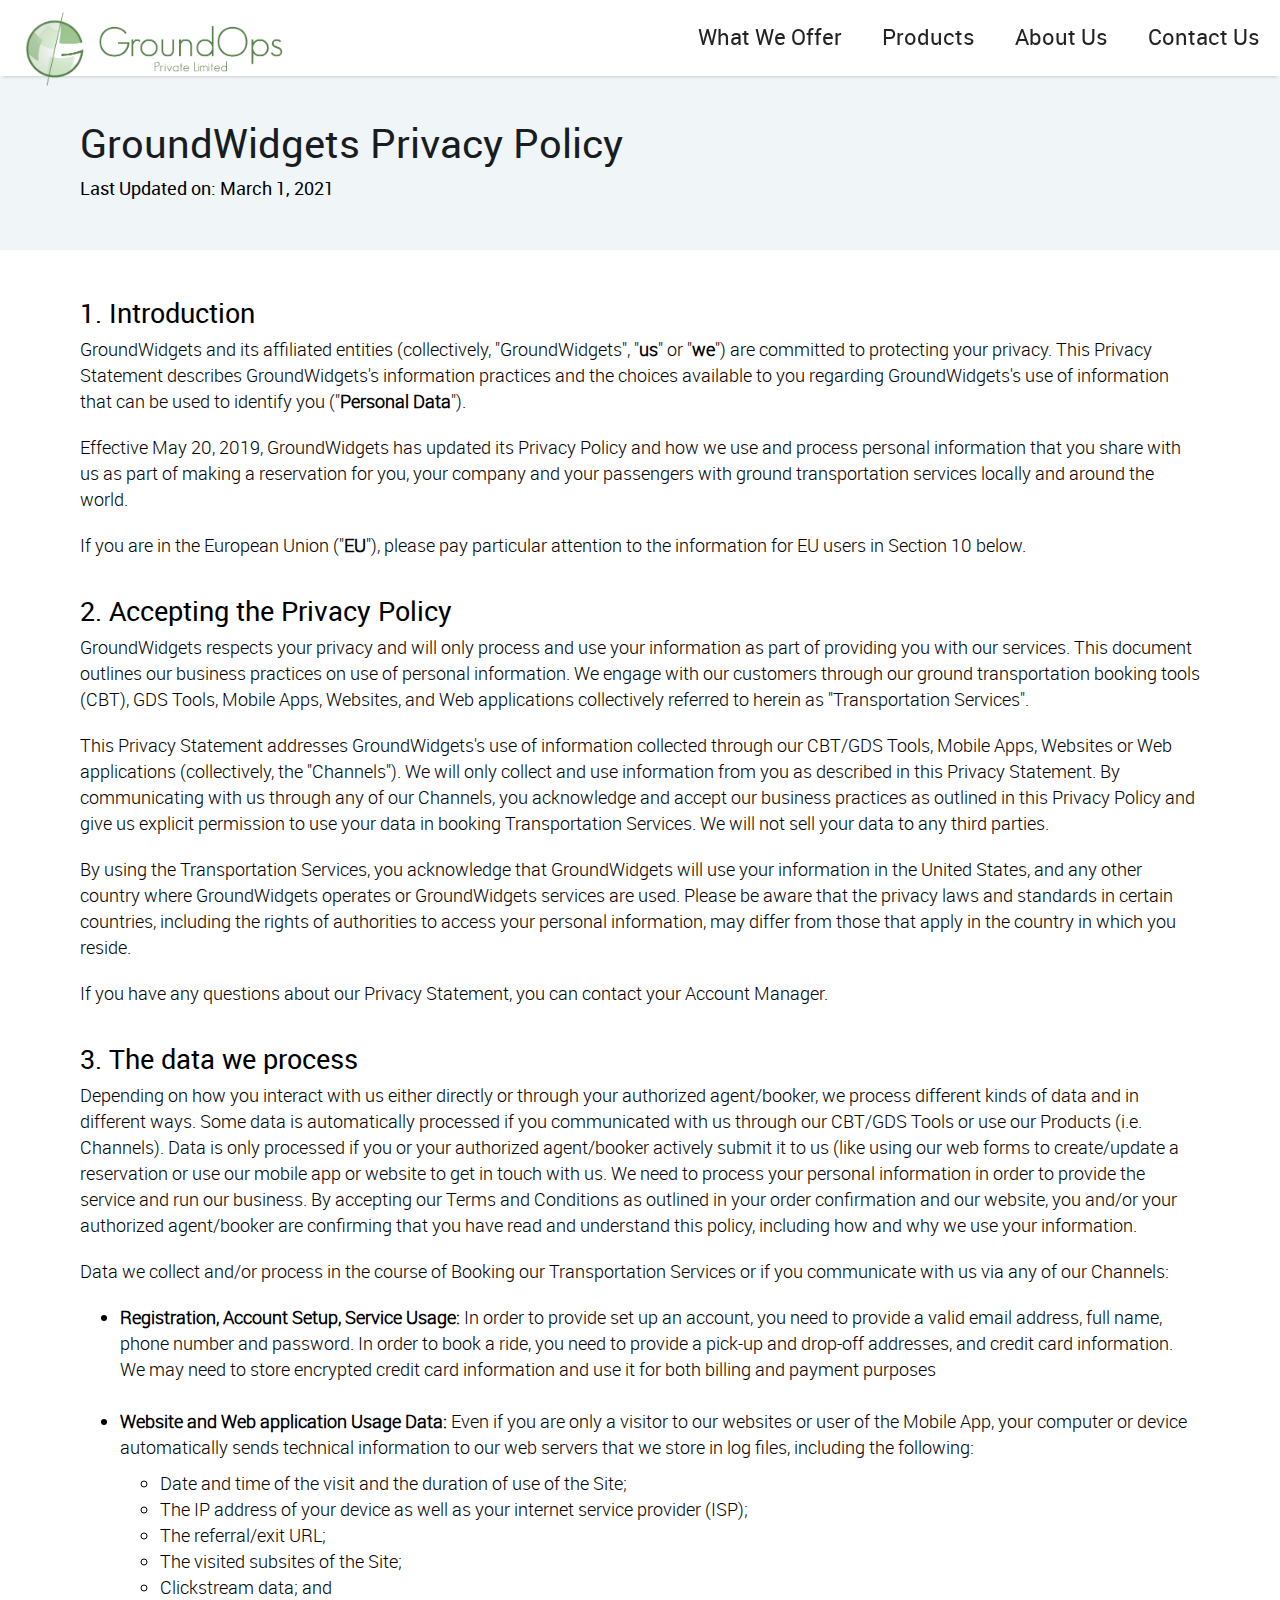
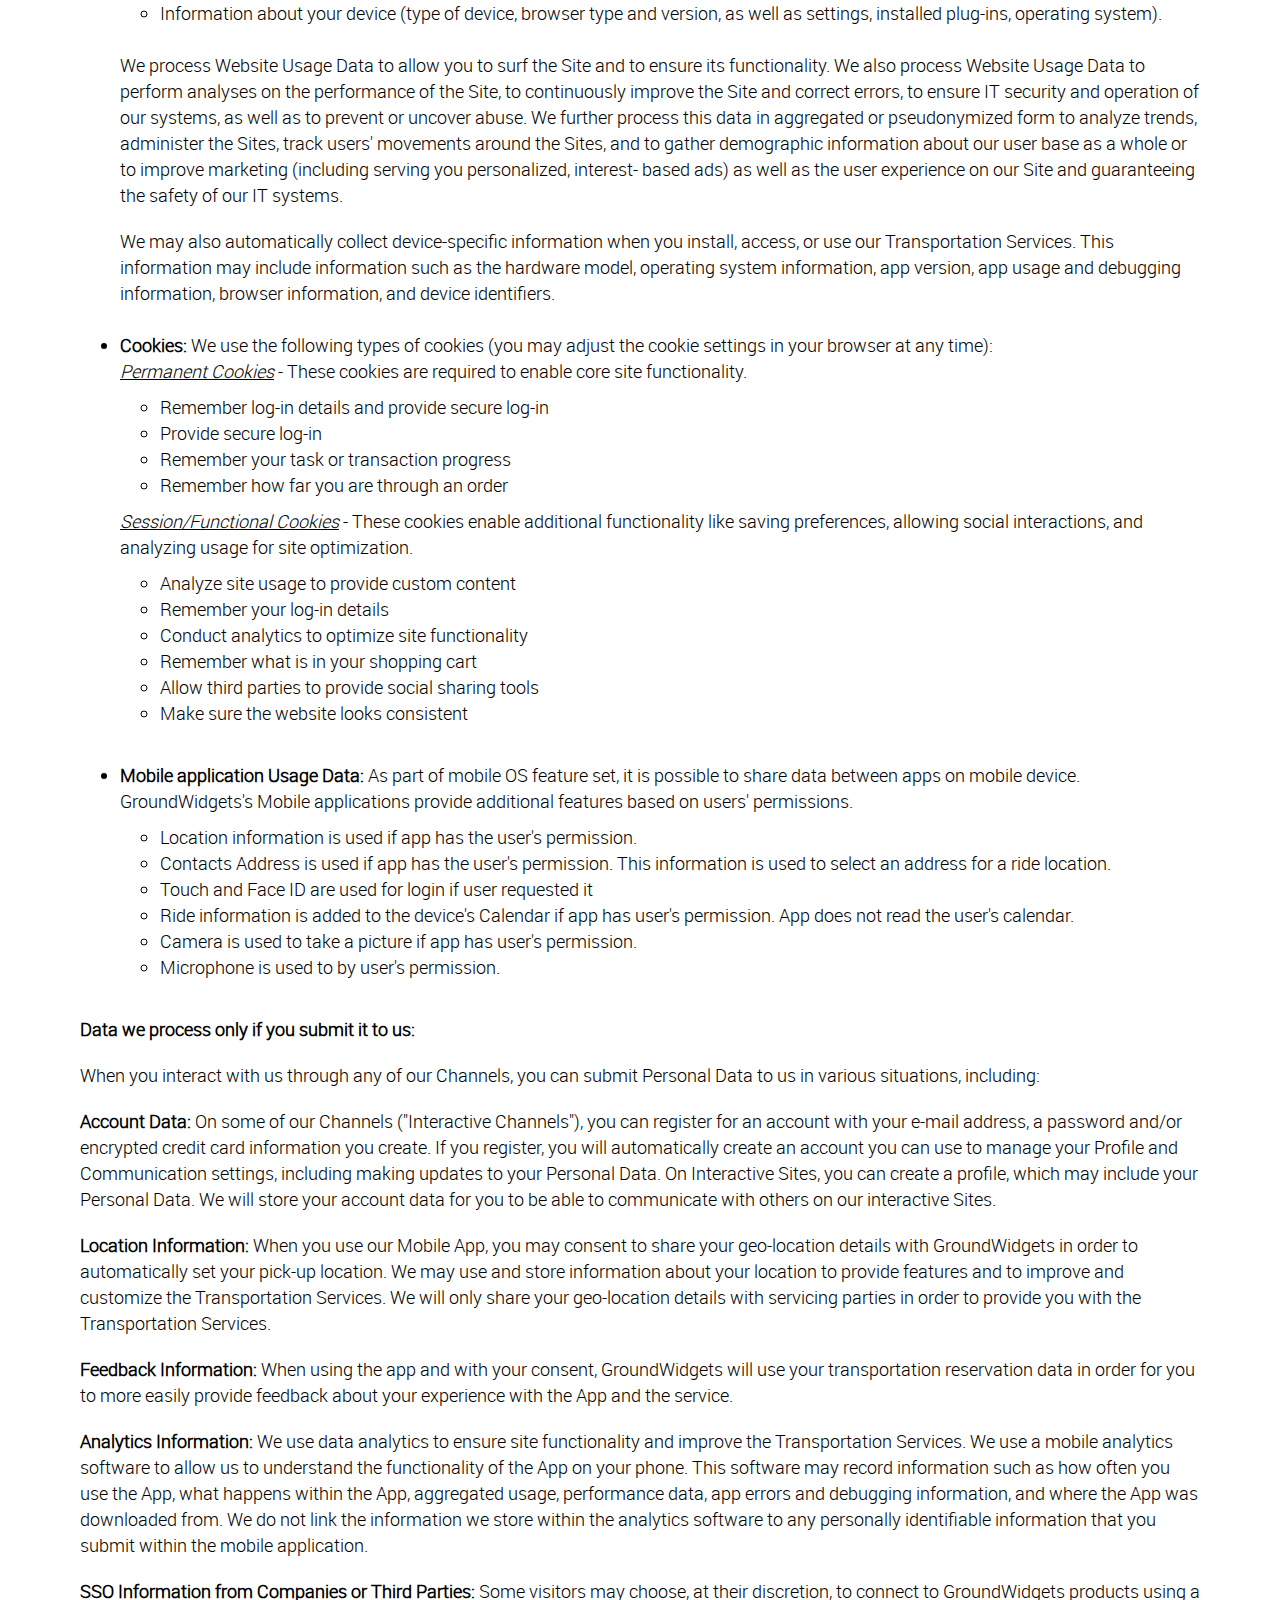
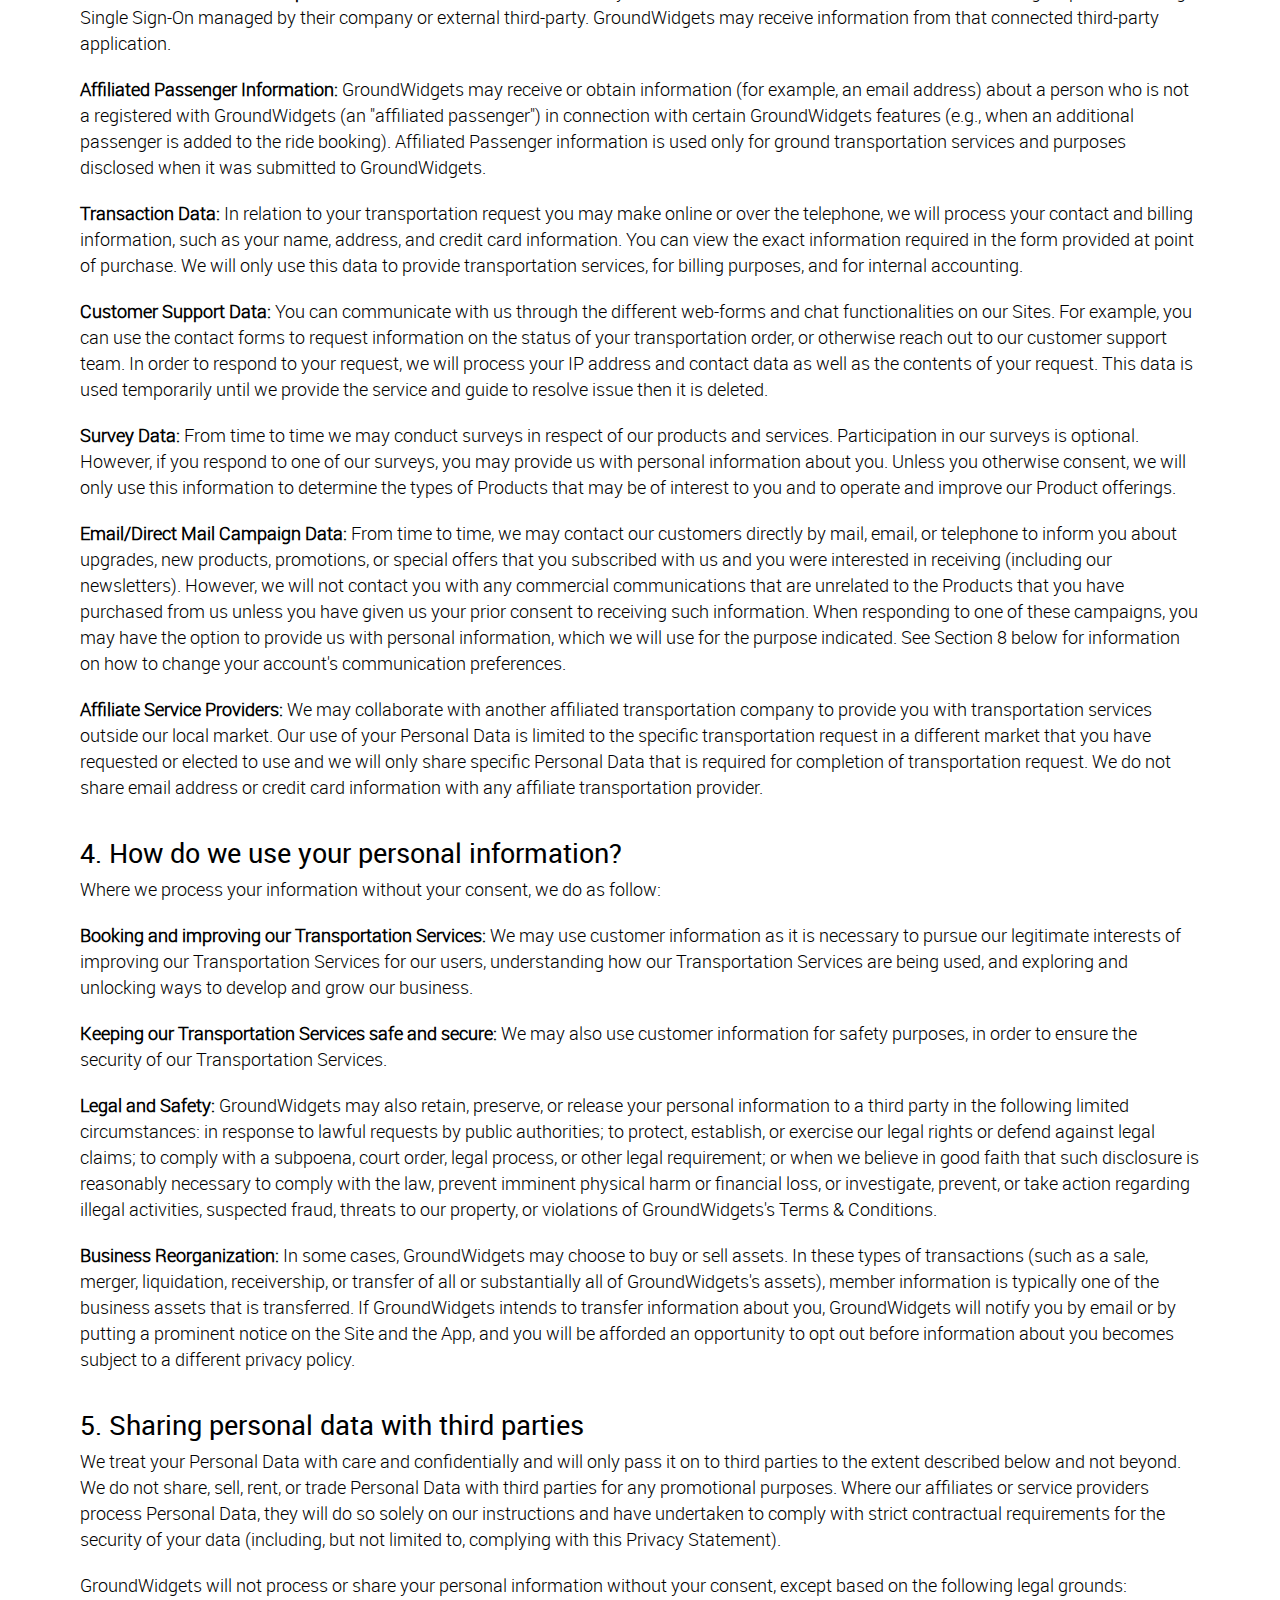
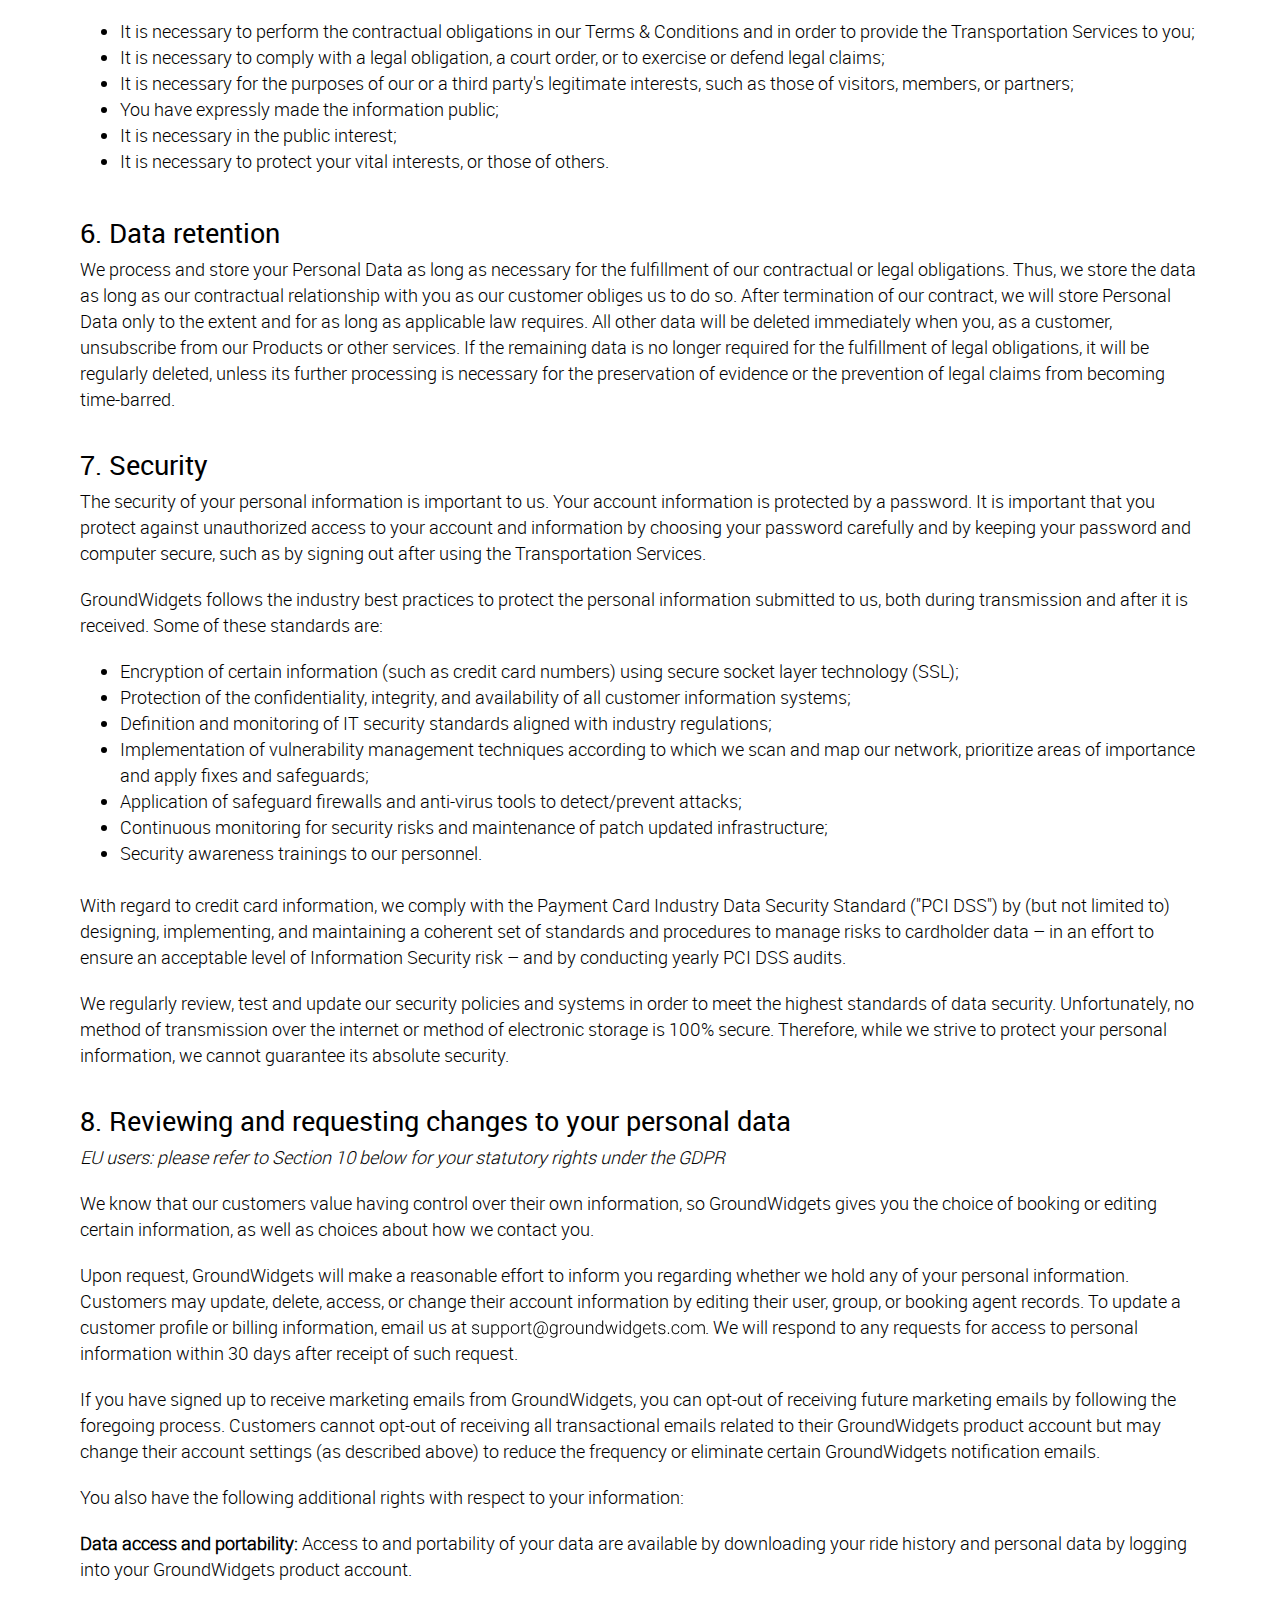
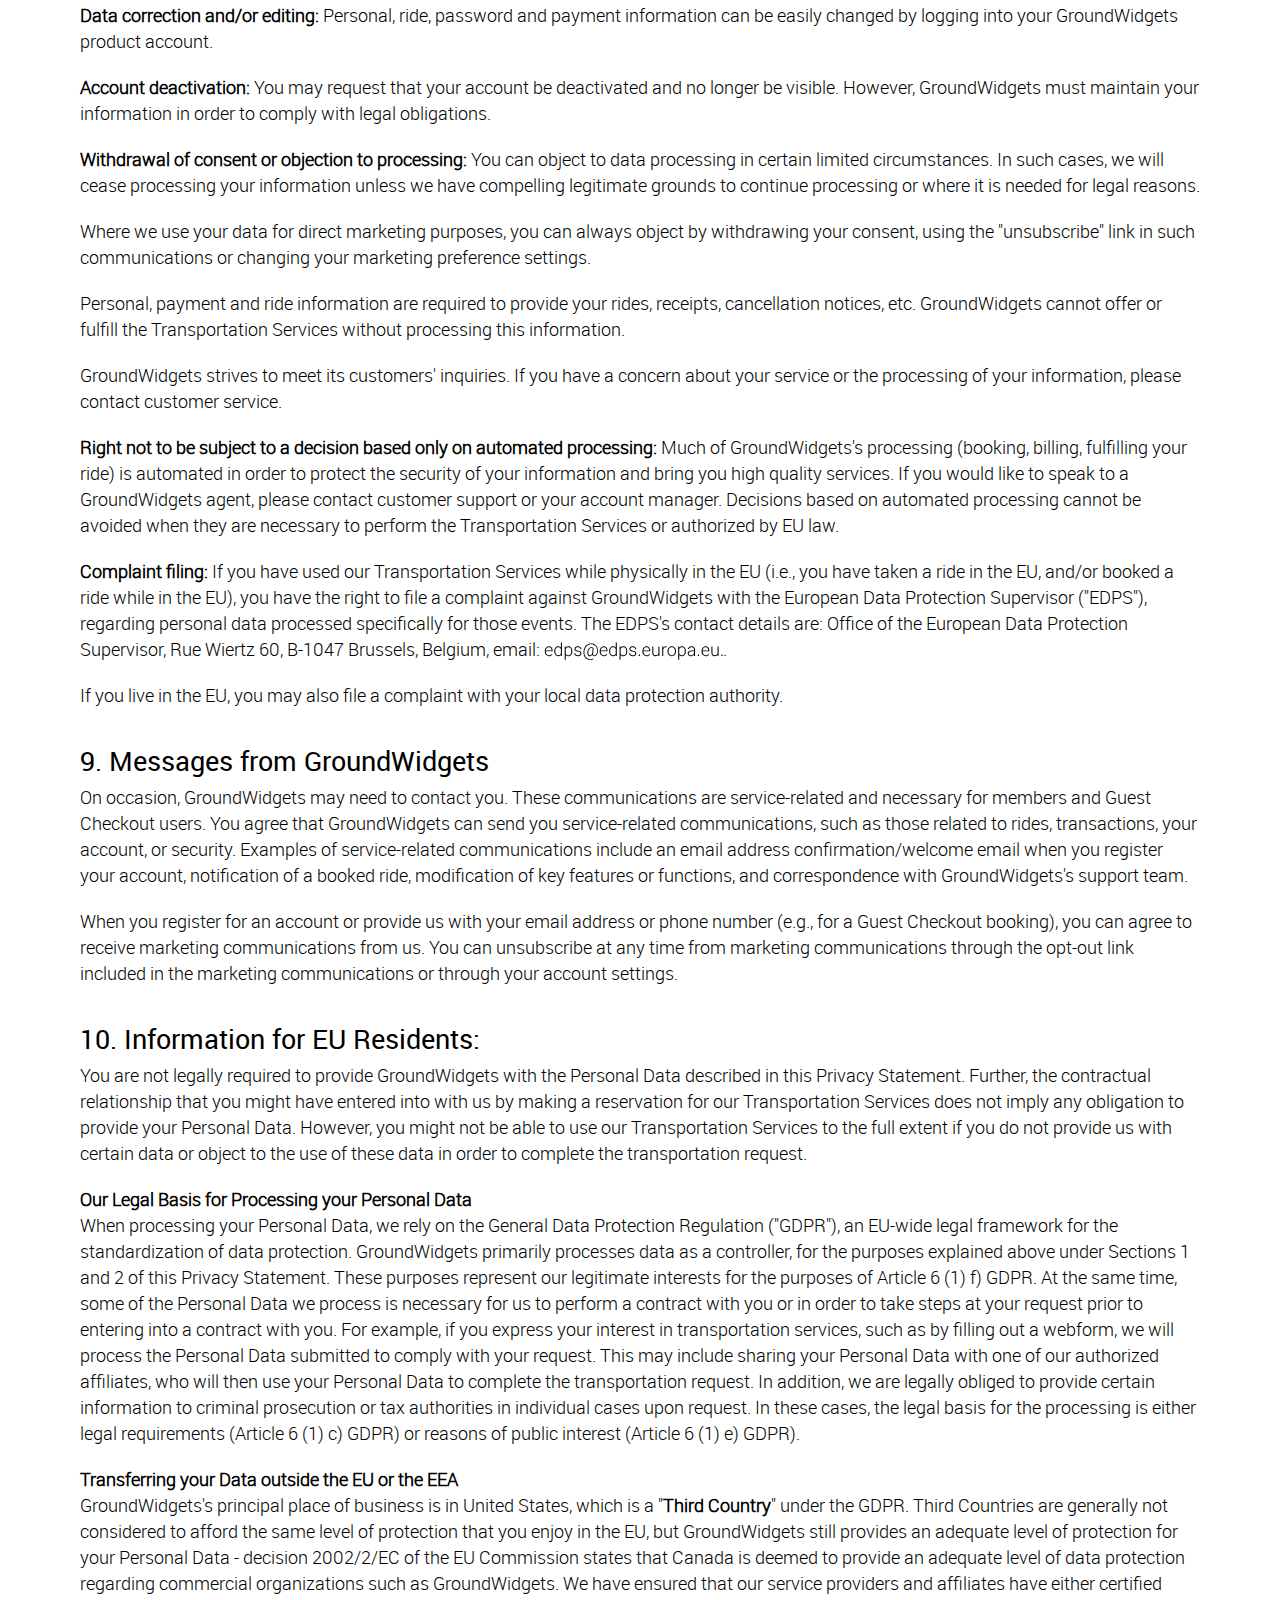
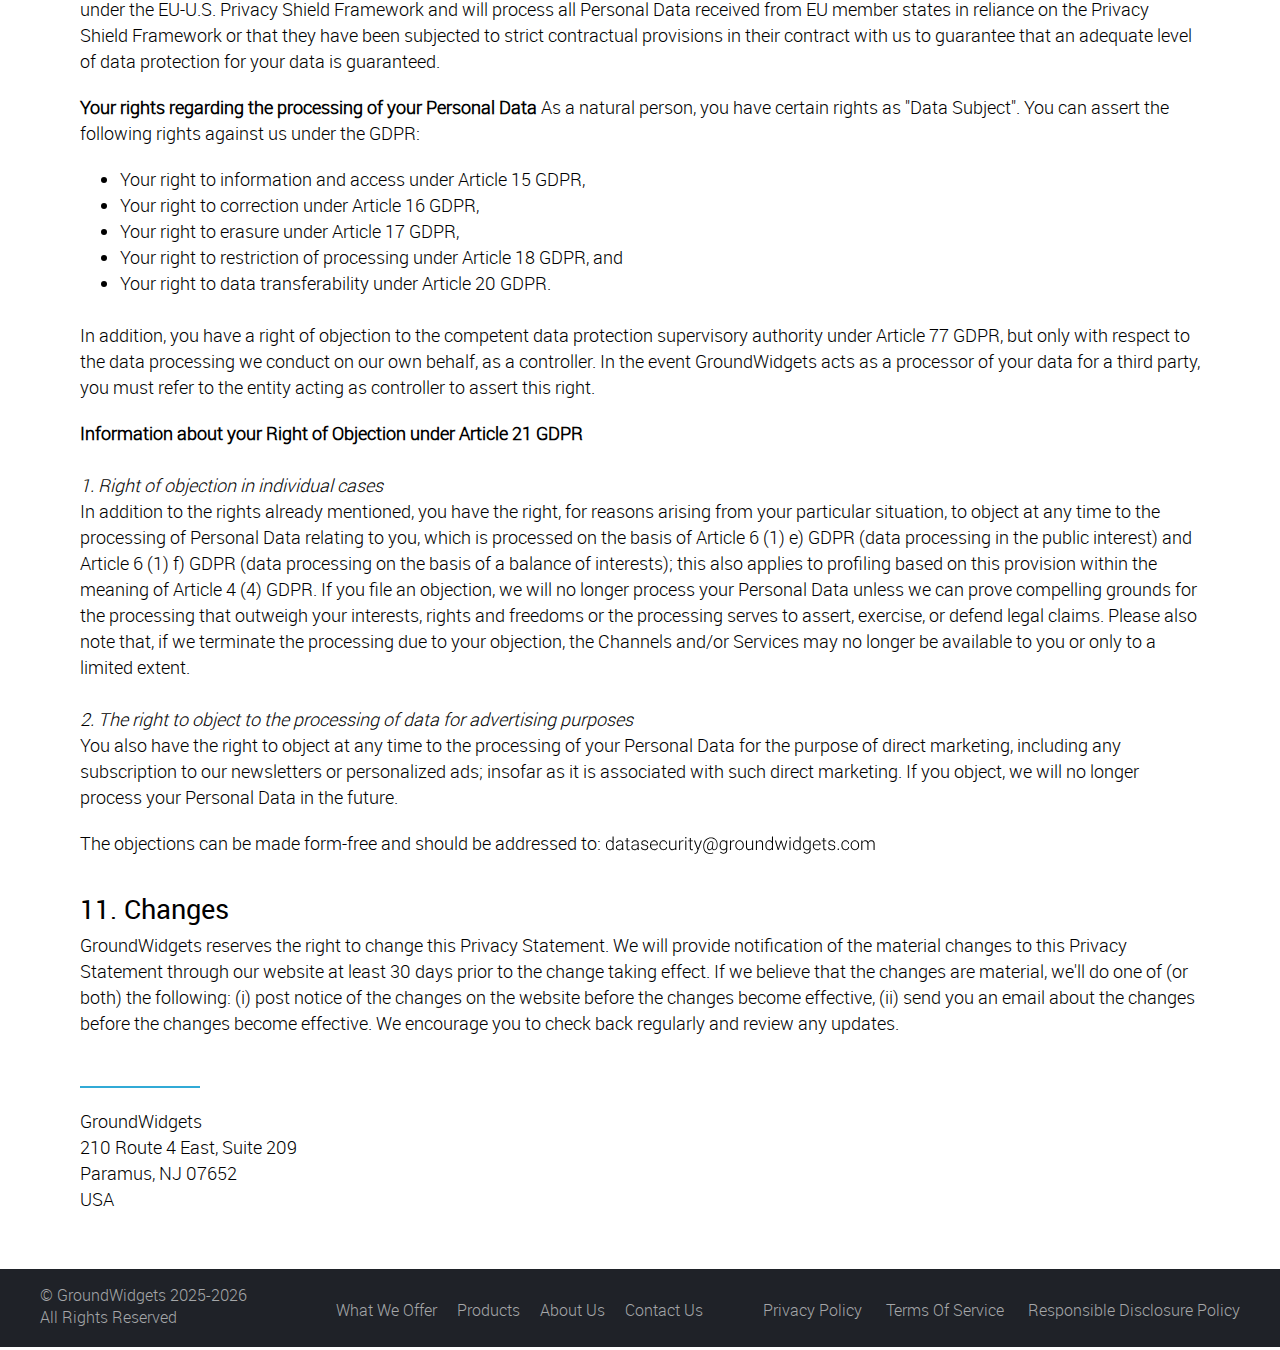
<file: privacypolicy.html>
<!DOCTYPE html>
<html xmlns="http://www.w3.org/1999/xhtml" xml:lang="en">

<!-- Mirrored from groundwidgets.com/privacypolicy by HTTrack Website Copier/3.x [XR&CO'2014], Wed, 08 Oct 2025 08:56:47 GMT -->
<!-- Added by HTTrack --><meta http-equiv="content-type" content="text/html;charset=utf-8" /><!-- /Added by HTTrack -->
<head>
  <title>GroundWidgets Privacy Policy</title>

  <meta http-equiv="Content-Type" content="application/xhtml+xml; charset=utf-8" />
  <meta http-equiv="content-language" content="en" />
  <meta name="Keywords" content="Groundwidgets, Privacy Policy" />
  <meta name="Description" content="Groundwidgets Privacy Policy" />

  <meta content="IE=Edge,chrome=1" http-equiv="X-UA-Compatible" />
  <meta content="width=device-width,initial-scale=1.0,maximum-scale=1,minimum-scale=1,user-scalable=0" name="viewport" />
  <meta content="yes" name="mobile-web-app-capable" />

  <meta name="msapplication-TileColor" content="#ffffff" />
  <meta name="msapplication-config" content="Content/images/favicons/browserconfigb902.xml?v=9379" />
  <meta name="theme-color" content="#ffffff" />
  <link rel="apple-touch-icon" sizes="180x180" href="Content/images/favicons/apple-touch-iconb902.png?v=9379" />
  <link rel="icon" type="image/png" sizes="32x32" href="Content/images/favicons/favicon-32x32b902.png?v=9379" />
  <link rel="icon" type="image/png" sizes="16x16" href="Content/images/favicons/favicon-16x16b902.png?v=9379" />
  <link rel="mask-icon" href="Content/images/favicons/safari-pinned-tabb902.svg?v=9379" color="#157bb8" />
  <link rel="shortcut icon" href="Content/images/favicons/faviconb902.ico?v=9379" />
  <link rel="manifest" href="Content/images/favicons/site.html" /><!-- Do not use version param here! -->
  <!--[if lt IE 9]><meta http-equiv="X-UA-Compatible" content="IE=EmulateIE7" /><![endif]-->
  <link rel="stylesheet" type="text/css" href="Content/css/mainb902.css?v=9379" media="all" />
  <!--[if lt IE 9]>
    <style type="text/css">
     * html body {behavior: url(/Content/hover.htc);}
    </style>
  <![endif]-->
  <script type="text/javascript" src="Content/js/jquery/jqueryb902.js?v=9379"></script>
  <script type="text/javascript">
    var http_path = 'index.html';
  </script>
</head>
<body class="index static">
  <div id="root">
    <div id="parent">
      <div id="main">


<div id="top">
	<div class="table">
		<a href="index.html#about" id="logo">
			<img src="Content/images/logo.png" alt="GroundWidgets" title="GroundWidgets" />
		</a>
		<ul>
			<li><a href="index.html#contact">Contact Us</a></li>
			<li><a href="index.html#info">About Us</a></li>
			<li><a href="index.html#products">Products</a></li>
			<li><a href="index.html#offers">What We Offer</a></li>
		</ul>
	</div>
</div>
        <div id="content">

          <div class="section" id="privacy-policy">
            <div class="privacy colored">
              <div class="in">
                <h1><span>GroundWidgets Privacy Policy</span></h1>
                <h4>Last Updated on: March 1, 2021</h4>
              </div>
            </div>
            <div class="privacy">
              <div class="in">
                <h2 class="p-header">1. Introduction</h2>
                <div class="p-block">
                  <p>
                    GroundWidgets and its affiliated entities (collectively, "GroundWidgets", "<strong>us</strong>" or "<strong>we</strong>") are committed to protecting your privacy. This Privacy Statement describes GroundWidgets's information practices and the choices available to you regarding GroundWidgets's use of information that can be used to identify you ("<strong>Personal Data</strong>").
                  </p>
                  <p>
                    Effective May 20, 2019, GroundWidgets has updated its Privacy Policy and how we use and process personal information that you share with us as part of making a reservation for you, your company and your passengers with ground transportation services locally and around the world.
                  </p>
                  <p>
                    If you are in the European Union ("<strong>EU</strong>"), please pay particular attention to the information for EU users in Section 10 below.
                  </p>
                </div>

                <h2 class="p-header">2. Accepting the Privacy Policy</h2>
                <div class="p-block">
                  <p>
                    GroundWidgets respects your privacy and will only process and use your information as part of providing you with our services. This document outlines our business practices on use of personal information. We engage with our customers through our ground transportation booking tools (CBT), GDS Tools, Mobile Apps, Websites, and Web applications collectively referred to herein as "Transportation Services".
                  </p>
                  <p>
                    This Privacy Statement addresses GroundWidgets's use of information collected through our CBT/GDS Tools, Mobile Apps, Websites or Web applications (collectively, the "Channels"). We will only collect and use information from you as described in this Privacy Statement. By communicating with us through any of our Channels, you acknowledge and accept our business practices as outlined in this Privacy Policy and give us explicit permission to use your data in booking Transportation Services. We will not sell your data to any third parties.
                  </p>
                  <p>
                    By using the Transportation Services, you acknowledge that GroundWidgets will use your information in the United States, and any other country where GroundWidgets operates or GroundWidgets services are used. Please be aware that the privacy laws and standards in certain countries, including the rights of authorities to access your personal information, may differ from those that apply in the country in which you reside.
                  </p>
                  <p>
                    If you have any questions about our Privacy Statement, you can contact your Account Manager.
                  </p>
                </div>

                <h2 class="p-header">3. The data we process</h2>
                <div class="p-block">
                  <p>
                    Depending on how you interact with us either directly or through your authorized agent/booker, we process different kinds of data and in different ways. Some data is automatically processed if you communicated with us through our CBT/GDS Tools or use our Products (i.e. Channels). Data is only processed if you or your authorized agent/booker actively submit it to us (like using our web forms to create/update a reservation or use our mobile app or website to get in touch with us. We need to process your personal information in order to provide the service and run our business. By accepting our Terms and Conditions as outlined in your order confirmation and our website, you and/or your authorized agent/booker are confirming that you have read and understand this policy, including how and why we use your information.
                  </p>
                  <p>
                    Data we collect and/or process in the course of Booking our Transportation Services or if you communicate with us via any of our Channels:
                  </p>
                  <ul>
                    <li>
                      <strong>Registration, Account Setup, Service Usage:</strong> In order to provide set up an account, you need to provide a valid email address, full name, phone number and password. In order to book a ride, you need to provide a pick-up and drop-off addresses, and credit card information. We may need to store encrypted credit card information and use it for both billing and payment purposes
                      <br />
                    </li>

                    <li>
                      <strong>Website and Web application Usage Data:</strong> Even if you are only a visitor to our websites or user of the Mobile App, your computer or device automatically sends technical information to our web servers that we store in log files, including the following:
                      <ul>
                        <li>Date and time of the visit and the duration of use of the Site; </li>
                        <li>The IP address of your device as well as your internet service provider (ISP);</li>
                        <li>The referral/exit URL;</li>
                        <li>The visited subsites of the Site;</li>
                        <li>Clickstream data; and</li>
                        <li>Information about your device (type of device, browser type and version, as well as settings, installed plug-ins, operating system).</li>
                      </ul>
                      <br />

                      <p>We process Website Usage Data to allow you to surf the Site and to ensure its functionality. We also process Website Usage Data to perform analyses on the performance of the Site, to continuously improve the Site and correct errors, to ensure IT security and operation of our systems, as well as to prevent or uncover abuse. We further process this data in aggregated or pseudonymized form to analyze trends, administer the Sites, track users' movements around the Sites, and to gather demographic information about our user base as a whole or to improve marketing (including serving you personalized, interest- based ads) as well as the user experience on our Site and guaranteeing the safety of our IT systems.</p>
                      We may also automatically collect device-specific information when you install, access, or use our Transportation Services. This information may include information such as the hardware model, operating system information, app version, app usage and debugging information, browser information, and device identifiers.
                    </li>

                    <li>
                      <strong>Cookies:</strong> We use the following types of cookies (you may adjust the cookie settings in your browser at any time):
                      <div>
                        <i style="text-decoration: underline">Permanent Cookies</i> - These cookies are required to enable core site functionality.
                        <br />
                        <ul>
                          <li>Remember log-in details and provide secure log-in</li>
                          <li>Provide secure log-in</li>
                          <li>Remember your task or transaction progress</li>
                          <li>Remember how far you are through an order</li>
                        </ul>
                      </div>
                      <div>
                        <i style="text-decoration: underline">Session/Functional Cookies</i> - These cookies enable additional functionality like saving preferences, allowing social interactions, and analyzing usage for site optimization.
                        <br />
                        <ul>
                          <li>Analyze site usage to provide custom content</li>
                          <li>Remember your log-in details</li>
                          <li>Conduct analytics to optimize site functionality</li>
                          <li>Remember what is in your shopping cart</li>
                          <li>Allow third parties to provide social sharing tools</li>
                          <li>Make sure the website looks consistent</li>
                        </ul>
                      </div>
                    </li>

                    <li>
                      <strong>Mobile application Usage Data:</strong> As part of mobile OS feature set, it is possible to share data between apps on mobile device. GroundWidgets's Mobile applications provide additional features based on users' permissions.
                      <div>
                        <ul>
                          <li>Location information is used if app has the user's permission.</li>
                          <li>Contacts Address is used if app has the user's permission. This information is used to select an address for a ride location.</li>
                          <li>Touch and Face ID are used for login if user requested it</li>
                          <li>Ride information is added to the device's Calendar if app has user's permission. App does not read the user's calendar.</li>
                          <li>Camera is used to take a picture if app has user's permission.</li>
                          <li>Microphone is used to by user's permission.</li>
                        </ul>
                      </div>
                    </li>
                  </ul>
                  <p>
                    <strong>Data we process only if you submit it to us:</strong>
                  </p>
                  <p>
                    When you interact with us through any of our Channels, you can submit Personal Data to us in various situations, including:
                  </p>
                  <p>
                    <strong>Account Data:</strong> On some of our Channels ("Interactive Channels"), you can register for an account with your e-mail address, a password and/or encrypted credit card information you create. If you register, you will automatically create an account you can use to manage your Profile and Communication settings, including making updates to your Personal Data. On Interactive Sites, you can create a profile, which may include your Personal Data. We will store your account data for you to be able to communicate with others on our interactive Sites.
                  </p>

                  <p>
                    <strong>Location Information:</strong> When you use our Mobile App, you may consent to share your geo-location details with GroundWidgets in order to automatically set your pick-up location. We may use and store information about your location to provide features and to improve and customize the Transportation Services. We will only share your geo-location details with servicing parties in order to provide you with the Transportation Services.
                  </p>
                  <p>
                    <strong>Feedback Information:</strong> When using the app and with your consent, GroundWidgets will use your transportation reservation data in order for you to more easily provide feedback about your experience with the App and the service.
                  </p>
                  <p>
                    <strong>Analytics Information:</strong> We use data analytics to ensure site functionality and improve the Transportation Services. We use a mobile analytics software to allow us to understand the functionality of the App on your phone. This software may record information such as how often you use the App, what happens within the App, aggregated usage, performance data, app errors and debugging information, and where the App was downloaded from. We do not link the information we store within the analytics software to any personally identifiable information that you submit within the mobile application.
                  </p>
                  <p>
                    <strong>SSO Information from Companies or Third Parties:</strong> Some visitors may choose, at their discretion, to connect to GroundWidgets products using a Single Sign-On managed by their company or external third-party. GroundWidgets may receive information from that connected third-party application.
                  </p>
                  <p>
                    <strong>Affiliated Passenger Information:</strong> GroundWidgets may receive or obtain information (for example, an email address) about a person who is not a registered with GroundWidgets (an "affiliated passenger") in connection with certain GroundWidgets features (e.g., when an additional passenger is added to the ride booking). Affiliated Passenger information is used only for ground transportation services and purposes disclosed when it was submitted to GroundWidgets.
                  </p>
                  <p>
                    <strong>Transaction Data:</strong> In relation to your transportation request you may make online or over the telephone, we will process your contact and billing information, such as your name, address, and credit card information. You can view the exact information required in the form provided at point of purchase. We will only use this data to provide transportation services, for billing purposes, and for internal accounting.
                  </p>
                  <p>
                    <strong>Customer Support Data:</strong> You can communicate with us through the different web-forms and chat functionalities on our Sites. For example, you can use the contact forms to request information on the status of your transportation order, or otherwise reach out to our customer support team. In order to respond to your request, we will process your IP address and contact data as well as the contents of your request. This data is used temporarily until we provide the service and guide to resolve issue then it is deleted.
                  </p>
                  <p>
                    <strong>Survey Data:</strong> From time to time we may conduct surveys in respect of our products and services. Participation in our surveys is optional. However, if you respond to one of our surveys, you may provide us with personal information about you. Unless you otherwise consent, we will only use this information to determine the types of Products that may be of interest to you and to operate and improve our Product offerings.
                  </p>
                  <p>
                    <strong>Email/Direct Mail Campaign Data:</strong> From time to time, we may contact our customers directly by mail, email, or telephone to inform you about upgrades, new products, promotions, or special offers that you subscribed with us and you were interested in receiving (including our newsletters). However, we will not contact you with any commercial communications that are unrelated to the Products that you have purchased from us unless you have given us your prior consent to receiving such information. When responding to one of these campaigns, you may have the option to provide us with personal information, which we will use for the purpose indicated. See Section 8 below for information on how to change your account's communication preferences.
                  </p>
                  <p>
                    <strong>Affiliate Service Providers:</strong> We may collaborate with another affiliated transportation company to provide you with transportation services outside our local market. Our use of your Personal Data is limited to the specific transportation request in a different market that you have requested or elected to use and we will only share specific Personal Data that is required for completion of transportation request. We do not share email address or credit card information with any affiliate transportation provider.
                  </p>
                </div>

                <h2 class="p-header">4. How do we use your personal information?</h2>
                <div class="p-block">
                  <p>Where we process your information without your consent, we do as follow:</p>
                  <p>
                    <strong>Booking and improving our Transportation Services:</strong> We may use customer information as it is necessary to pursue our legitimate interests of improving our Transportation Services for our users, understanding how our Transportation Services are being used, and exploring and unlocking ways to develop and grow our business.
                  </p>
                  <p>
                    <strong>Keeping our Transportation Services safe and secure:</strong> We may also use customer information for safety purposes, in order to ensure the security of our Transportation Services.
                  </p>
                  <p>
                    <strong>Legal and Safety:</strong> GroundWidgets may also retain, preserve, or release your personal information to a third party in the following limited circumstances: in response to lawful requests by public authorities; to protect, establish, or exercise our legal rights or defend against legal claims; to comply with a subpoena, court order, legal process, or other legal requirement; or when we believe in good faith that such disclosure is reasonably necessary to comply with the law, prevent imminent physical harm or financial loss, or investigate, prevent, or take action regarding illegal activities, suspected fraud, threats to our property, or violations of GroundWidgets's Terms & Conditions.
                  </p>
                  <p>
                    <strong>Business Reorganization:</strong> In some cases, GroundWidgets may choose to buy or sell assets. In these types of transactions (such as a sale, merger, liquidation, receivership, or transfer of all or substantially all of GroundWidgets's assets), member information is typically one of the business assets that is transferred. If GroundWidgets intends to transfer information about you, GroundWidgets will notify you by email or by putting a prominent notice on the Site and the App, and you will be afforded an opportunity to opt out before information about you becomes subject to a different privacy policy.
                  </p>
                </div>

                <h2 class="p-header">5. Sharing personal data with third parties</h2>
                <div class="p-block">
                  <p>
                    We treat your Personal Data with care and confidentially and will only pass it on to third parties to the extent described below and not beyond. We do not share, sell, rent, or trade Personal Data with third parties for any promotional purposes. Where our affiliates or service providers process Personal Data, they will do so solely on our instructions and have undertaken to comply with strict contractual requirements for the security of your data (including, but not limited to, complying with this Privacy Statement).
                  </p>
                  <p>
                    GroundWidgets will not process or share your personal information without your consent, except based on the following legal grounds:
                  </p>
                  <ul class="normal">
                    <li>It is necessary to perform the contractual obligations in our Terms & Conditions and in order to provide the Transportation Services to you;</li>
                    <li>It is necessary to comply with a legal obligation, a court order, or to exercise or defend legal claims;</li>
                    <li>It is necessary for the purposes of our or a third party's legitimate interests, such as those of visitors, members, or partners;</li>
                    <li>You have expressly made the information public;</li>
                    <li>It is necessary in the public interest;</li>
                    <li>It is necessary to protect your vital interests, or those of others.</li>
                  </ul>
                </div>

                <h2 class="p-header">6. Data retention</h2>
                <div class="p-block">
                  <p>
                    We process and store your Personal Data as long as necessary for the fulfillment of our contractual or legal obligations. Thus, we store the data as long as our contractual relationship with you as our customer obliges us to do so. After termination of our contract, we will store Personal Data only to the extent and for as long as applicable law requires. All other data will be deleted immediately when you, as a customer, unsubscribe from our Products or other services. If the remaining data is no longer required for the fulfillment of legal obligations, it will be regularly deleted, unless its further processing is necessary for the preservation of evidence or the prevention of legal claims from becoming time-barred.
                  </p>
                </div>

                <h2 class="p-header">7. Security</h2>
                <div class="p-block">
                  <p>
                    The security of your personal information is important to us. Your account information is protected by a password. It is important that you protect against unauthorized access to your account and information by choosing your password carefully and by keeping your password and computer secure, such as by signing out after using the Transportation Services.
                  </p>
                  <p>
                    GroundWidgets follows the industry best practices to protect the personal information submitted to us, both during transmission and after it is received. Some of these standards are:
                  </p>
                  <ul class="normal">
                    <li>Encryption of certain information (such as credit card numbers) using secure socket layer technology (SSL);</li>
                    <li>Protection of the confidentiality, integrity, and availability of all customer information systems;</li>
                    <li>Definition and monitoring of IT security standards aligned with industry regulations;</li>
                    <li>Implementation of vulnerability management techniques according to which we scan and map our network, prioritize areas of importance and apply fixes and safeguards;</li>
                    <li>Application of safeguard firewalls and anti-virus tools to detect/prevent attacks;</li>
                    <li>Continuous monitoring for security risks and maintenance of patch updated infrastructure;</li>
                    <li>Security awareness trainings to our personnel.</li>
                  </ul>
                  <p>
                    With regard to credit card information, we comply with the Payment Card Industry Data Security Standard ("PCI DSS") by (but not limited to) designing, implementing, and maintaining a coherent set of standards and procedures to manage risks to cardholder data – in an effort to ensure an acceptable level of Information Security risk – and by conducting yearly PCI DSS audits.
                  </p>
                  <p>
                    We regularly review, test and update our security policies and systems in order to meet the highest standards of data security. Unfortunately, no method of transmission over the internet or method of electronic storage is 100% secure. Therefore, while we strive to protect your personal information, we cannot guarantee its absolute security.
                  </p>
                </div>

                <h2 class="p-header">8. Reviewing and requesting changes to your personal data</h2>
                <div class="p-block">
                  <p>
                    <i>EU users: please refer to Section 10 below for your statutory rights under the GDPR</i>
                  </p>
                  <p>
                    We know that our customers value having control over their own information, so GroundWidgets gives you the choice of booking or editing certain information, as well as choices about how we contact you.
                  </p>
                  <p>
                    Upon request, GroundWidgets will make a reasonable effort to inform you regarding whether we hold any of your personal information. Customers may update, delete, access, or change their account information by editing their user, group, or booking agent records. To update a customer profile or billing information, email us at <span><img src="Content/images/email/privacy/support.svg" alt="" title="" /></span>. We will respond to any requests for access to personal information within 30 days after receipt of such request.
                  </p>
                  <p>
                    If you have signed up to receive marketing emails from GroundWidgets, you can opt-out of receiving future marketing emails by following the foregoing process. Customers cannot opt-out of receiving all transactional emails related to their GroundWidgets product account but may change their account settings (as described above) to reduce the frequency or eliminate certain GroundWidgets notification emails.
                  </p>
                  <p>
                    You also have the following additional rights with respect to your information:
                  </p>
                  <p>
                    <strong>Data access and portability:</strong> Access to and portability of your data are available by downloading your ride history and personal data by logging into your GroundWidgets product account.
                  </p>


                  <p>
                    <strong>Data correction and/or editing:</strong> Personal, ride, password and payment information can be easily changed by logging into your GroundWidgets product account.
                  </p>
                  <p>
                    <strong>Account deactivation:</strong> You may request that your account be deactivated and no longer be visible. However, GroundWidgets must maintain your information in order to comply with legal obligations.
                  </p>
                  <p>
                    <strong>Withdrawal of consent or objection to processing:</strong> You can object to data processing in certain limited circumstances. In such cases, we will cease processing your information unless we have compelling legitimate grounds to continue processing or where it is needed for legal reasons.
                  </p>
                  <p>
                    Where we use your data for direct marketing purposes, you can always object by withdrawing your consent, using the "unsubscribe" link in such communications or changing your marketing preference settings.
                  </p>
                  <p>
                    Personal, payment and ride information are required to provide your rides, receipts, cancellation notices, etc. GroundWidgets cannot offer or fulfill the Transportation Services without processing this information.
                  </p>
                  <p>
                    GroundWidgets strives to meet its customers' inquiries. If you have a concern about your service or the processing of your information, please contact customer service.
                  </p>
                  <p>
                    <strong>Right not to be subject to a decision based only on automated processing:</strong> Much of GroundWidgets's processing (booking, billing, fulfilling your ride) is automated in order to protect the security of your information and bring you high quality services. If you would like to speak to a GroundWidgets agent, please contact customer support or your account manager. Decisions based on automated processing cannot be avoided when they are necessary to perform the Transportation Services or authorized by EU law.
                  </p>
                  <p>
                    <strong>Complaint filing:</strong> If you have used our Transportation Services while physically in the EU (i.e., you have taken a ride in the EU, and/or booked a ride while in the EU), you have the right to file a complaint against GroundWidgets with the European Data Protection Supervisor ("EDPS"), regarding personal data processed specifically for those events. The EDPS's contact details are: Office of the European Data Protection Supervisor, Rue Wiertz 60, B-1047 Brussels, Belgium, email: <span><img src="Content/images/email/privacy/edps.svg" alt="" title="" /></span>.
                  </p>
                  <p>
                    If you live in the EU, you may also file a complaint with your local data protection authority.
                  </p>
                </div>

                <h2 class="p-header">9. Messages from GroundWidgets</h2>
                <div class="p-block">
                  <p>
                    On occasion, GroundWidgets may need to contact you. These communications are service-related and necessary for members and Guest Checkout users. You agree that GroundWidgets can send you service-related communications, such as those related to rides, transactions, your account, or security. Examples of service-related communications include an email address confirmation/welcome email when you register your account, notification of a booked ride, modification of key features or functions, and correspondence with GroundWidgets's support team.
                  </p>
                  <p>
                    When you register for an account or provide us with your email address or phone number (e.g., for a Guest Checkout booking), you can agree to receive marketing communications from us. You can unsubscribe at any time from marketing communications through the opt-out link included in the marketing communications or through your account settings.
                  </p>
                </div>

                <h2 class="p-header">10. Information for EU Residents:</h2>
                <div class="p-block">
                  <p>
                    You are not legally required to provide GroundWidgets with the Personal Data described in this Privacy Statement. Further, the contractual relationship that you might have entered into with us by making a reservation for our Transportation Services does not imply any obligation to provide your Personal Data. However, you might not be able to use our Transportation Services to the full extent if you do not provide us with certain data or object to the use of these data in order to complete the transportation request.
                  </p>
                  <p>
                    <strong>Our Legal Basis for Processing your Personal Data</strong>
                    <br />When processing your Personal Data, we rely on the General Data Protection Regulation ("GDPR"), an EU-wide legal framework for the standardization of data protection. GroundWidgets primarily processes data as a controller, for the purposes explained above under Sections 1 and 2 of this Privacy Statement. These purposes represent our legitimate interests for the purposes of Article 6 (1) f) GDPR. At the same time, some of the Personal Data we process is necessary for us to perform a contract with you or in order to take steps at your request prior to entering into a contract with you. For example, if you express your interest in transportation services, such as by filling out a webform, we will process the Personal Data submitted to comply with your request. This may include sharing your Personal Data with one of our authorized affiliates, who will then use your Personal Data to complete the transportation request. In addition, we are legally obliged to provide certain information to criminal prosecution or tax authorities in individual cases upon request. In these cases, the legal basis for the processing is either legal requirements (Article 6 (1) c) GDPR) or reasons of public interest (Article 6 (1) e) GDPR).
                  </p>
                  <p>
                    <strong>Transferring your Data outside the EU or the EEA</strong>
                    <br />GroundWidgets's principal place of business is in United States, which is a "<strong>Third Country</strong>" under the GDPR. Third Countries are generally not considered to afford the same level of protection that you enjoy in the EU, but GroundWidgets still provides an adequate level of protection for your Personal Data - decision 2002/2/EC of the EU Commission states that Canada is deemed to provide an adequate level of data protection regarding commercial organizations such as GroundWidgets. We have ensured that our service providers and affiliates have either certified under the EU-U.S. Privacy Shield Framework and will process all Personal Data received from EU member states in reliance on the Privacy Shield Framework or that they have been subjected to strict contractual provisions in their contract with us to guarantee that an adequate level of data protection for your data is guaranteed.
                  </p>
                  <p>
                    <strong>Your rights regarding the processing of your Personal Data</strong>
                    As a natural person, you have certain rights as "Data Subject". You can assert the following rights against us under the GDPR:
                  </p>
                  <ul class="normal">
                    <li>Your right to information and access under Article 15 GDPR,</li>
                    <li>Your right to correction under Article 16 GDPR,</li>
                    <li>Your right to erasure under Article 17 GDPR,</li>
                    <li>Your right to restriction of processing under Article 18 GDPR, and</li>
                    <li>Your right to data transferability under Article 20 GDPR.</li>
                  </ul>
                  <p>
                    In addition, you have a right of objection to the competent data protection supervisory authority under Article 77 GDPR, but only with respect to the data processing we conduct on our own behalf, as a controller. In the event GroundWidgets acts as a processor of your data for a third party, you must refer to the entity acting as controller to assert this right.
                  </p>

                  <p>
                    <strong>Information about your Right of Objection under Article 21 GDPR</strong>
                    <br />
                    <br />
                    <i> 1. Right of objection in individual cases</i>
                    <br />
                    In addition to the rights already mentioned, you have the right, for reasons arising from your particular situation, to object at any time to the processing of Personal Data relating to you, which is processed on the basis of Article 6 (1) e) GDPR (data processing in the public interest) and Article 6 (1) f) GDPR (data processing on the basis of a balance of interests); this also applies to profiling based on this provision within the meaning of Article 4 (4) GDPR. If you file an objection, we will no longer process your Personal Data unless we can prove compelling grounds for the processing that outweigh your interests, rights and freedoms or the processing serves to assert, exercise, or defend legal claims. Please also note that, if we terminate the processing due to your objection, the Channels and/or Services may no longer be available to you or only to a limited extent.
                    <br />
                    <br />
                    <i>2. The right to object to the processing of data for advertising purposes</i>
                    <br />
                    You also have the right to object at any time to the processing of your Personal Data for the purpose of direct marketing, including any subscription to our newsletters or personalized ads; insofar as it is associated with such direct marketing. If you object, we will no longer process your Personal Data in the future.
                  </p>
                  <p>
                    The objections can be made form-free and should be addressed to: <span><img src="Content/images/email/privacy/datasecurity.svg" alt="" title="" /></span>
                  </p>
                </div>

                <h2 class="p-header">11. Changes</h2>
                <div class="p-block">
                  <p>
                    GroundWidgets reserves the right to change this Privacy Statement. We will provide notification of the material changes to this Privacy Statement through our website at least 30 days prior to the change taking effect. If we believe that the changes are material, we'll do one of (or both) the following: (i) post notice of the changes on the website before the changes become effective, (ii) send you an email about the changes before the changes become effective. We encourage you to check back regularly and review any updates.
                  </p>

                  <p class="address">
                    GroundWidgets<br>
                    210 Route 4 East, Suite 209<br>
                    Paramus, NJ 07652<br>
                    USA<br>
                  </p>
                </div>

                <div class="fixer">&nbsp;</div>
              </div>
            </div>
          </div>


<div class="section" style="min-height: 0 !important">
	<div class="cell footer">
		<div id="bottom">
			<div class="table">
				<ul>
						<li style="margin-left: 40px;">
								<a href="privacypolicy.html">Privacy Policy</a>
							<a href="terms-of-service.html" style="margin-left: 20px;">Terms Of Service</a>
								<a href="responsible-disclosure-policy.html" style="margin-left: 20px;">Responsible Disclosure Policy</a>
						</li>
										<li><a href="index.html#contact">Contact Us</a></li>
					<li><a href="index.html#info">About Us</a></li>
					<li><a href="index.html#products">Products</a></li>
					<li><a href="index.html#offers">What We Offer</a></li>
				</ul>

				<span class="copy">&copy; GroundWidgets 2025-2026</span>
				<br />All Rights Reserved
				<div class="fixer">&nbsp;</div>
			</div>
			<em>&nbsp;</em>
		</div>
	</div>
</div>
        </div>
      </div>
    </div>
  </div>
</body>

<!-- Mirrored from groundwidgets.com/privacypolicy by HTTrack Website Copier/3.x [XR&CO'2014], Wed, 08 Oct 2025 08:56:53 GMT -->
</html>
</file>
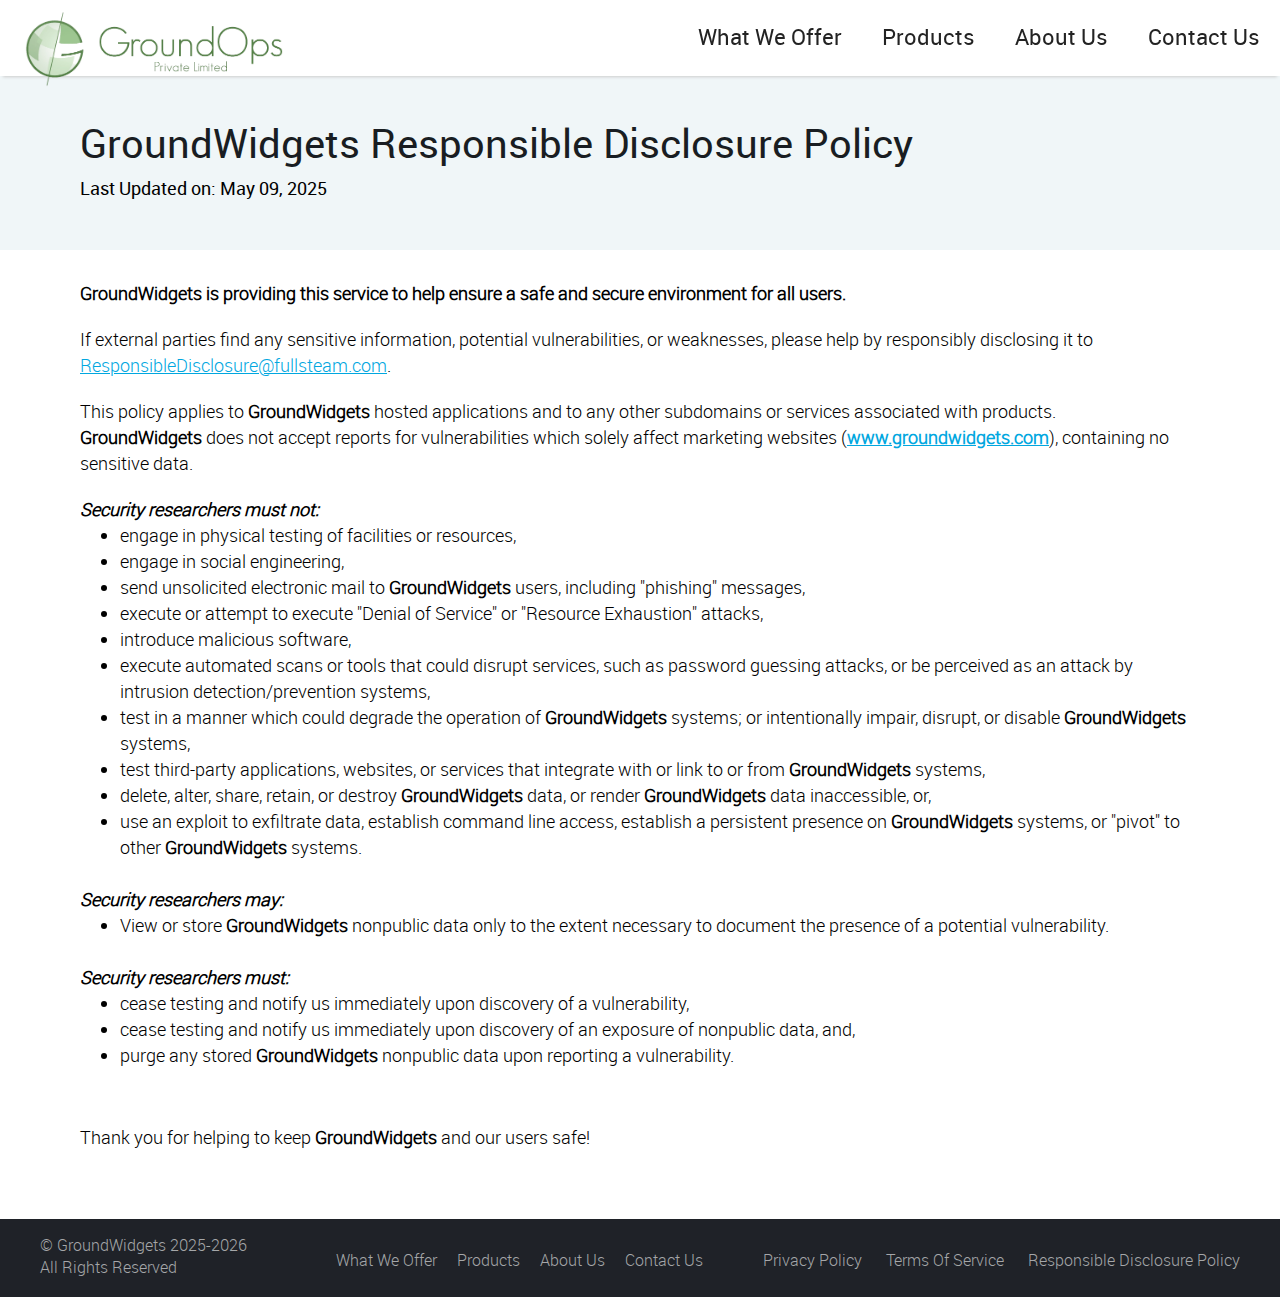
<file: responsible-disclosure-policy.html>
<!DOCTYPE html>
<html xmlns="http://www.w3.org/1999/xhtml" xml:lang="en">

<!-- Mirrored from groundwidgets.com/responsible-disclosure-policy by HTTrack Website Copier/3.x [XR&CO'2014], Wed, 08 Oct 2025 08:56:57 GMT -->
<!-- Added by HTTrack --><meta http-equiv="content-type" content="text/html;charset=utf-8" /><!-- /Added by HTTrack -->
<head>
	<title>GroundWidgets Responsible Disclosure Policy</title>

	<meta http-equiv="Content-Type" content="application/xhtml+xml; charset=utf-8" />
	<meta http-equiv="content-language" content="en" />
	<meta name="Keywords" content="Groundwidgets, Privacy Policy" />
	<meta name="Description" content="Groundwidgets Privacy Policy" />

	<meta content="IE=Edge,chrome=1" http-equiv="X-UA-Compatible" />
	<meta content="width=device-width,initial-scale=1.0,maximum-scale=1,minimum-scale=1,user-scalable=0" name="viewport" />
	<meta content="yes" name="mobile-web-app-capable" />

	<meta name="msapplication-TileColor" content="#ffffff" />
	<meta name="msapplication-config" content="Content/images/favicons/browserconfigb902.xml?v=9379" />
	<meta name="theme-color" content="#ffffff" />
	<link rel="apple-touch-icon" sizes="180x180" href="Content/images/favicons/apple-touch-iconb902.png?v=9379" />
	<link rel="icon" type="image/png" sizes="32x32" href="Content/images/favicons/favicon-32x32b902.png?v=9379" />
	<link rel="icon" type="image/png" sizes="16x16" href="Content/images/favicons/favicon-16x16b902.png?v=9379" />
	<link rel="mask-icon" href="Content/images/favicons/safari-pinned-tabb902.svg?v=9379" color="#157bb8" />
	<link rel="shortcut icon" href="Content/images/favicons/faviconb902.ico?v=9379" />
	<link rel="manifest" href="Content/images/favicons/site.html" /><!-- Do not use version param here! -->
	<!--[if lt IE 9]><meta http-equiv="X-UA-Compatible" content="IE=EmulateIE7" /><![endif]-->
	<link rel="stylesheet" type="text/css" href="Content/css/mainb902.css?v=9379" media="all" />
	<!--[if lt IE 9]>
		<style type="text/css">
		 * html body {behavior: url(/Content/hover.htc);}
		</style>
	<![endif]-->
	<script type="text/javascript" src="Content/js/jquery/jqueryb902.js?v=9379"></script>
	<script type="text/javascript">
    var http_path = 'index.html';
	</script>
</head>
<body class="index static">
	<div id="root">
		<div id="parent">
			<div id="main">


<div id="top">
	<div class="table">
		<a href="index.html#about" id="logo">
			<img src="Content/images/logo.png" alt="GroundWidgets" title="GroundWidgets" />
		</a>
		<ul>
			<li><a href="index.html#contact">Contact Us</a></li>
			<li><a href="index.html#info">About Us</a></li>
			<li><a href="index.html#products">Products</a></li>
			<li><a href="index.html#offers">What We Offer</a></li>
		</ul>
	</div>
</div>
				<div id="content">

					<div class="section" id="privacy-policy">
						<div class="privacy colored">
							<div class="in">
								<h1><span>GroundWidgets Responsible Disclosure Policy</span></h1>
								<h4>Last Updated on: May 09, 2025</h4>
							</div>
						</div>
						<div class="privacy">
							<div class="in">

								<div class="p-block">
									<p><strong>GroundWidgets is providing this service to help ensure a safe and secure environment for all users.</strong></p>
									<p>
										If external parties find any sensitive information, potential vulnerabilities, or weaknesses, please help by responsibly disclosing it to <a href="mailto:ResponsibleDisclosure@fullsteam.com">ResponsibleDisclosure@fullsteam.com</a>.
									</p>
									<p>
										This policy applies to <strong>GroundWidgets</strong> hosted applications and to any other subdomains or services associated with products.
										<br />
										<strong>GroundWidgets</strong> does not accept reports for vulnerabilities which solely affect marketing websites (<strong><a href="index.html">www.groundwidgets.com</a></strong>), containing no sensitive data.
									</p>
								</div>

								<div class="p-block">
									<strong><i>Security researchers must not:</i></strong>
									<ul class="normal">
										<li>engage in physical testing of facilities or resources,</li>
										<li>engage in social engineering,</li>
										<li>send unsolicited electronic mail to <strong>GroundWidgets</strong> users, including "phishing" messages,</li>
										<li>execute or attempt to execute "Denial of Service" or "Resource Exhaustion" attacks,</li>
										<li>introduce malicious software,</li>
										<li>execute automated scans or tools that could disrupt services, such as password guessing attacks, or be perceived as an attack by intrusion detection/prevention systems,</li>
										<li>test in a manner which could degrade the operation of <strong>GroundWidgets</strong> systems; or intentionally impair, disrupt, or disable <strong>GroundWidgets</strong> systems,</li>
										<li>test third-party applications, websites, or services that integrate with or link to or from <strong>GroundWidgets</strong> systems,</li>
										<li>delete, alter, share, retain, or destroy <strong>GroundWidgets</strong> data, or render <strong>GroundWidgets</strong> data inaccessible, or,</li>
										<li>use an exploit to exfiltrate data, establish command line access, establish a persistent presence on <strong>GroundWidgets</strong> systems, or "pivot" to other <strong>GroundWidgets</strong> systems.</li>
									</ul>
								</div>

								<div class="p-block">
									<strong><i>Security researchers may:</i></strong>
									<ul class="normal">
										<li>View or store <strong>GroundWidgets</strong> nonpublic data only to the extent necessary to document the presence of a potential vulnerability.</li>
									</ul>
								</div>

								<div class="p-block">
									<strong><i>Security researchers must:</i></strong>
									<ul class="normal">
										<li>cease testing and notify us immediately upon discovery of a vulnerability,</li>
										<li>cease testing and notify us immediately upon discovery of an exposure of nonpublic data, and,</li>
										<li>purge any stored <strong>GroundWidgets</strong> nonpublic data upon reporting a vulnerability.</li>
									</ul>
								</div>

								<h2 class="p-header"></h2>
								<div class="p-block">
									<p>
										Thank you for helping to keep <strong>GroundWidgets</strong> and our users safe!
									</p>
								</div>
								<br />
								<br />
								<div class="fixer">&nbsp;</div>
							</div>
						</div>
					</div>


<div class="section" style="min-height: 0 !important">
	<div class="cell footer">
		<div id="bottom">
			<div class="table">
				<ul>
						<li style="margin-left: 40px;">
								<a href="privacypolicy.html">Privacy Policy</a>
							<a href="terms-of-service.html" style="margin-left: 20px;">Terms Of Service</a>
								<a href="responsible-disclosure-policy.html" style="margin-left: 20px;">Responsible Disclosure Policy</a>
						</li>
										<li><a href="index.html#contact">Contact Us</a></li>
					<li><a href="index.html#info">About Us</a></li>
					<li><a href="index.html#products">Products</a></li>
					<li><a href="index.html#offers">What We Offer</a></li>
				</ul>

				<span class="copy">&copy; GroundWidgets 2025-2026</span>
				<br />All Rights Reserved
				<div class="fixer">&nbsp;</div>
			</div>
			<em>&nbsp;</em>
		</div>
	</div>
</div>
				</div>
			</div>
		</div>
	</div>
</body>

<!-- Mirrored from groundwidgets.com/responsible-disclosure-policy by HTTrack Website Copier/3.x [XR&CO'2014], Wed, 08 Oct 2025 08:56:57 GMT -->
</html>
</file>
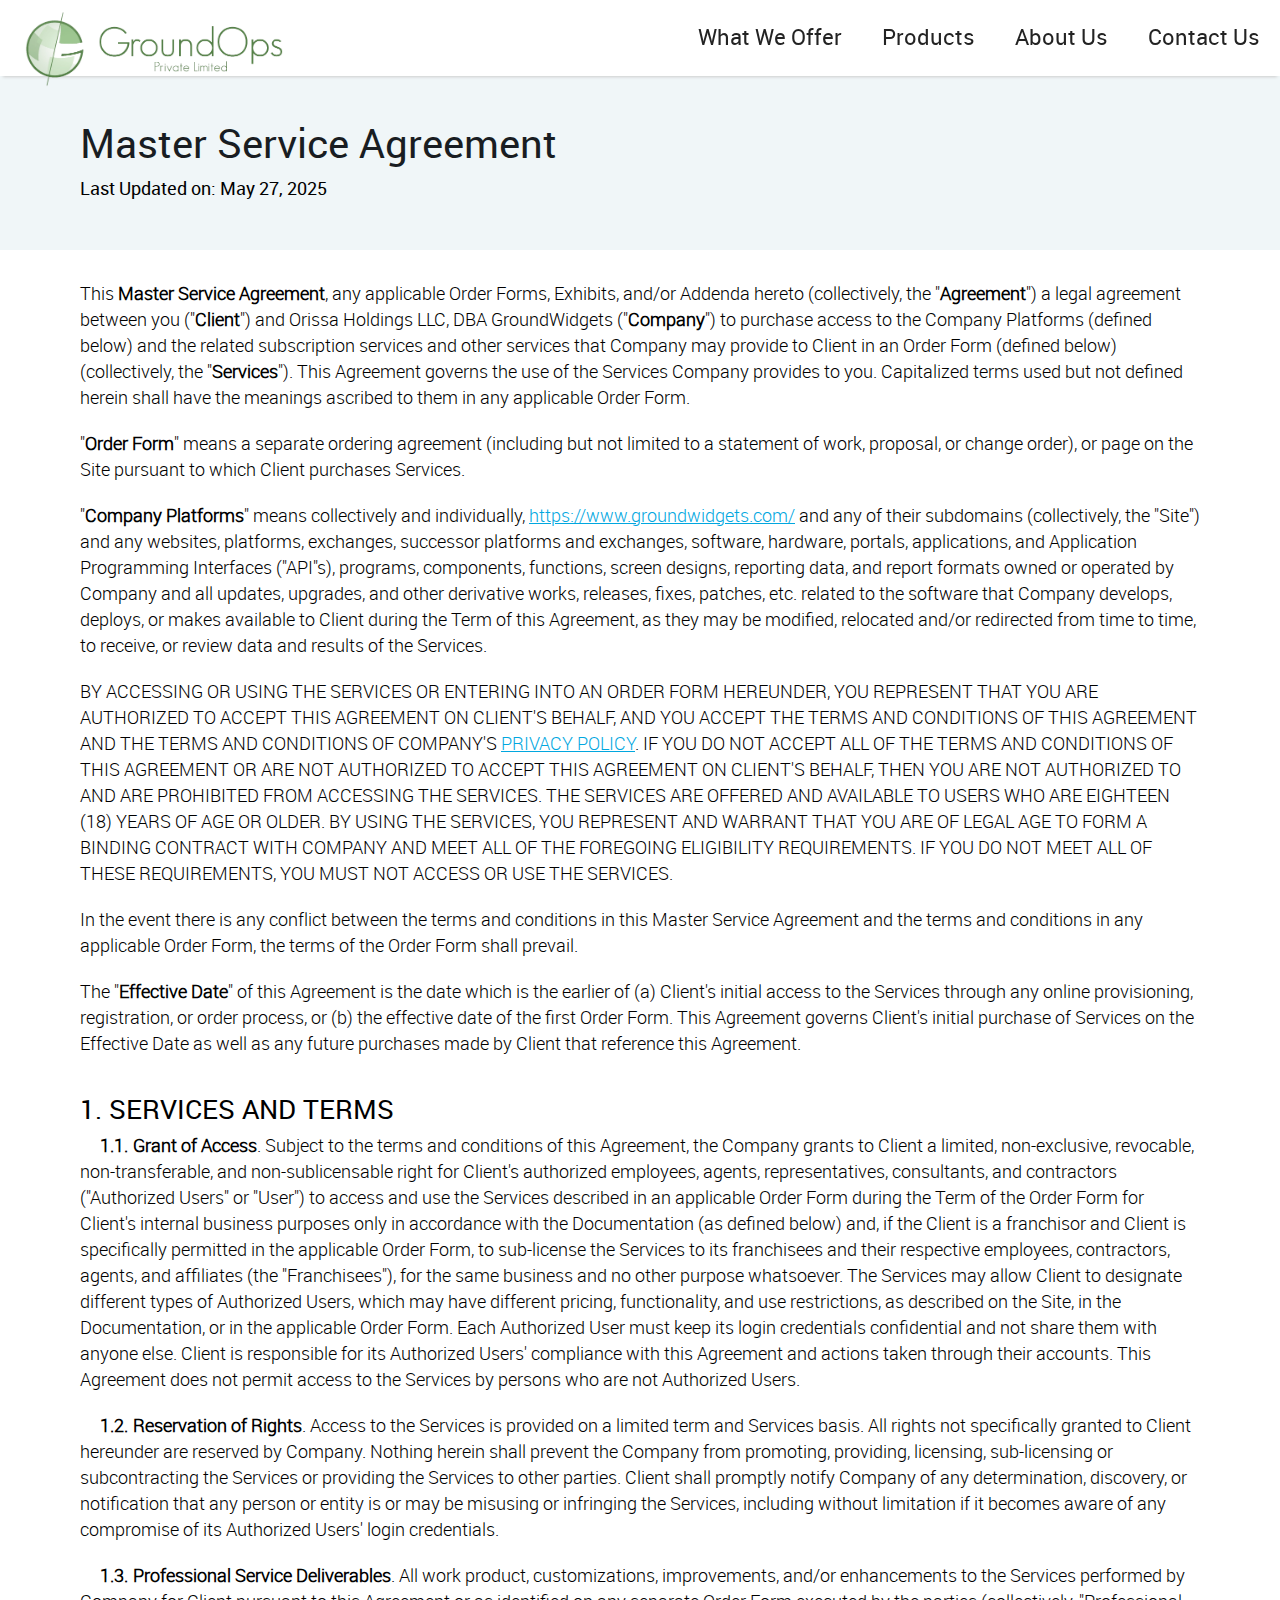
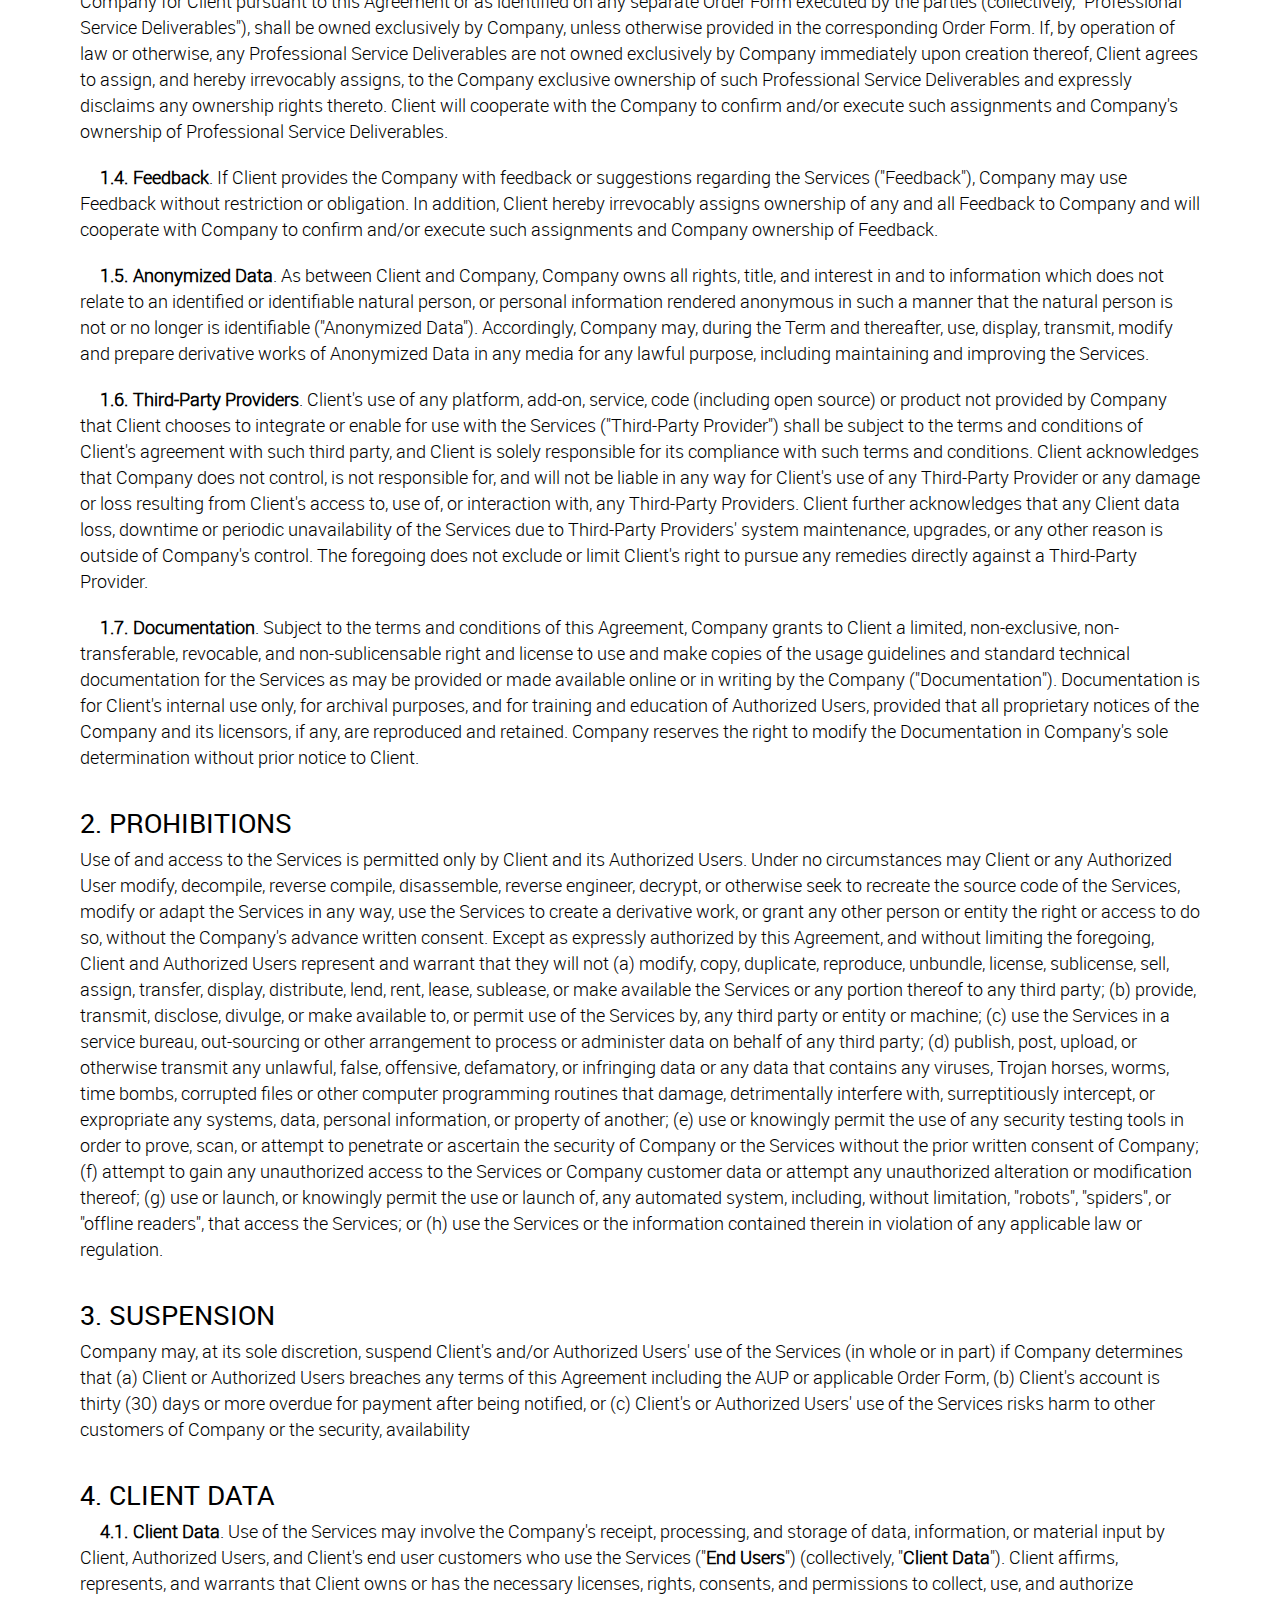
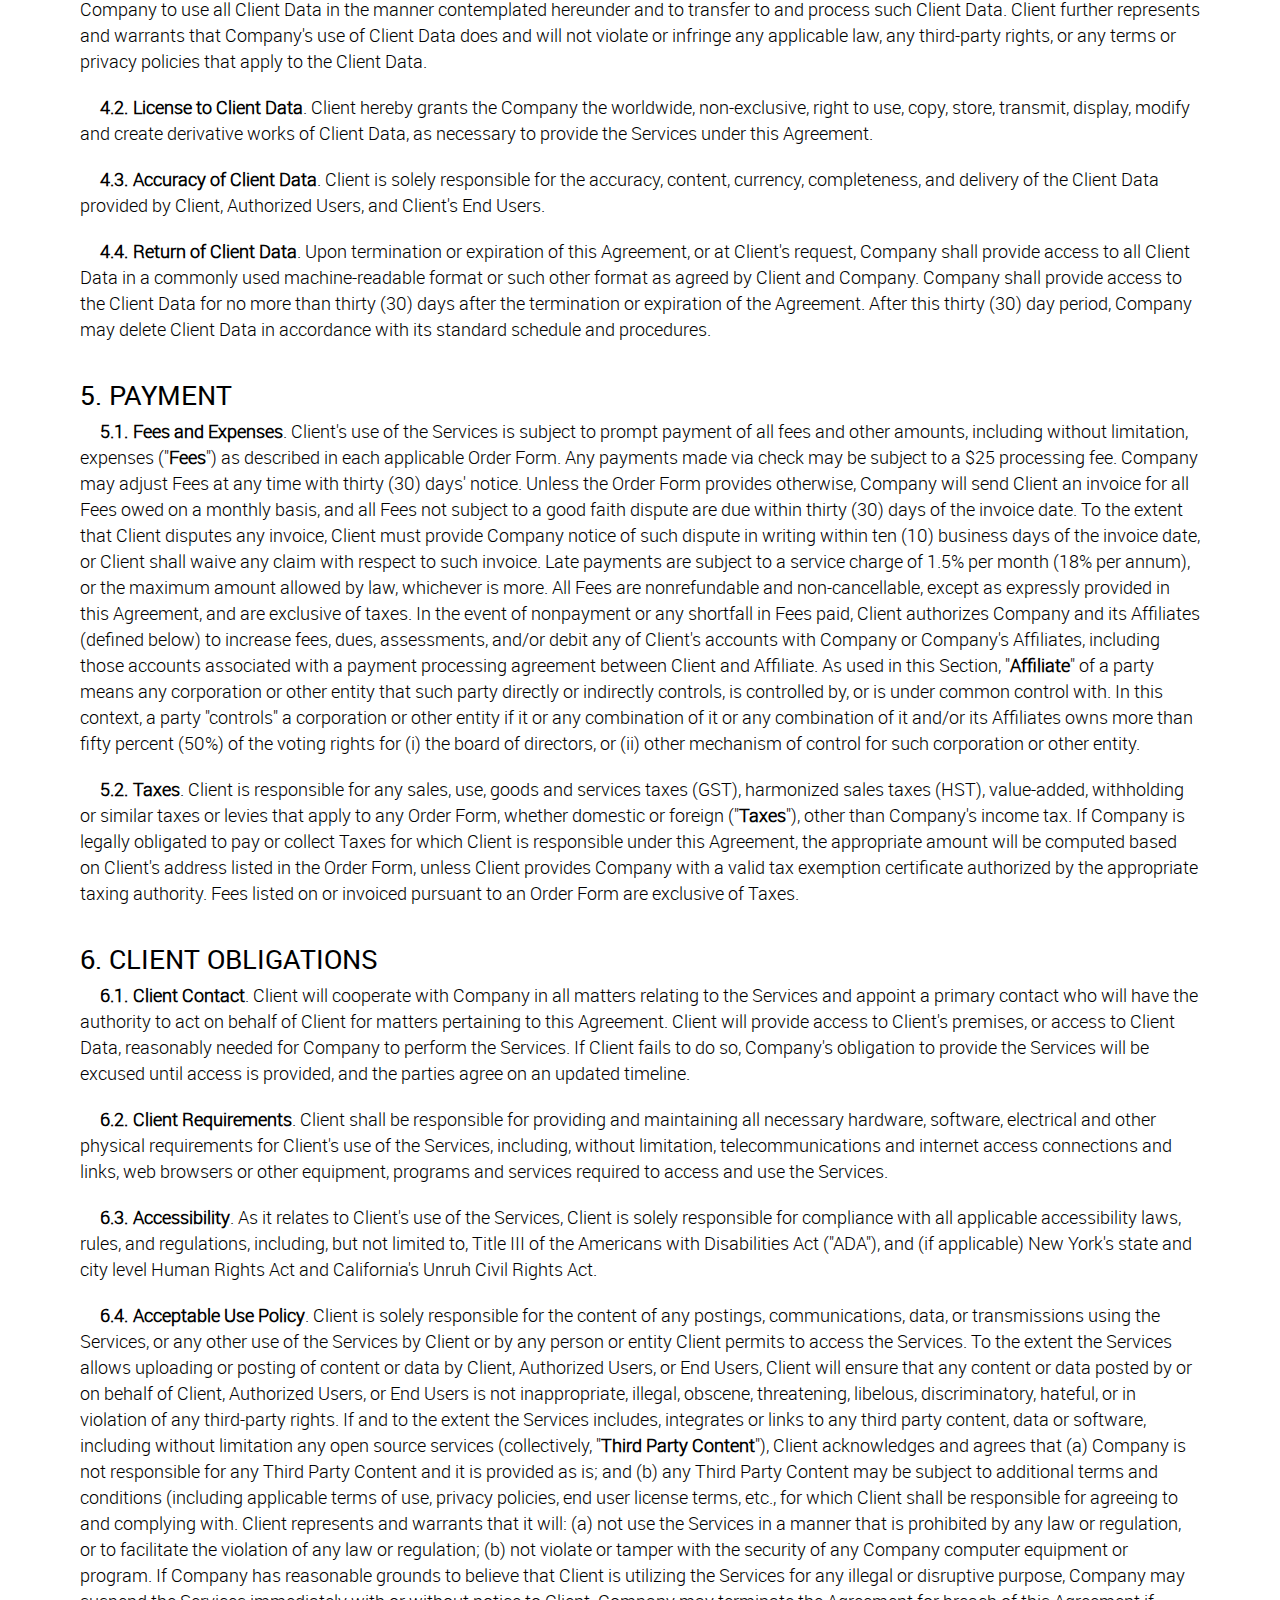
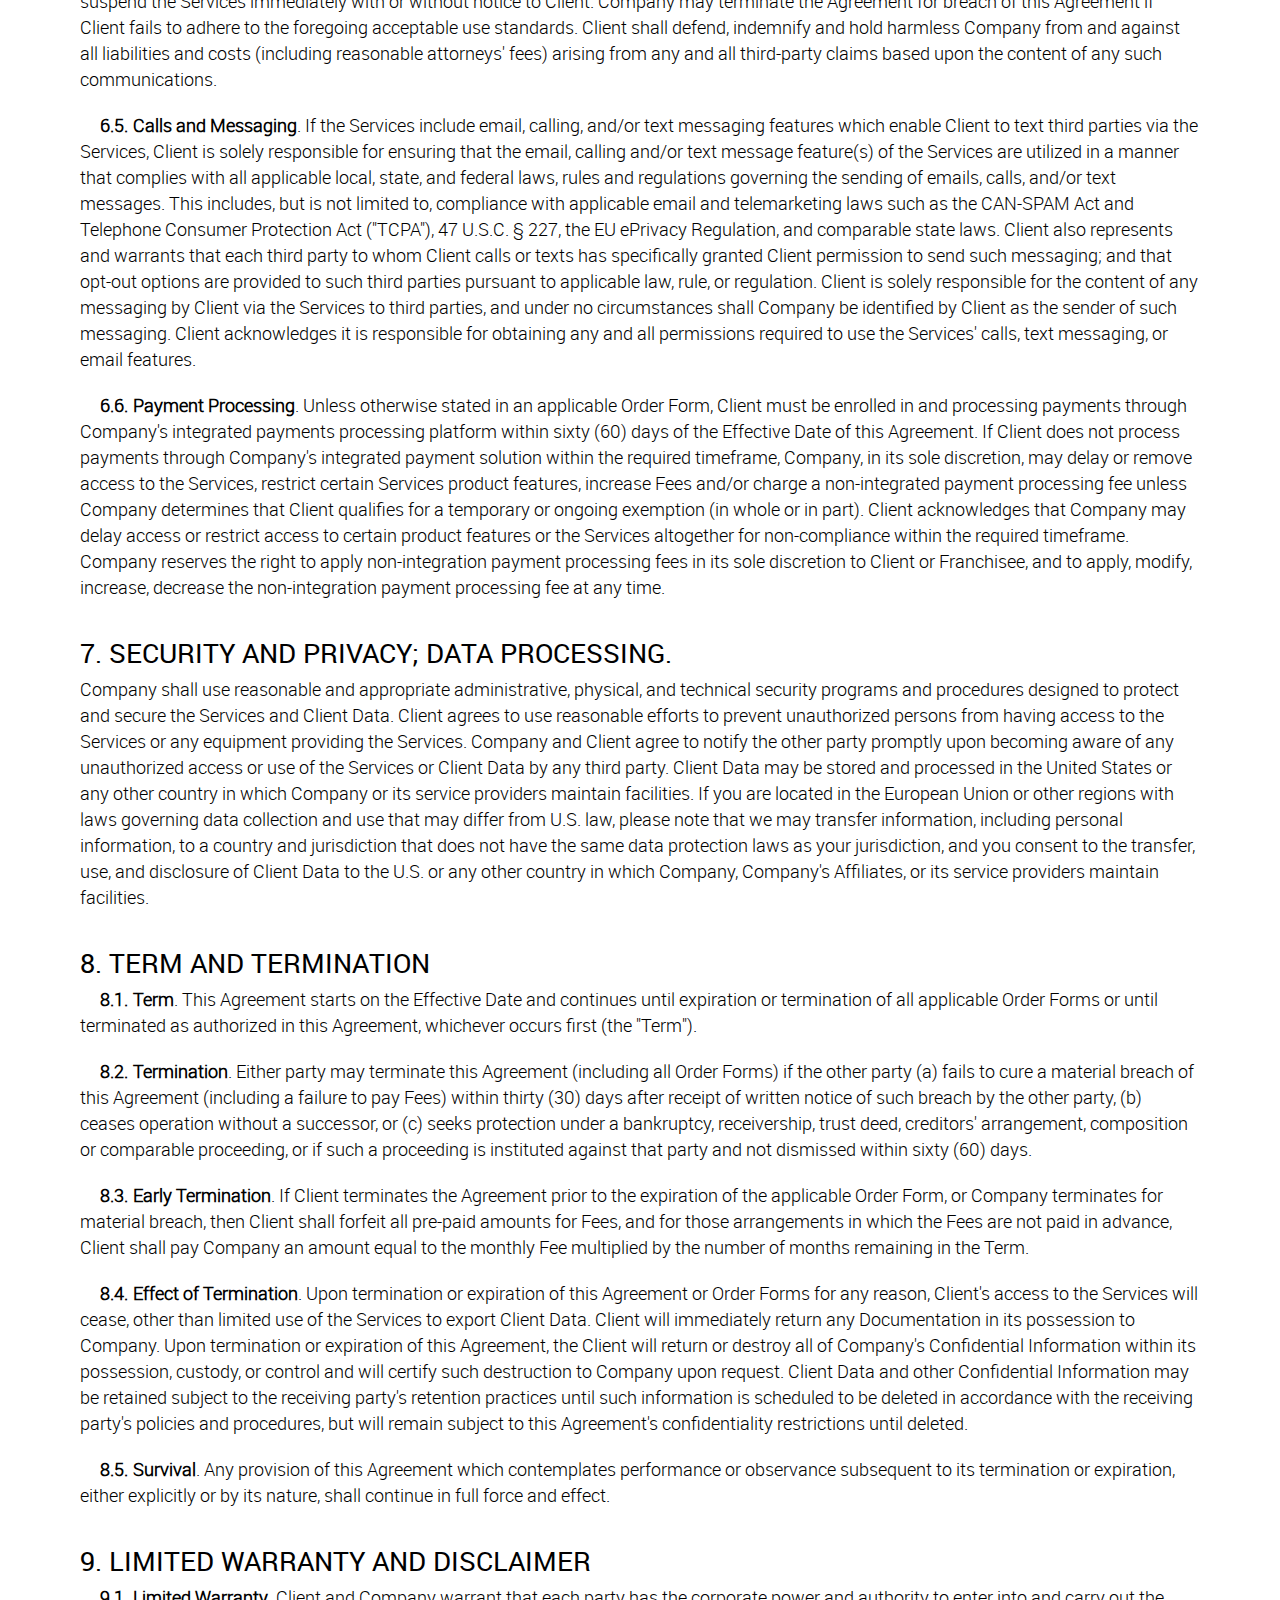
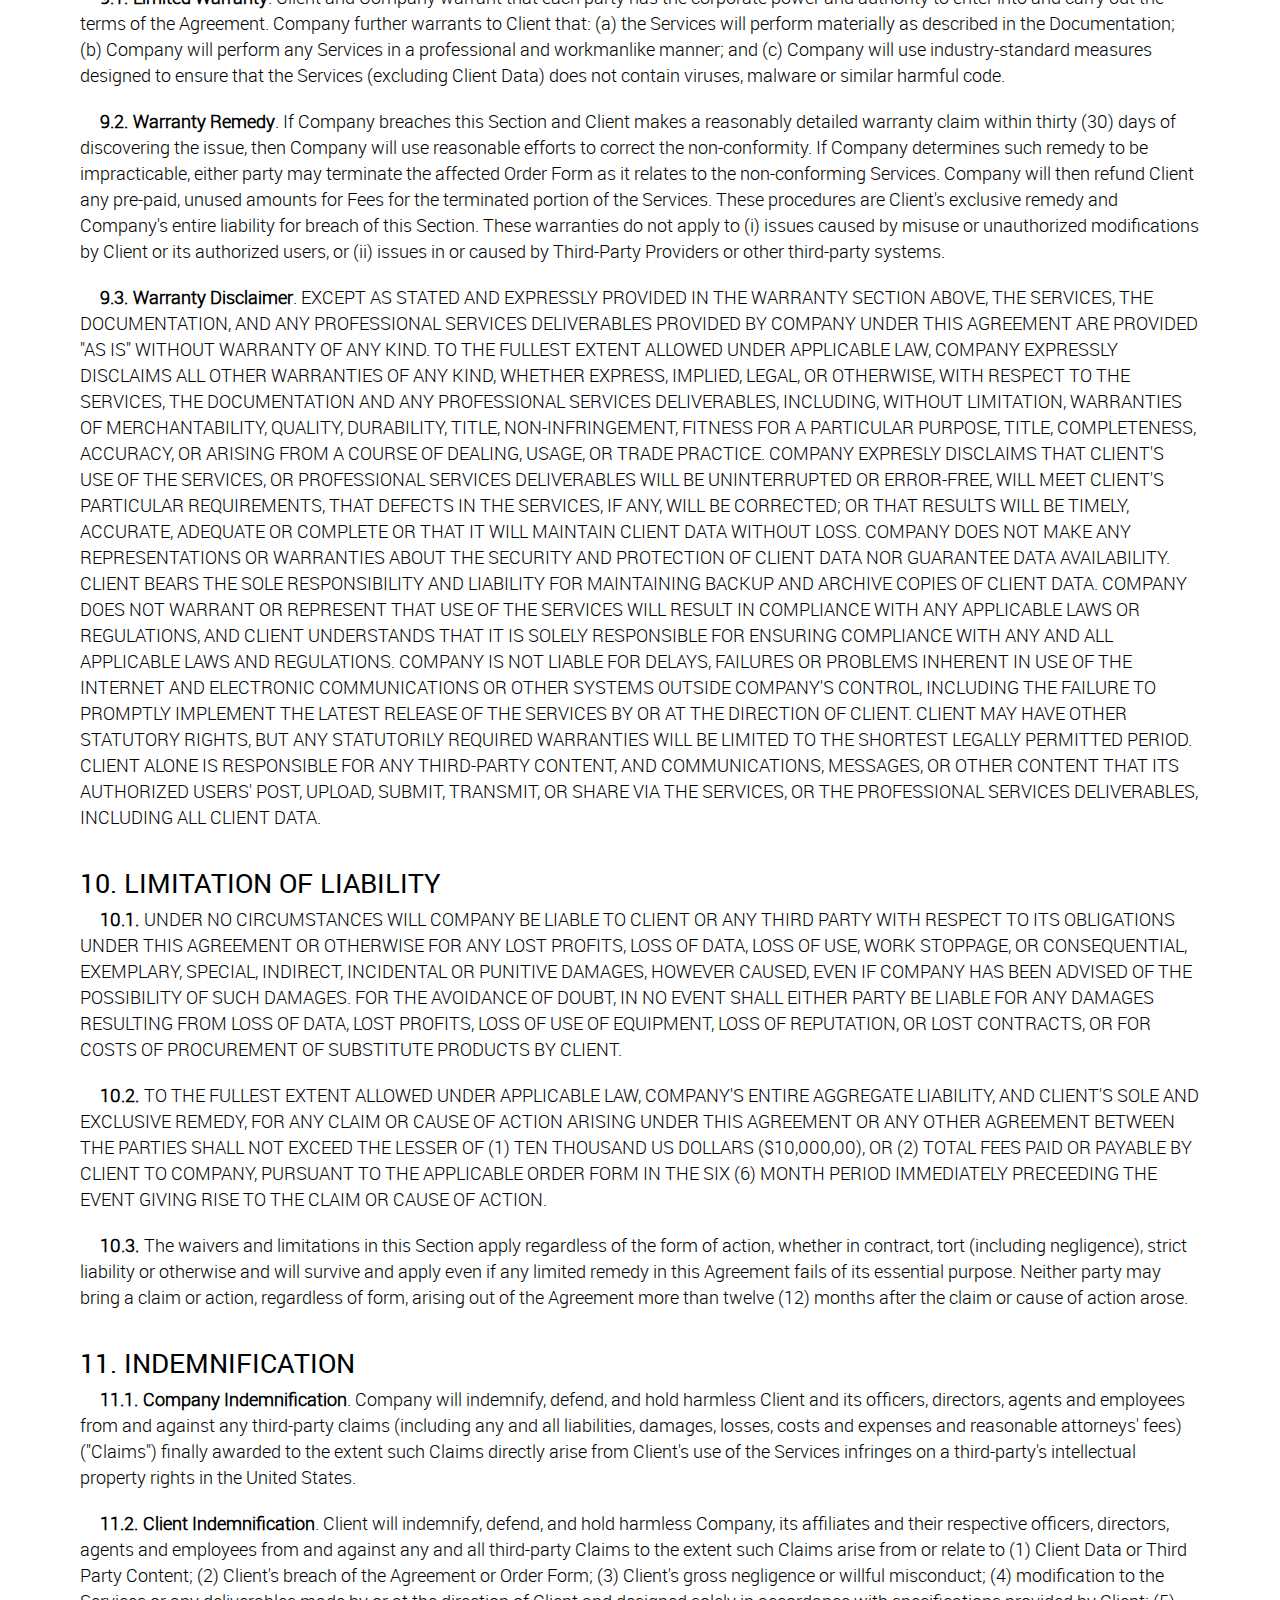
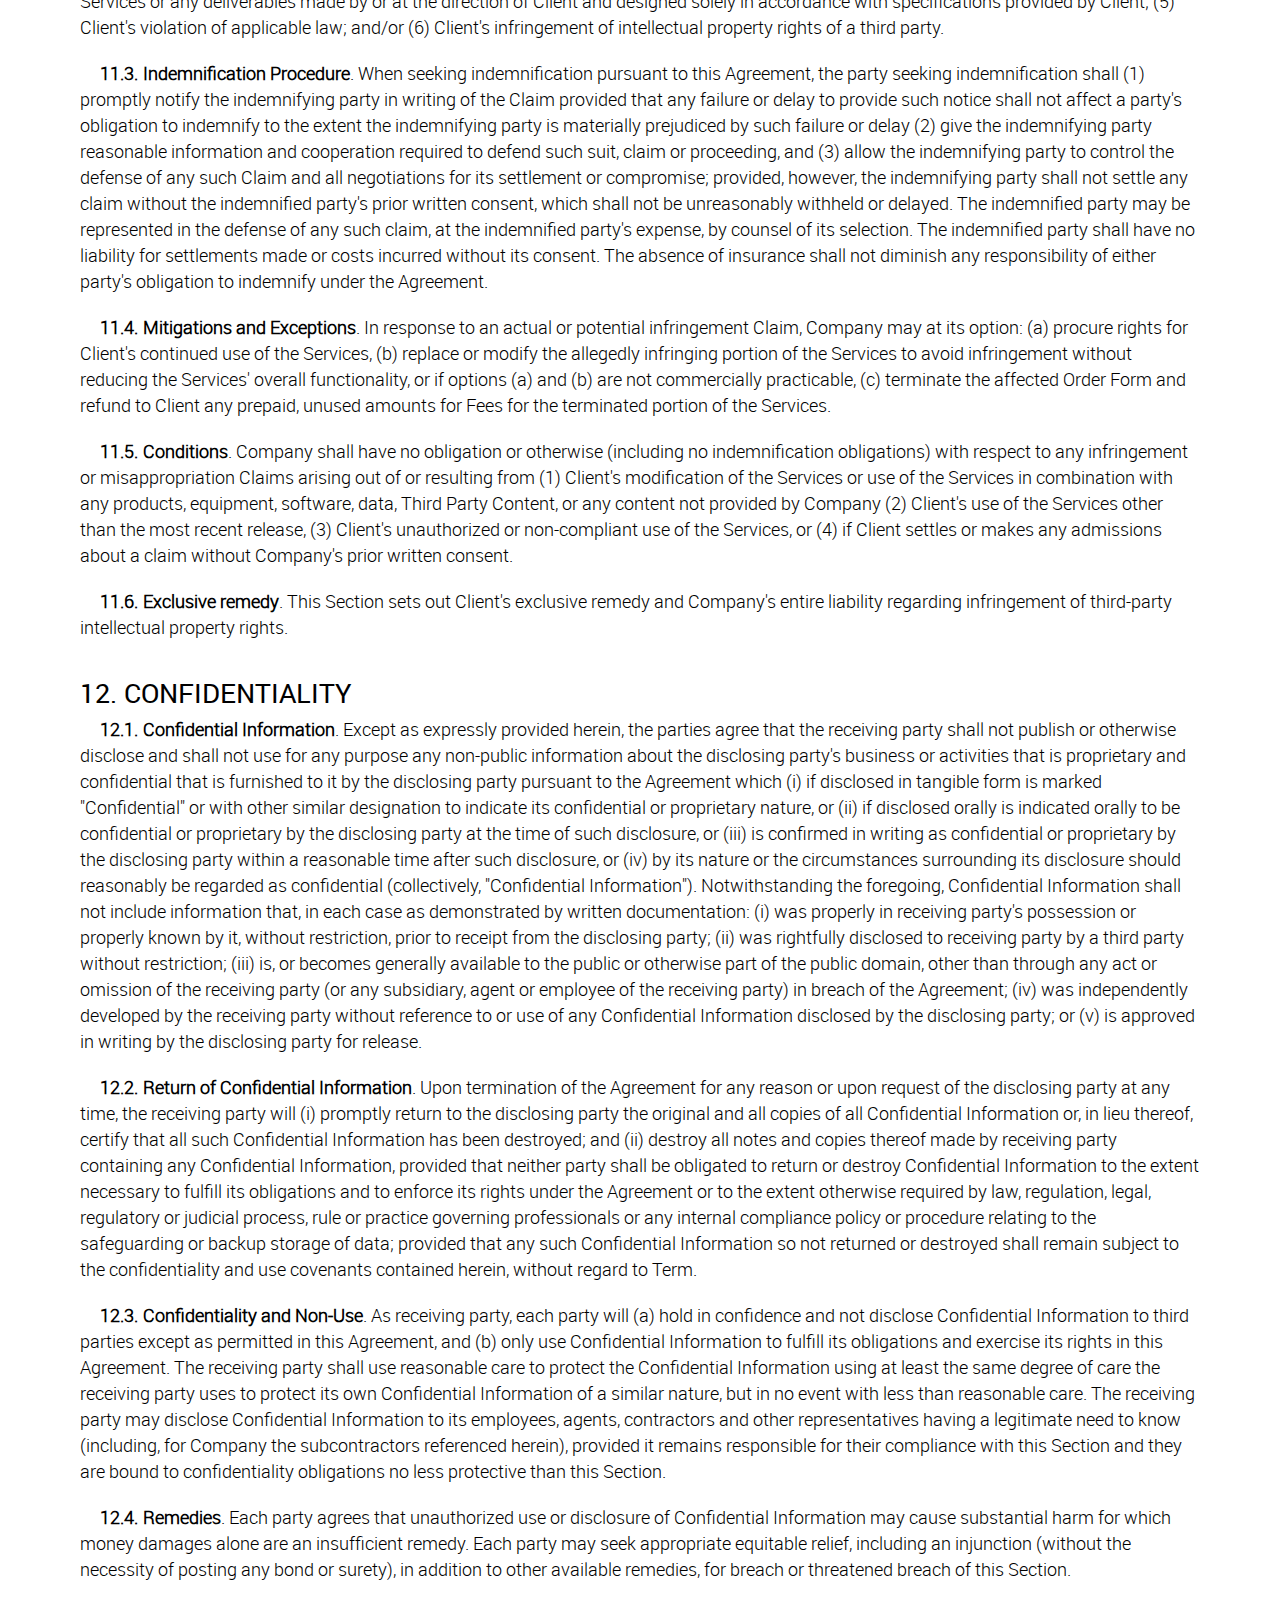
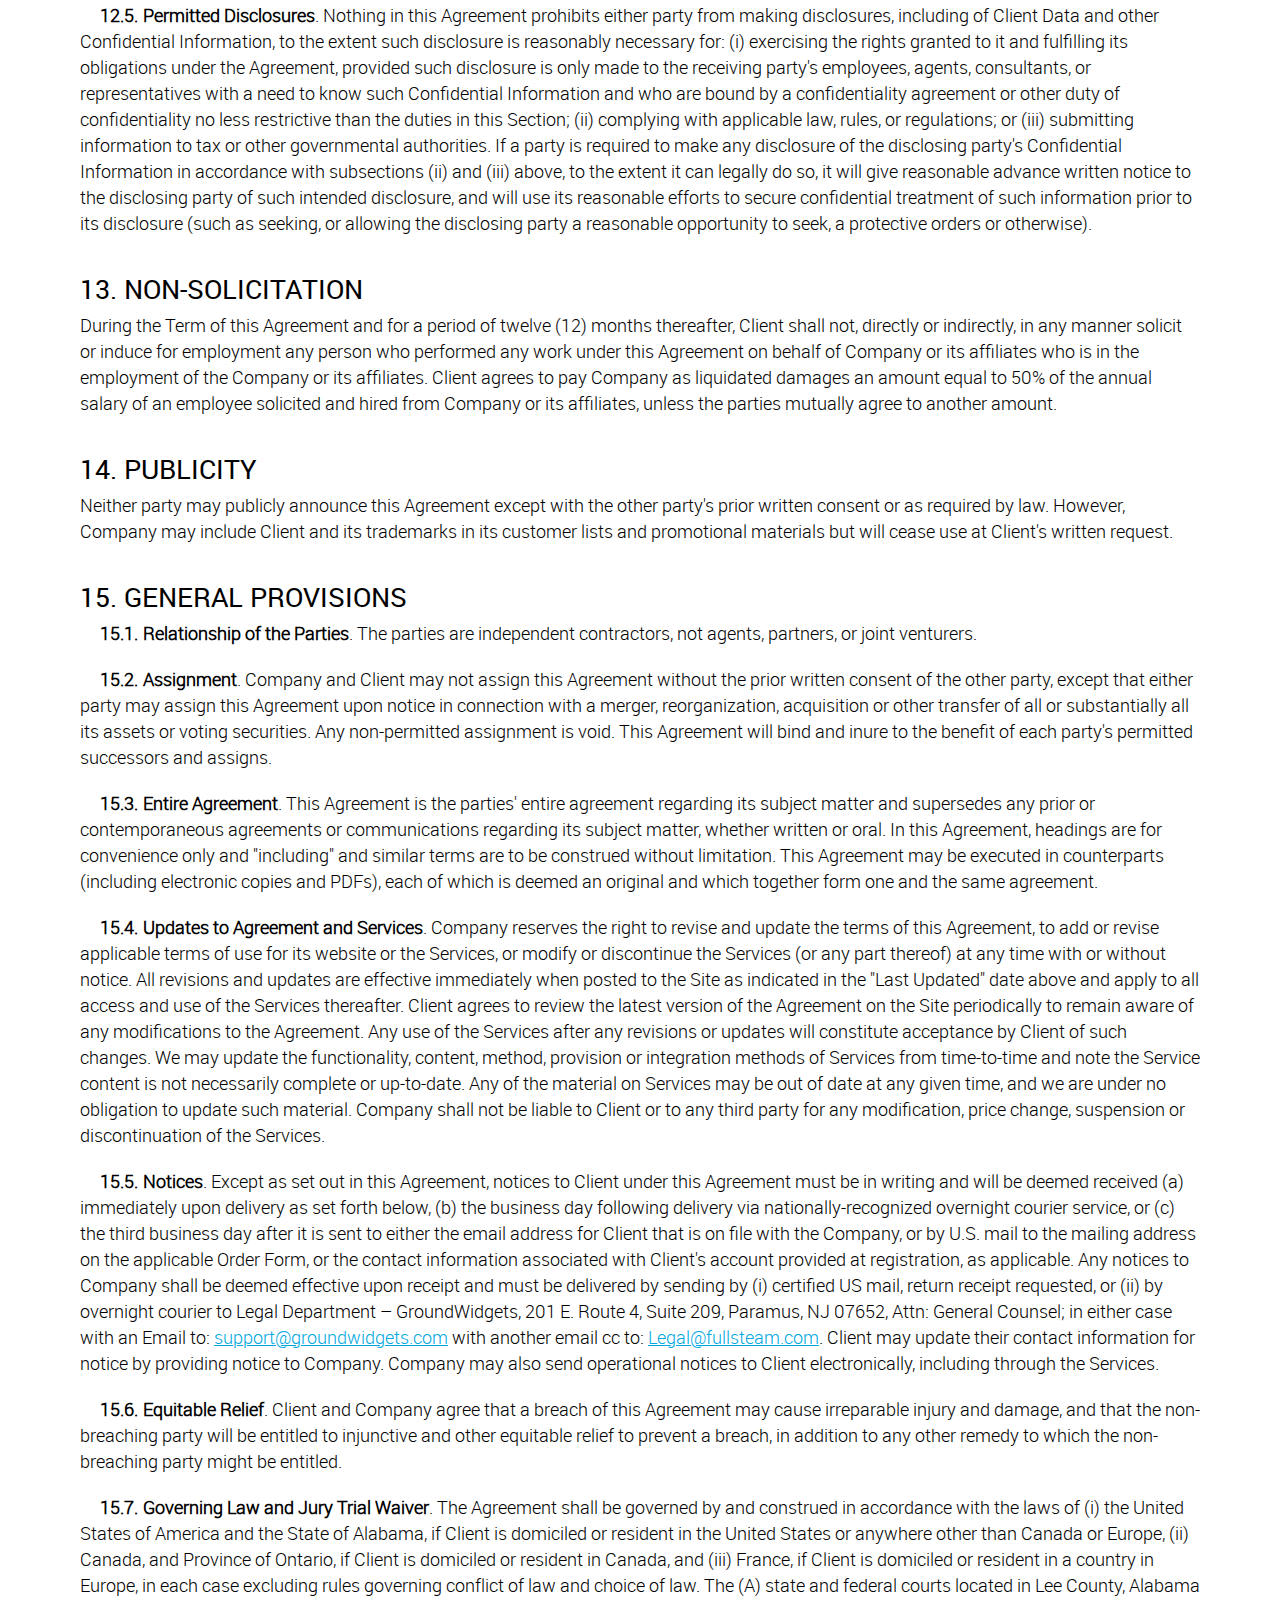
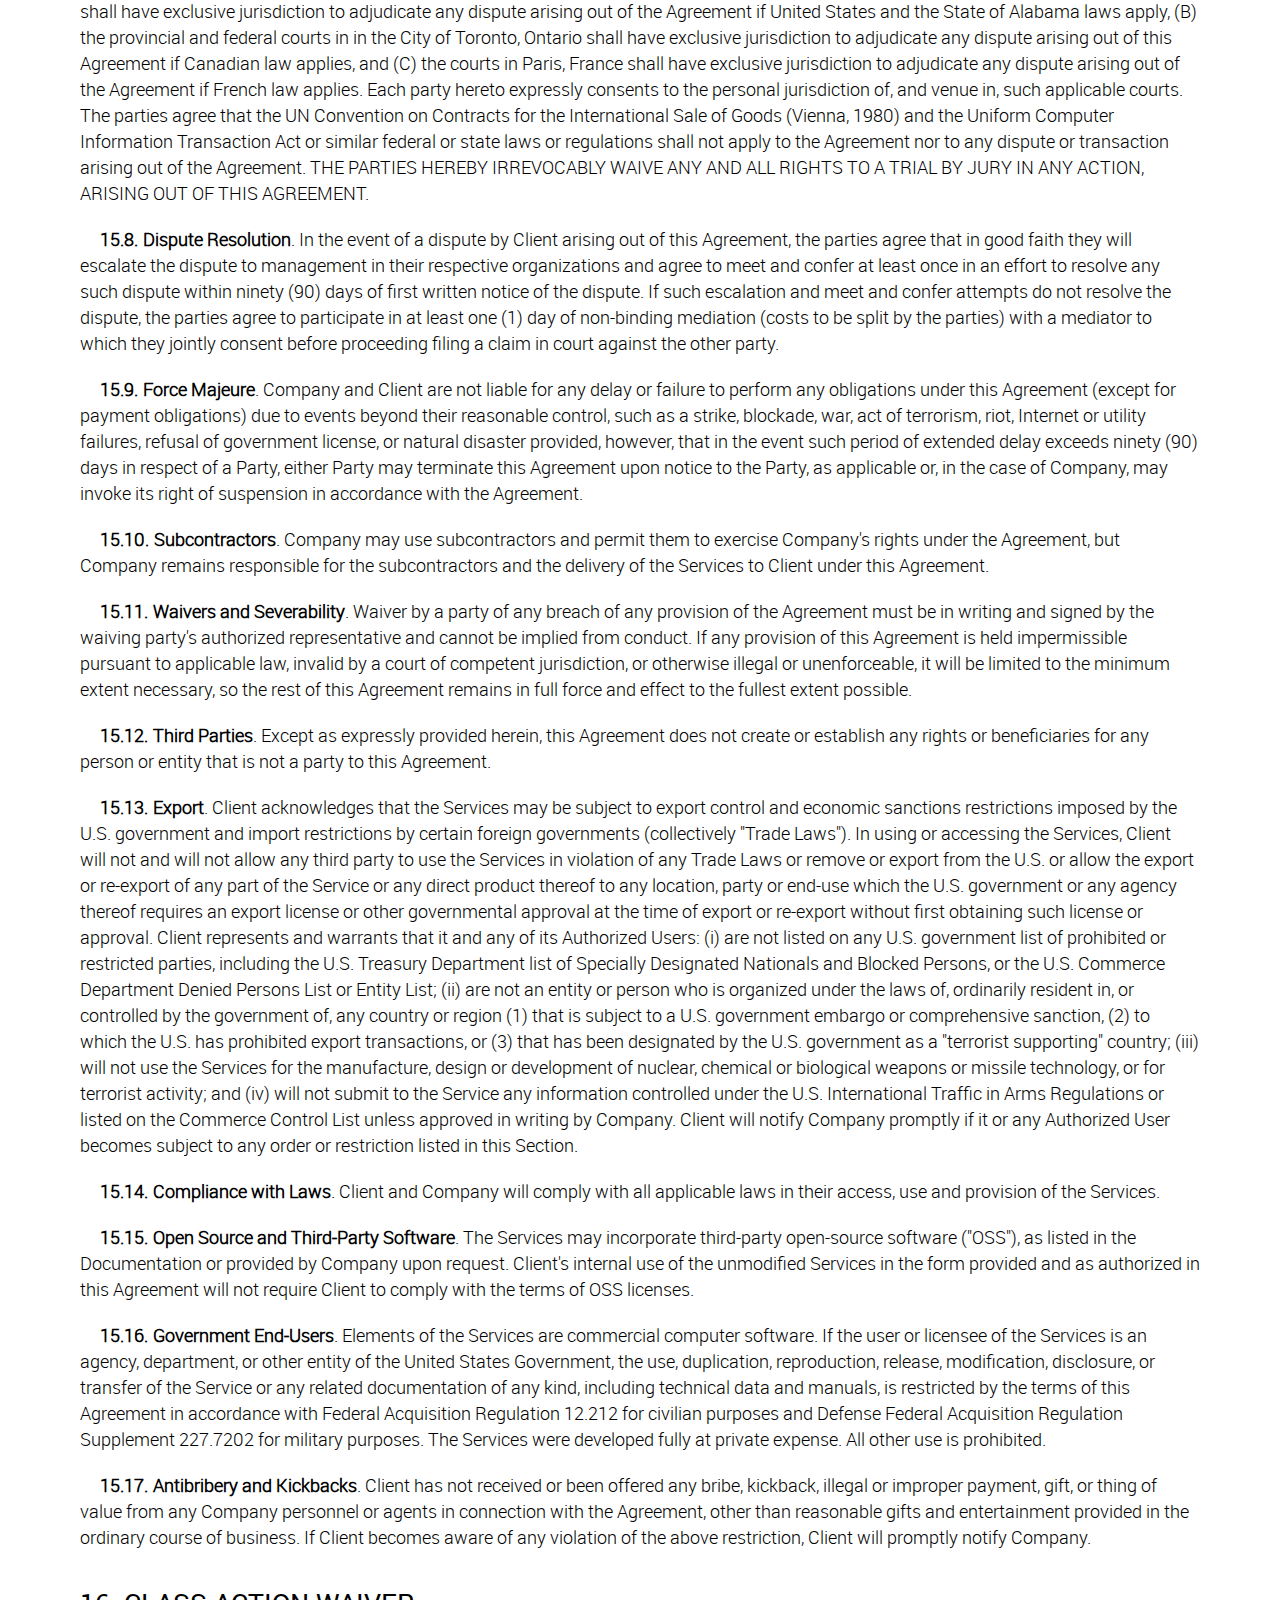
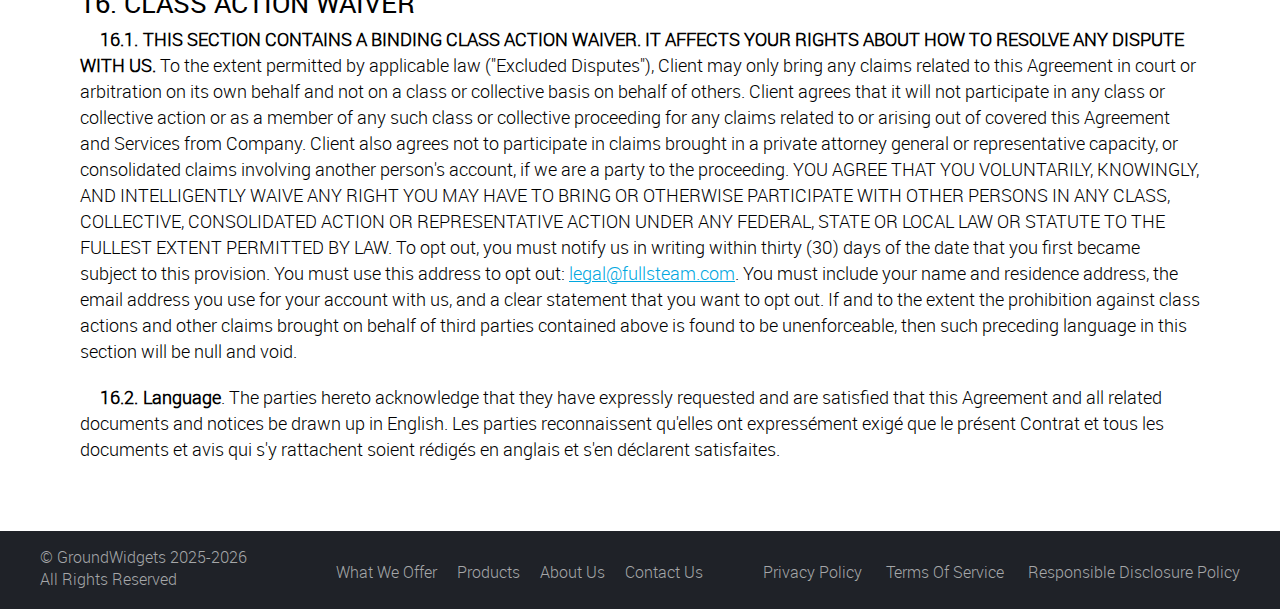
<file: terms-of-service.html>
<!DOCTYPE html>
<html xmlns="http://www.w3.org/1999/xhtml" xml:lang="en">

<!-- Mirrored from groundwidgets.com/terms-of-service by HTTrack Website Copier/3.x [XR&CO'2014], Wed, 08 Oct 2025 08:56:53 GMT -->
<!-- Added by HTTrack --><meta http-equiv="content-type" content="text/html;charset=utf-8" /><!-- /Added by HTTrack -->
<head>
	<title>Master Service Agreement</title>

	<meta http-equiv="Content-Type" content="application/xhtml+xml; charset=utf-8" />
	<meta http-equiv="content-language" content="en" />
	<meta name="Keywords" content="Groundwidgets, Privacy Policy" />
	<meta name="Description" content="Groundwidgets Privacy Policy" />

	<meta content="IE=Edge,chrome=1" http-equiv="X-UA-Compatible" />
	<meta content="width=device-width,initial-scale=1.0,maximum-scale=1,minimum-scale=1,user-scalable=0" name="viewport" />
	<meta content="yes" name="mobile-web-app-capable" />

	<meta name="msapplication-TileColor" content="#ffffff" />
	<meta name="msapplication-config" content="Content/images/favicons/browserconfigb902.xml?v=9379" />
	<meta name="theme-color" content="#ffffff" />
	<link rel="apple-touch-icon" sizes="180x180" href="Content/images/favicons/apple-touch-iconb902.png?v=9379" />
	<link rel="icon" type="image/png" sizes="32x32" href="Content/images/favicons/favicon-32x32b902.png?v=9379" />
	<link rel="icon" type="image/png" sizes="16x16" href="Content/images/favicons/favicon-16x16b902.png?v=9379" />
	<link rel="mask-icon" href="Content/images/favicons/safari-pinned-tabb902.svg?v=9379" color="#157bb8" />
	<link rel="shortcut icon" href="Content/images/favicons/faviconb902.ico?v=9379" />
	<link rel="manifest" href="Content/images/favicons/site.html" /><!-- Do not use version param here! -->
	<!--[if lt IE 9]><meta http-equiv="X-UA-Compatible" content="IE=EmulateIE7" /><![endif]-->
	<link rel="stylesheet" type="text/css" href="Content/css/mainb902.css?v=9379" media="all" />
	<!--[if lt IE 9]>
		<style type="text/css">
		 * html body {behavior: url(/Content/hover.htc);}
		</style>
	<![endif]-->
	<script type="text/javascript" src="Content/js/jquery/jqueryb902.js?v=9379"></script>
	<script type="text/javascript">
    var http_path = 'index.html';
	</script>
</head>
<body class="index static">
	<div id="root">
		<div id="parent">
			<div id="main">


<div id="top">
	<div class="table">
		<a href="index.html#about" id="logo">
			<img src="Content/images/logo.png" alt="GroundWidgets" title="GroundWidgets" />
		</a>
		<ul>
			<li><a href="index.html#contact">Contact Us</a></li>
			<li><a href="index.html#info">About Us</a></li>
			<li><a href="index.html#products">Products</a></li>
			<li><a href="index.html#offers">What We Offer</a></li>
		</ul>
	</div>
</div>
				<div id="content">

					<div class="section" id="privacy-policy">
						<div class="privacy colored">
							<div class="in">
								<h1><span>Master Service Agreement</span></h1>
								<h4>Last Updated on: May 27, 2025</h4>
							</div>
						</div>
						<div class="privacy">
							<div class="in">

								<div class="p-block">
									<p>
										This <strong>Master Service Agreement</strong>, any applicable Order Forms, Exhibits, and/or Addenda hereto (collectively, the "<strong>Agreement</strong>") a legal agreement between you ("<strong>Client</strong>") and Orissa Holdings LLC,
										DBA GroundWidgets ("<strong>Company</strong>") to purchase access to the Company Platforms (defined below) and the related subscription services and other services that Company may provide to Client in an
										Order Form (defined below) (collectively, the "<strong>Services</strong>").
										This Agreement governs the use of the Services Company provides to you. Capitalized terms used but not defined herein shall have the meanings ascribed to them in any applicable Order Form.
									</p>
									<p>
										"<strong>Order Form</strong>" means a separate ordering agreement (including but not limited to a statement of work, proposal, or change order), or page on the Site pursuant to which Client purchases Services.
									</p>
									<p>
										"<strong>Company Platforms</strong>" means collectively and individually, <a href="index.html">https://www.groundwidgets.com/</a> and any of their subdomains (collectively, the "Site") and any websites, platforms,
										exchanges, successor platforms and exchanges, software, hardware, portals, applications, and Application Programming Interfaces ("API"s), programs, components, functions, screen designs, reporting data, and report formats owned or operated
										by Company and all updates, upgrades, and other derivative works, releases, fixes, patches, etc. related to the software that Company develops, deploys, or makes available to Client during the Term of this Agreement,
										as they may be modified, relocated and/or redirected from time to time, to receive, or review data and results of the Services.
									</p>
									<p>
										BY ACCESSING OR USING THE SERVICES OR ENTERING INTO AN ORDER FORM HEREUNDER, YOU REPRESENT THAT YOU ARE AUTHORIZED TO ACCEPT THIS AGREEMENT ON CLIENT'S BEHALF,
										AND YOU ACCEPT THE TERMS AND CONDITIONS OF THIS AGREEMENT AND THE TERMS AND CONDITIONS OF COMPANY'S <a href="page-not-found6035.html">PRIVACY POLICY</a>.
										IF YOU DO NOT ACCEPT ALL OF THE TERMS AND CONDITIONS OF THIS AGREEMENT OR ARE NOT AUTHORIZED TO ACCEPT THIS AGREEMENT ON CLIENT'S BEHALF, THEN YOU ARE NOT AUTHORIZED TO AND ARE PROHIBITED FROM ACCESSING THE SERVICES.
										THE SERVICES ARE OFFERED AND AVAILABLE TO USERS WHO ARE EIGHTEEN (18) YEARS OF AGE OR OLDER. BY USING THE SERVICES, YOU REPRESENT AND WARRANT THAT YOU ARE OF LEGAL AGE TO FORM A BINDING CONTRACT WITH COMPANY AND MEET ALL OF THE FOREGOING ELIGIBILITY REQUIREMENTS.
										IF YOU DO NOT MEET ALL OF THESE REQUIREMENTS, YOU MUST NOT ACCESS OR USE THE SERVICES.
									</p>
									<p>
										In the event there is any conflict between the terms and conditions in this Master Service Agreement and the terms and conditions in any applicable Order Form, the terms of the Order Form shall prevail.
									</p>
									<p>
										The "<strong>Effective Date</strong>" of this Agreement is the date which is the earlier of (a) Client's initial access to the Services through any online provisioning, registration, or order process, or (b) the effective date of the first Order Form.
										This Agreement governs Client's initial purchase of Services on the Effective Date as well as any future purchases made by Client that reference this Agreement.
									</p>
								</div>

								<h2 class="p-header">1.	SERVICES AND TERMS</h2>
								<div class="p-block">
									<p>
										<span class="terms-subp">1.1.</span><strong>Grant of Access</strong>.
										Subject to the terms and conditions of this Agreement, the Company grants to Client a limited, non-exclusive, revocable, non-transferable, and non-sublicensable right for Client's authorized employees, agents,
										representatives, consultants, and contractors ("Authorized Users" or "User") to access and use the Services described in an applicable Order Form during the Term of the Order Form for Client's internal business purposes only in accordance with
										the Documentation (as defined below) and, if the Client is a franchisor and Client is specifically permitted in the applicable Order Form, to sub-license the Services to its franchisees and their respective employees, contractors, agents, and
										affiliates (the "Franchisees"), for the same business and no other purpose whatsoever.
										The Services may allow Client to designate different types of Authorized Users, which may have different pricing, functionality, and use restrictions, as described on the Site, in the Documentation, or in the applicable Order Form.
										Each Authorized User must keep its login credentials confidential and not share them with anyone else. Client is responsible for its Authorized Users' compliance with this Agreement and actions taken through their accounts.
										This Agreement does not permit access to the Services by persons who are not Authorized Users.
									</p>
									<p>
										<span class="terms-subp">1.2.</span><strong>Reservation of Rights</strong>.
										Access to the Services is provided on a limited term and Services basis. All rights not specifically granted to Client hereunder are reserved by Company.
										Nothing herein shall prevent the Company from promoting, providing, licensing, sub-licensing or subcontracting the Services or providing the Services to other parties.
										Client shall promptly notify Company of any determination, discovery, or notification that any person or entity is or may be misusing or infringing the Services, including without limitation if it becomes aware of any compromise of its Authorized Users' login credentials.
									</p>
									<p>
										<span class="terms-subp">1.3.</span><strong>Professional Service Deliverables</strong>.
										All work product, customizations, improvements, and/or enhancements to the Services performed by Company for Client pursuant to this Agreement or as identified on any separate Order Form
										executed by the parties (collectively, "Professional Service Deliverables"), shall be owned exclusively by Company, unless otherwise provided in the corresponding Order Form.
										If, by operation of law or otherwise, any Professional Service Deliverables are not owned exclusively by Company immediately upon creation thereof, Client agrees to assign, and hereby irrevocably assigns, to the Company exclusive ownership
										of such Professional Service Deliverables and expressly disclaims any ownership rights thereto. Client will cooperate with the Company to confirm and/or execute such assignments and Company's ownership of Professional Service Deliverables.
									</p>
									<p>
										<span class="terms-subp">1.4.</span><strong>Feedback</strong>.
										If Client provides the Company with feedback or suggestions regarding the Services ("Feedback"), Company may use Feedback without restriction or obligation.
										In addition, Client hereby irrevocably assigns ownership of any and all Feedback to Company and will cooperate with Company to confirm and/or execute such assignments and Company ownership of Feedback.
									</p>
									<p>
										<span class="terms-subp">1.5.</span><strong>Anonymized Data</strong>.
										As between Client and Company, Company owns all rights, title, and interest in and to information which does not relate to an identified or identifiable natural person, or personal information rendered anonymous in such a manner
										that the natural person is not or no longer is identifiable ("Anonymized Data").
										Accordingly, Company may, during the Term and thereafter, use, display, transmit, modify and prepare derivative works of Anonymized Data in any media for any lawful purpose, including maintaining and improving the Services.
									</p>
									<p>
										<span class="terms-subp">1.6.</span><strong>Third-Party Providers</strong>. Client's use of any platform, add-on, service, code (including open source) or product not provided by Company that Client chooses to integrate or enable for use with
										the Services ("Third-Party Provider") shall be subject to the terms and conditions of Client's agreement with such third party, and Client is solely responsible for its compliance with such terms and conditions.
										Client acknowledges that Company does not control, is not responsible for, and will not be liable in any way for Client's use of any Third-Party Provider or any damage or loss resulting from Client's access to, use of, or interaction with, any Third-Party Providers.
										Client further acknowledges that any Client data loss, downtime or periodic unavailability of the Services due to Third-Party Providers' system maintenance, upgrades, or any other reason is outside of Company's control.
										The foregoing does not exclude or limit Client's right to pursue any remedies directly against a Third-Party Provider.
									</p>
									<p>
										<span class="terms-subp">1.7.</span><strong>Documentation</strong>. Subject to the terms and conditions of this Agreement, Company grants to Client a limited, non-exclusive, non-transferable, revocable, and non-sublicensable right and license to use and make copies
										of the usage guidelines and standard technical documentation for the Services as may be provided or made available online or in writing by the Company ("Documentation").
										Documentation is for Client's internal use only, for archival purposes, and for training and education of Authorized Users, provided that all proprietary notices of the Company and its licensors, if any, are reproduced and retained.
										Company reserves the right to modify the Documentation in Company's sole determination without prior notice to Client.
									</p>
								</div>

								<h2 class="p-header">2.	PROHIBITIONS</h2>
								<div class="p-block">
									<p>
										Use of and access to the Services is permitted only by Client and its Authorized Users.
										Under no circumstances may Client or any Authorized User modify, decompile, reverse compile, disassemble, reverse engineer, decrypt, or otherwise seek to recreate the source code of the Services, modify or adapt the Services in any way,
										use the Services to create a derivative work, or grant any other person or entity the right or access to do so, without the Company's advance written consent.
										Except as expressly authorized by this Agreement, and without limiting the foregoing, Client and Authorized Users represent and warrant that they will not
										(a) modify, copy, duplicate, reproduce, unbundle, license, sublicense, sell, assign, transfer, display, distribute, lend, rent, lease, sublease, or make available the Services or any portion thereof to any third party;
										(b) provide, transmit, disclose, divulge, or make available to, or permit use of the Services by, any third party or entity or machine;
										(c) use the Services in a service bureau, out-sourcing or other arrangement to process or administer data on behalf of any third party;
										(d) publish, post, upload, or otherwise transmit any unlawful, false, offensive, defamatory, or infringing data or any data that contains any viruses, Trojan horses, worms, time bombs, corrupted files or other computer programming routines that damage,
										detrimentally interfere with, surreptitiously intercept, or expropriate any systems, data, personal information, or property of another;
										(e) use or knowingly permit the use of any security testing tools in order to prove, scan, or attempt to penetrate or ascertain the security of Company or the Services without the prior written consent of Company;
										(f) attempt to gain any unauthorized access to the Services or Company customer data or attempt any unauthorized alteration or modification thereof;
										(g) use or launch, or knowingly permit the use or launch of, any automated system, including, without limitation, "robots", "spiders", or "offline readers", that access the Services; or
										(h) use the Services or the information contained therein in violation of any applicable law or regulation.
									</p>
								</div>

								<h2 class="p-header">3.	SUSPENSION</h2>
								<div class="p-block">
									<p>
										Company may, at its sole discretion, suspend Client's and/or Authorized Users' use of the Services (in whole or in part) if Company determines that
										(a) Client or Authorized Users breaches any terms of this Agreement including the AUP or applicable Order Form,
										(b) Client's account is thirty (30) days or more overdue for payment after being notified, or
										(c) Client's or Authorized Users' use of the Services risks harm to other customers of Company or the security, availability
									</p>
								</div>

								<h2 class="p-header">4.	CLIENT DATA</h2>
								<div class="p-block">
									<p>
										<span class="terms-subp">4.1.</span><strong>Client Data</strong>. Use of the Services may involve the Company's receipt, processing, and storage of data, information, or material input by Client, Authorized Users, and Client's end user customers who use the Services ("<strong>End Users</strong>") (collectively, "<strong>Client Data</strong>").
										Client affirms, represents, and warrants that Client owns or has the necessary licenses, rights, consents, and permissions to collect, use, and authorize Company to use all Client Data in the manner contemplated hereunder and to transfer to and process such Client Data.
										Client further represents and warrants that Company's use of Client Data does and will not violate or infringe any applicable law, any third-party rights, or any terms or privacy policies that apply to the Client Data.
									</p>
									<p>
										<span class="terms-subp">4.2.</span><strong>License to Client Data</strong>. Client hereby grants the Company the worldwide, non-exclusive, right to use, copy, store, transmit, display, modify and create derivative works of Client Data, as necessary to provide the Services under this Agreement.
									</p>
									<p>
										<span class="terms-subp">4.3.</span><strong>Accuracy of Client Data</strong>. Client is solely responsible for the accuracy, content, currency, completeness, and delivery of the Client Data provided by Client, Authorized Users, and Client's End Users.
									</p>
									<p>
										<span class="terms-subp">4.4.</span><strong>Return of Client Data</strong>. Upon termination or expiration of this Agreement, or at Client's request, Company shall provide access to all Client Data in a commonly used machine-readable format or such other format as agreed by Client and Company.
										Company shall provide access to the Client Data for no more than thirty (30) days after the termination or expiration of the Agreement. After this thirty (30) day period, Company may delete Client Data in accordance with its standard schedule and procedures.
									</p>
								</div>

								<h2 class="p-header">5.	PAYMENT</h2>
								<div class="p-block">
									<p>
										<span class="terms-subp">5.1.</span><strong>Fees and Expenses</strong>. Client's use of the Services is subject to prompt payment of all fees and other amounts, including without limitation, expenses ("<strong>Fees</strong>") as described in each applicable Order Form.
										Any payments made via check may be subject to a $25 processing fee. Company may adjust Fees at any time with thirty (30) days' notice.
										Unless the Order Form provides otherwise, Company will send Client an invoice for all Fees owed on a monthly basis, and all Fees not subject to a good faith dispute are due within thirty (30) days of the invoice date.
										To the extent that Client disputes any invoice, Client must provide Company notice of such dispute in writing within ten (10) business days of the invoice date, or Client shall waive any claim with respect to such invoice.
										Late payments are subject to a service charge of 1.5% per month (18% per annum), or the maximum amount allowed by law, whichever is more. All Fees are nonrefundable and non-cancellable, except as expressly provided in this Agreement, and are exclusive of taxes.
										In the event of nonpayment or any shortfall in Fees paid, Client authorizes Company and its Affiliates (defined below) to increase fees, dues, assessments, and/or debit any of Client's accounts with Company or Company's Affiliates,
										including those accounts associated with a payment processing agreement between Client and Affiliate.
										As used in this Section, "<strong>Affiliate</strong>" of a party means any corporation or other entity that such party directly or indirectly controls, is controlled by, or is under common control with.
										In this context, a party "controls" a corporation or other entity if it or any combination of it or any combination of it and/or its Affiliates owns more than fifty percent (50%) of the voting rights for (i) the board of directors,
										or (ii) other mechanism of control for such corporation or other entity.
									</p>
									<p>
										<span class="terms-subp">5.2.</span><strong>Taxes</strong>. Client is responsible for any sales, use, goods and services taxes (GST), harmonized sales taxes (HST), value-added, withholding or similar taxes or levies that apply to any Order Form, whether domestic
										or foreign ("<strong>Taxes</strong>"), other than Company's income tax. If Company is legally obligated to pay or collect Taxes for which Client is responsible under this Agreement, the appropriate amount will be computed based on Client's address listed in the Order Form,
										unless Client provides Company with a valid tax exemption certificate authorized by the appropriate taxing authority. Fees listed on or invoiced pursuant to an Order Form are exclusive of Taxes.
									</p>
								</div>

								<h2 class="p-header">6.	CLIENT OBLIGATIONS</h2>
								<div class="p-block">
									<p>
										<span class="terms-subp">6.1.</span><strong>Client Contact</strong>. Client will cooperate with Company in all matters relating to the Services and appoint a primary contact who will have the authority to act on behalf of Client for matters pertaining to this Agreement.
										Client will provide access to Client's premises, or access to Client Data, reasonably needed for Company to perform the Services.
										If Client fails to do so, Company's obligation to provide the Services will be excused until access is provided, and the parties agree on an updated timeline.
									</p>
									<p>
										<span class="terms-subp">6.2.</span><strong>Client Requirements</strong>. Client shall be responsible for providing and maintaining all necessary hardware, software, electrical and other physical requirements for Client's use of the Services, including, without limitation,
										telecommunications and internet access connections and links, web browsers or other equipment, programs and services required to access and use the Services.
									</p>
									<p>
										<span class="terms-subp">6.3.</span><strong>Accessibility</strong>. As it relates to Client's use of the Services, Client is solely responsible for compliance with all applicable accessibility laws, rules, and regulations, including, but not limited to,
										Title III of the Americans with Disabilities Act ("ADA"), and (if applicable) New York's state and city level Human Rights Act and California's Unruh Civil Rights Act.
									</p>
									<p>
										<span class="terms-subp">6.4.</span><strong>Acceptable Use Policy</strong>. Client is solely responsible for the content of any postings, communications, data, or transmissions using the Services, or any other use of the Services by Client or by any person or entity Client permits to access the Services.
										To the extent the Services allows uploading or posting of content or data by Client, Authorized Users, or End Users, Client will ensure that any content or data posted by or on behalf of Client, Authorized Users, or End Users is not inappropriate, illegal,
										obscene, threatening, libelous, discriminatory, hateful, or in violation of any third-party rights.
										If and to the extent the Services includes, integrates or links to any third party content, data or software, including without limitation any open source services (collectively, "<strong>Third Party Content</strong>"), Client acknowledges and agrees that
										(a) Company is not responsible for any Third Party Content and it is provided as is; and
										(b) any Third Party Content may be subject to additional terms and conditions (including applicable terms of use, privacy policies, end user license terms, etc., for which Client shall be responsible for agreeing to and complying with.
										Client represents and warrants that it will:
										(a) not use the Services in a manner that is prohibited by any law or regulation, or to facilitate the violation of any law or regulation;
										(b) not violate or tamper with the security of any Company computer equipment or program. If Company has reasonable grounds to believe that Client is utilizing the Services for any illegal or disruptive purpose,
										Company may suspend the Services immediately with or without notice to Client. Company may terminate the Agreement for breach of this Agreement if Client fails to adhere to the foregoing acceptable use standards.
										Client shall defend, indemnify and hold harmless Company from and against all liabilities and costs (including reasonable attorneys' fees) arising from any and all third-party claims based upon the content of any such communications.
									</p>
									<p>
										<span class="terms-subp">6.5.</span><strong>Calls and Messaging</strong>. If the Services include email, calling, and/or text messaging features which enable Client to text third parties via the Services, Client is solely responsible for ensuring that the email,
										calling and/or text message feature(s) of the Services are utilized in a manner that complies with all applicable local, state, and federal laws, rules and regulations governing the sending of emails, calls, and/or text messages.
										This includes, but is not limited to, compliance with applicable email and telemarketing laws such as the CAN-SPAM Act and Telephone Consumer Protection Act ("TCPA"), 47 U.S.C. &sect; 227, the EU ePrivacy Regulation, and comparable state laws.
										Client also represents and warrants that each third party to whom Client calls or texts has specifically granted Client permission to send such messaging; and that opt-out options are provided to such third parties pursuant to applicable law, rule, or regulation.
										Client is solely responsible for the content of any messaging by Client via the Services to third parties, and under no circumstances shall Company be identified by Client as the sender of such messaging.
										Client acknowledges it is responsible for obtaining any and all permissions required to use the Services' calls, text messaging, or email features.
									</p>
									<p>
										<span class="terms-subp">6.6.</span><strong>Payment Processing</strong>. Unless otherwise stated in an applicable Order Form, Client must be enrolled in and processing payments through Company's integrated payments processing platform within sixty (60) days of the Effective Date of this Agreement.
										If Client does not process payments through Company's integrated payment solution within the required timeframe, Company, in its sole discretion, may delay or remove access to the Services, restrict certain Services product features,
										increase Fees and/or charge a non-integrated payment processing fee unless Company determines that Client qualifies for a temporary or ongoing exemption (in whole or in part).
										Client acknowledges that Company may delay access or restrict access to certain product features or the Services altogether for non-compliance within the required timeframe.
										Company reserves the right to apply non-integration payment processing fees in its sole discretion to Client or Franchisee, and to apply, modify, increase, decrease the non-integration payment processing fee at any time.
									</p>
								</div>

								<h2 class="p-header">7.	SECURITY AND PRIVACY; DATA PROCESSING.</h2>
								<div class="p-block">
									<p>
										Company shall use reasonable and appropriate administrative, physical, and technical security programs and procedures designed to protect and secure the Services and Client Data.
										Client agrees to use reasonable efforts to prevent unauthorized persons from having access to the Services or any equipment providing the Services.
										Company and Client agree to notify the other party promptly upon becoming aware of any unauthorized access or use of the Services or Client Data by any third party.
										Client Data may be stored and processed in the United States or any other country in which Company or its service providers maintain facilities.
										If you are located in the European Union or other regions with laws governing data collection and use that may differ from U.S. law, please note that we may transfer information, including personal information, to a country and jurisdiction
										that does not have the same data protection laws as your jurisdiction, and you consent to the transfer, use, and disclosure of Client Data to the U.S. or any other country in which Company, Company's Affiliates, or its service providers maintain facilities.
									</p>
								</div>

								<h2 class="p-header">8.	TERM AND TERMINATION</h2>
								<div class="p-block">
									<p>
										<span class="terms-subp">8.1.</span><strong>Term</strong>. This Agreement starts on the Effective Date and continues until expiration or termination of all applicable Order Forms or until terminated as authorized in this Agreement, whichever occurs first (the "Term").
									</p>
									<p>
										<span class="terms-subp">8.2.</span><strong>Termination</strong>. Either party may terminate this Agreement (including all Order Forms) if the other party
										(a) fails to cure a material breach of this Agreement (including a failure to pay Fees) within thirty (30) days after receipt of written notice of such breach by the other party,
										(b) ceases operation without a successor, or
										(c) seeks protection under a bankruptcy, receivership, trust deed, creditors' arrangement, composition or comparable proceeding, or if such a proceeding is instituted against that party and not dismissed within sixty (60) days.
									</p>
									<p>
										<span class="terms-subp">8.3.</span><strong>Early Termination</strong>. If Client terminates the Agreement prior to the expiration of the applicable Order Form, or Company terminates for material breach, then Client shall forfeit all pre-paid amounts for Fees,
										and for those arrangements in which the Fees are not paid in advance, Client shall pay Company an amount equal to the monthly Fee multiplied by the number of months remaining in the Term.
									</p>
									<p>
										<span class="terms-subp">8.4.</span><strong>Effect of Termination</strong>. Upon termination or expiration of this Agreement or Order Forms for any reason, Client's access to the Services will cease, other than limited use of the Services to export Client Data.
										Client will immediately return any Documentation in its possession to Company.
										Upon termination or expiration of this Agreement, the Client will return or destroy all of Company's Confidential Information within its possession, custody, or control and will certify such destruction to Company upon request.
										Client Data and other Confidential Information may be retained subject to the receiving party's retention practices until such information is scheduled to be deleted in accordance with the receiving party's policies and procedures,
										but will remain subject to this Agreement's confidentiality restrictions until deleted.
									</p>
									<p>
										<span class="terms-subp">8.5.</span><strong>Survival</strong>. Any provision of this Agreement which contemplates performance or observance subsequent to its termination or expiration, either explicitly or by its nature, shall continue in full force and effect.
									</p>
								</div>

								<h2 class="p-header">9.	LIMITED WARRANTY AND DISCLAIMER</h2>
								<div class="p-block">
									<p>
										<span class="terms-subp">9.1.</span><strong>Limited Warranty</strong>. Client and Company warrant that each party has the corporate power and authority to enter into and carry out the terms of the Agreement. Company further warrants to Client that:
										(a) the Services will perform materially as described in the Documentation;
										(b) Company will perform any Services in a professional and workmanlike manner; and
										(c) Company will use industry-standard measures designed to ensure that the Services (excluding Client Data) does not contain viruses, malware or similar harmful code.
									</p>
									<p>
										<span class="terms-subp">9.2.</span><strong>Warranty Remedy</strong>. If Company breaches this Section and Client makes a reasonably detailed warranty claim within thirty (30) days of discovering the issue, then Company will use reasonable efforts to correct the non-conformity.
										If Company determines such remedy to be impracticable, either party may terminate the affected Order Form as it relates to the non-conforming Services. Company will then refund Client any pre-paid, unused amounts for Fees for the terminated portion of the Services.
										These procedures are Client's exclusive remedy and Company's entire liability for breach of this Section. These warranties do not apply to (i) issues caused by misuse or unauthorized modifications by Client or its authorized users,
										or (ii) issues in or caused by Third-Party Providers or other third-party systems.
									</p>
									<p>
										<span class="terms-subp">9.3.</span><strong>Warranty Disclaimer</strong>. EXCEPT AS STATED AND EXPRESSLY PROVIDED IN THE WARRANTY SECTION ABOVE, THE SERVICES, THE DOCUMENTATION, AND ANY PROFESSIONAL SERVICES DELIVERABLES PROVIDED BY COMPANY UNDER THIS AGREEMENT ARE PROVIDED "AS IS" WITHOUT WARRANTY OF ANY KIND.
										TO THE FULLEST EXTENT ALLOWED UNDER APPLICABLE LAW, COMPANY EXPRESSLY DISCLAIMS ALL OTHER WARRANTIES OF ANY KIND, WHETHER EXPRESS, IMPLIED, LEGAL, OR OTHERWISE, WITH RESPECT TO THE SERVICES, THE DOCUMENTATION AND ANY PROFESSIONAL SERVICES DELIVERABLES,
										INCLUDING, WITHOUT LIMITATION, WARRANTIES OF MERCHANTABILITY, QUALITY, DURABILITY, TITLE, NON-INFRINGEMENT, FITNESS FOR A PARTICULAR PURPOSE, TITLE, COMPLETENESS, ACCURACY, OR ARISING FROM A COURSE OF DEALING, USAGE, OR TRADE PRACTICE.
										COMPANY EXPRESLY DISCLAIMS THAT CLIENT'S USE OF THE SERVICES, OR PROFESSIONAL SERVICES DELIVERABLES WILL BE UNINTERRUPTED OR ERROR-FREE, WILL MEET CLIENT'S PARTICULAR REQUIREMENTS, THAT DEFECTS IN THE SERVICES, IF ANY, WILL BE CORRECTED;
										OR THAT RESULTS WILL BE TIMELY, ACCURATE, ADEQUATE OR COMPLETE OR THAT IT WILL MAINTAIN CLIENT DATA WITHOUT LOSS. COMPANY DOES NOT MAKE ANY REPRESENTATIONS OR WARRANTIES ABOUT THE SECURITY AND PROTECTION OF CLIENT DATA NOR GUARANTEE DATA AVAILABILITY.
										CLIENT BEARS THE SOLE RESPONSIBILITY AND LIABILITY FOR MAINTAINING BACKUP AND ARCHIVE COPIES OF CLIENT DATA. COMPANY DOES NOT WARRANT OR REPRESENT THAT USE OF THE SERVICES WILL RESULT IN COMPLIANCE WITH ANY APPLICABLE LAWS OR REGULATIONS, AND CLIENT UNDERSTANDS
										THAT IT IS SOLELY RESPONSIBLE FOR ENSURING COMPLIANCE WITH ANY AND ALL APPLICABLE LAWS AND REGULATIONS. COMPANY IS NOT LIABLE FOR DELAYS, FAILURES OR PROBLEMS INHERENT IN USE OF THE INTERNET AND ELECTRONIC COMMUNICATIONS OR OTHER SYSTEMS OUTSIDE COMPANY'S CONTROL,
										INCLUDING THE FAILURE TO PROMPTLY IMPLEMENT THE LATEST RELEASE OF THE SERVICES BY OR AT THE DIRECTION OF CLIENT. CLIENT MAY HAVE OTHER STATUTORY RIGHTS, BUT ANY STATUTORILY REQUIRED WARRANTIES WILL BE LIMITED TO THE SHORTEST LEGALLY PERMITTED PERIOD.
										CLIENT ALONE IS RESPONSIBLE FOR ANY THIRD-PARTY CONTENT, AND COMMUNICATIONS, MESSAGES, OR OTHER CONTENT THAT ITS AUTHORIZED USERS' POST, UPLOAD, SUBMIT, TRANSMIT, OR SHARE VIA THE SERVICES, OR THE PROFESSIONAL SERVICES DELIVERABLES, INCLUDING ALL CLIENT DATA.
									</p>
								</div>

								<h2 class="p-header">10.	LIMITATION OF LIABILITY</h2>
								<div class="p-block">
									<p>
										<span class="terms-subp">10.1.</span>UNDER NO CIRCUMSTANCES WILL COMPANY BE LIABLE TO CLIENT OR ANY THIRD PARTY WITH RESPECT TO ITS OBLIGATIONS UNDER THIS AGREEMENT OR OTHERWISE FOR ANY LOST PROFITS, LOSS OF DATA, LOSS OF USE, WORK STOPPAGE, OR CONSEQUENTIAL, EXEMPLARY, SPECIAL, INDIRECT,
										INCIDENTAL OR PUNITIVE DAMAGES, HOWEVER CAUSED, EVEN IF COMPANY HAS BEEN ADVISED OF THE POSSIBILITY OF SUCH DAMAGES. FOR THE AVOIDANCE OF DOUBT, IN NO EVENT SHALL EITHER PARTY BE LIABLE FOR ANY DAMAGES RESULTING FROM LOSS OF DATA, LOST PROFITS,
										LOSS OF USE OF EQUIPMENT, LOSS OF REPUTATION, OR LOST CONTRACTS, OR FOR COSTS OF PROCUREMENT OF SUBSTITUTE PRODUCTS BY CLIENT.
									</p>
									<p>
										<span class="terms-subp">10.2.</span>TO THE FULLEST EXTENT ALLOWED UNDER APPLICABLE LAW, COMPANY'S ENTIRE AGGREGATE LIABILITY, AND CLIENT'S SOLE AND EXCLUSIVE REMEDY, FOR ANY CLAIM OR CAUSE OF ACTION ARISING UNDER THIS AGREEMENT OR ANY OTHER AGREEMENT BETWEEN THE PARTIES SHALL NOT EXCEED
										THE LESSER OF (1) TEN THOUSAND US DOLLARS ($10,000,00), OR (2) TOTAL FEES PAID OR PAYABLE BY CLIENT TO COMPANY, PURSUANT TO THE APPLICABLE ORDER FORM IN THE SIX (6) MONTH PERIOD IMMEDIATELY PRECEEDING THE EVENT GIVING RISE TO THE CLAIM OR CAUSE OF ACTION.
									</p>
									<p>
										<span class="terms-subp">10.3.</span>The waivers and limitations in this Section apply regardless of the form of action, whether in contract, tort (including negligence), strict liability or otherwise and will survive and apply even if any limited remedy in this Agreement fails of its essential purpose.
										Neither party may bring a claim or action, regardless of form, arising out of the Agreement more than twelve (12) months after the claim or cause of action arose.
									</p>
								</div>

								<h2 class="p-header">11.	INDEMNIFICATION</h2>
								<div class="p-block">
									<p>
										<span class="terms-subp">11.1.</span><strong>Company Indemnification</strong>. Company will indemnify, defend, and hold harmless Client and its officers, directors, agents and employees from and against any third-party claims (including any and all liabilities, damages, losses, costs and expenses
										and reasonable attorneys' fees) ("Claims") finally awarded to the extent such Claims directly arise from Client's use of the Services infringes on a third-party's intellectual property rights in the United States.
									</p>
									<p>
										<span class="terms-subp">11.2.</span><strong>Client Indemnification</strong>. Client will indemnify, defend, and hold harmless Company, its affiliates and their respective officers, directors, agents and employees from and against any and all third-party Claims to the extent such Claims arise from or relate to
										(1) Client Data or Third Party Content;
										(2) Client's breach of the Agreement or Order Form;
										(3) Client's gross negligence or willful misconduct;
										(4) modification to the Services or any deliverables made by or at the direction of Client and designed solely in accordance with specifications provided by Client;
										(5) Client's violation of applicable law; and/or (6) Client's infringement of intellectual property rights of a third party.
									</p>
									<p>
										<span class="terms-subp">11.3.</span><strong>Indemnification Procedure</strong>. When seeking indemnification pursuant to this Agreement, the party seeking indemnification shall
										(1) promptly notify the indemnifying party in writing of the Claim provided that any failure or delay to provide such notice shall not affect a party's obligation to indemnify to the extent the indemnifying party is materially prejudiced by such failure or delay
										(2) give the indemnifying party reasonable information and cooperation required to defend such suit, claim or proceeding, and
										(3) allow the indemnifying party to control the defense of any such Claim and all negotiations for its settlement or compromise; provided, however, the indemnifying party shall not settle any claim without the indemnified party's prior written consent,
										which shall not be unreasonably withheld or delayed. The indemnified party may be represented in the defense of any such claim, at the indemnified party's expense, by counsel of its selection. The indemnified party shall have no liability for settlements made or
										costs incurred without its consent. The absence of insurance shall not diminish any responsibility of either party's obligation to indemnify under the Agreement.
									</p>
									<p>
										<span class="terms-subp">11.4.</span><strong>Mitigations and Exceptions</strong>. In response to an actual or potential infringement Claim, Company may at its option:
										(a) procure rights for Client's continued use of the Services,
										(b) replace or modify the allegedly infringing portion of the Services to avoid infringement without reducing the Services' overall functionality, or if options (a) and (b) are not commercially practicable,
										(c) terminate the affected Order Form and refund to Client any prepaid, unused amounts for Fees for the terminated portion of the Services.
									</p>
									<p>
										<span class="terms-subp">11.5.</span><strong>Conditions</strong>. Company shall have no obligation or otherwise (including no indemnification obligations) with respect to any infringement or misappropriation Claims arising out of or resulting from
										(1) Client's modification of the Services or use of the Services in combination with any products, equipment, software, data, Third Party Content, or any content not provided by Company
										(2) Client's use of the Services other than the most recent release, (3) Client's unauthorized or non-compliant use of the Services, or (4) if Client settles or makes any admissions about a claim without Company's prior written consent.
									</p>
									<p>
										<span class="terms-subp">11.6.</span><strong>Exclusive remedy</strong>. This Section sets out Client's exclusive remedy and Company's entire liability regarding infringement of third-party intellectual property rights.
									</p>
								</div>

								<h2 class="p-header">12.	CONFIDENTIALITY</h2>
								<div class="p-block">
									<p>
										<span class="terms-subp">12.1.</span><strong>Confidential Information</strong>.
										Except as expressly provided herein, the parties agree that the receiving party shall not publish or otherwise disclose and shall not use for any purpose any non-public information 
										about the disclosing party's business or activities that is proprietary and confidential that is furnished to it by the disclosing party pursuant to the Agreement which (i) if disclosed 
										in tangible form is marked "Confidential" or with other similar designation to indicate its confidential or proprietary nature,
										or (ii) if disclosed orally is indicated orally to be confidential or proprietary by the disclosing party at the time of such disclosure,
										or (iii) is confirmed in writing as confidential or proprietary by the disclosing party within a reasonable time after such disclosure,
										or (iv) by its nature or the circumstances surrounding its disclosure should reasonably be regarded as confidential (collectively, "Confidential Information").
										Notwithstanding the foregoing, Confidential Information shall not include information that, in each case as demonstrated by written documentation:
										(i) was properly in receiving party's possession or properly known by it, without restriction, prior to receipt from the disclosing party;
										(ii) was rightfully disclosed to receiving party by a third party without restriction;
										(iii) is, or becomes generally available to the public or otherwise part of the public domain, other than through any act or omission of the receiving party (or any subsidiary, agent or employee of the receiving party) in breach of the Agreement;
										(iv) was independently developed by the receiving party without reference to or use of any Confidential Information disclosed by the disclosing party;
										or (v) is approved in writing by the disclosing party for release.
									</p>
									<p>
										<span class="terms-subp">12.2.</span><strong>Return of Confidential Information</strong>. Upon termination of the Agreement for any reason or upon request of the disclosing party at any time, the receiving party will
										(i) promptly return to the disclosing party the original and all copies of all Confidential Information or, in lieu thereof, certify that all such Confidential Information has been destroyed;
										and (ii) destroy all notes and copies thereof made by receiving party containing any Confidential Information, provided that neither party shall be obligated to return or destroy Confidential Information to the extent necessary to fulfill its obligations
										and to enforce its rights under the Agreement or to the extent otherwise required by law, regulation, legal, regulatory or judicial process, rule or practice governing professionals or any internal compliance policy or procedure relating to the
										safeguarding or backup storage of data; provided that any such Confidential Information so not returned or destroyed shall remain subject to the confidentiality and use covenants contained herein, without regard to Term.
									</p>
									<p>
										<span class="terms-subp">12.3.</span><strong>Confidentiality and Non-Use</strong>. As receiving party, each party will (a) hold in confidence and not disclose Confidential Information to third parties except as permitted in this Agreement, and (b) only use Confidential Information to fulfill
										its obligations and exercise its rights in this Agreement. The receiving party shall use reasonable care to protect the Confidential Information using at least the same degree of care the receiving party uses to protect its own Confidential Information
										of a similar nature, but in no event with less than reasonable care. The receiving party may disclose Confidential Information to its employees, agents, contractors and other representatives having a legitimate need to
										know (including, for Company the subcontractors referenced herein), provided it remains responsible for their compliance with this Section and they are bound to confidentiality obligations no less protective than this Section.
									</p>
									<p>
										<span class="terms-subp">12.4.</span><strong>Remedies</strong>. Each party agrees that unauthorized use or disclosure of Confidential Information may cause substantial harm for which money damages alone are an insufficient remedy.
										Each party may seek appropriate equitable relief, including an injunction (without the necessity of posting any bond or surety), in addition to other available remedies, for breach or threatened breach of this Section.
									</p>
									<p>
										<span class="terms-subp">12.5.</span><strong>Permitted Disclosures</strong>. Nothing in this Agreement prohibits either party from making disclosures, including of Client Data and other Confidential Information, to the extent such disclosure is reasonably necessary for:
										(i) exercising the rights granted to it and fulfilling its obligations under the Agreement, provided such disclosure is only made to the receiving party's employees, agents, consultants, or representatives with a need to know such
										Confidential Information and who are bound by a confidentiality agreement or other duty of confidentiality no less restrictive than the duties in this Section;
										(ii) complying with applicable law, rules, or regulations;
										or (iii) submitting information to tax or other governmental authorities.
										If a party is required to make any disclosure of the disclosing party's Confidential Information in accordance with subsections (ii) and (iii) above, to the extent it can legally do so, it will give reasonable advance written notice to the disclosing party
										of such intended disclosure, and will use its reasonable efforts to secure confidential treatment of such information prior to its disclosure (such as seeking, or allowing the disclosing party a reasonable opportunity to seek, a protective orders or otherwise).
									</p>
								</div>

								<h2 class="p-header">13.	NON-SOLICITATION</h2>
								<div class="p-block">
									<p>
										During the Term of this Agreement and for a period of twelve (12) months thereafter, Client shall not, directly or indirectly, in any manner solicit or induce for employment any person who performed any work under this Agreement on behalf of Company
										or its affiliates who is in the employment of the Company or its affiliates. Client agrees to pay Company as liquidated damages an amount equal to 50% of the annual salary of an employee solicited and hired from Company or its affiliates,
										unless the parties mutually agree to another amount.
									</p>
								</div>

								<h2 class="p-header">14.	PUBLICITY</h2>
								<div class="p-block">
									<p>
										Neither party may publicly announce this Agreement except with the other party's prior written consent or as required by law. However, Company may include Client and its trademarks in its customer lists and promotional materials but will cease use at Client's written request.
									</p>
								</div>

								<h2 class="p-header">15.	GENERAL PROVISIONS</h2>
								<div class="p-block">
									<p>
										<span class="terms-subp">15.1.</span><strong>Relationship of the Parties</strong>.
										The parties are independent contractors, not agents, partners, or joint venturers.
									</p>
									<p>
										<span class="terms-subp">15.2.</span><strong>Assignment</strong>.
										Company and Client may not assign this Agreement without the prior written consent of the other party, except that either party may assign this Agreement upon notice in connection with a merger, reorganization, acquisition
										or other transfer of all or substantially all its assets or voting securities. Any non-permitted assignment is void. This Agreement will bind and inure to the benefit of each party's permitted successors and assigns.
									</p>
									<p>
										<span class="terms-subp">15.3.</span><strong>Entire Agreement</strong>.
										This Agreement is the parties' entire agreement regarding its subject matter and supersedes any prior or contemporaneous agreements or communications regarding its subject matter, whether written or oral.
										In this Agreement, headings are for convenience only and "including" and similar terms are to be construed without limitation.
										This Agreement may be executed in counterparts (including electronic copies and PDFs), each of which is deemed an original and which together form one and the same agreement.
									</p>
									<p>
										<span class="terms-subp">15.4.</span><strong>Updates to Agreement and Services</strong>.
										Company reserves the right to revise and update the terms of this Agreement, to add or revise applicable terms of use for its website or the Services, or modify or discontinue the Services (or any part thereof)
										at any time with or without notice. All revisions and updates are effective immediately when posted to the Site as indicated in the "Last Updated" date above and apply to all access and use of the Services thereafter.
										Client agrees to review the latest version of the Agreement on the Site periodically to remain aware of any modifications to the Agreement. Any use of the Services after any revisions or updates will constitute acceptance by Client of such changes.
										We may update the functionality, content, method, provision or integration methods of Services from time-to-time and note the Service content is not necessarily complete or up-to-date. Any of the material on Services may be out of date at any given time,
										and we are under no obligation to update such material. Company shall not be liable to Client or to any third party for any modification, price change, suspension or discontinuation of the Services.
									</p>
									<p>
										<span class="terms-subp">15.5.</span><strong>Notices</strong>.
										Except as set out in this Agreement, notices to Client under this Agreement must be in writing and will be deemed received (a) immediately upon delivery as set forth below,
										(b) the business day following delivery via nationally-recognized overnight courier service,
										or (c) the third business day after it is sent to either the email address for Client that is on file with the Company, or by U.S. mail to the mailing address on the applicable Order Form, or the contact information associated with Client's account
										provided at registration, as applicable. Any notices to Company shall be deemed effective upon receipt and must be delivered by sending by (i) certified US mail, return receipt requested,
										or (ii) by overnight courier to Legal Department – GroundWidgets, 201 E. Route 4, Suite 209, Paramus, NJ 07652, Attn: General Counsel; in either case with an Email to: <a href="mailto:support@groundwidgets.com">support@groundwidgets.com</a> with another email cc to: <a href="mailto:Legal@fullsteam.com">Legal@fullsteam.com</a>.
										Client may update their contact information for notice by providing notice to Company. Company may also send operational notices to Client electronically, including through the Services.
									</p>
									<p>
										<span class="terms-subp">15.6.</span><strong>Equitable Relief</strong>.
										Client and Company agree that a breach of this Agreement may cause irreparable injury and damage, and that the non-breaching party will be entitled to injunctive and other equitable relief to prevent a breach, in addition to any
										other remedy to which the non-breaching party might be entitled.
									</p>
									<p>
										<span class="terms-subp">15.7.</span><strong>Governing Law and Jury Trial Waiver</strong>.
										The Agreement shall be governed by and construed in accordance with the laws of
										(i) the United States of America and the State of Alabama, if Client is domiciled or resident in the United States or anywhere other than Canada or Europe,
										(ii) Canada, and Province of Ontario, if Client is domiciled or resident in Canada, and
										(iii) France, if Client is domiciled or resident in a country in Europe, in each case excluding rules governing conflict of law and choice of law.
										The (A) state and federal courts located in Lee County, Alabama shall have exclusive jurisdiction to adjudicate any dispute arising out of the Agreement if United States and the State of Alabama laws apply,
										(B) the provincial and federal courts in in the City of Toronto, Ontario shall have exclusive jurisdiction to adjudicate any dispute arising out of this Agreement if Canadian law applies,
										and (C) the courts in Paris, France shall have exclusive jurisdiction to adjudicate any dispute arising out of the Agreement if French law applies. Each party hereto expressly consents to the personal jurisdiction of, and venue in, such applicable courts.
										The parties agree that the UN Convention on Contracts for the International Sale of Goods (Vienna, 1980) and the Uniform Computer Information Transaction Act or similar federal or state laws or regulations shall not apply to the Agreement nor to any dispute
										or transaction arising out of the Agreement. THE PARTIES HEREBY IRREVOCABLY WAIVE ANY AND ALL RIGHTS TO A TRIAL BY JURY IN ANY ACTION, ARISING OUT OF THIS AGREEMENT.
									</p>
									<p>
										<span class="terms-subp">15.8.</span><strong>Dispute Resolution</strong>.
										In the event of a dispute by Client arising out of this Agreement, the parties agree that in good faith they will escalate the dispute to management in their respective organizations and agree to meet and confer
										at least once in an effort to resolve any such dispute within ninety (90) days of first written notice of the dispute.
										If such escalation and meet and confer attempts do not resolve the dispute, the parties agree to participate in at least one (1) day of non-binding mediation (costs to be split by the parties) with a mediator to which they jointly consent
										before proceeding filing a claim in court against the other party.
									</p>
									<p>
										<span class="terms-subp">15.9.</span><strong>Force Majeure</strong>.
										Company and Client are not liable for any delay or failure to perform any obligations under this Agreement (except for payment obligations) due to events beyond their reasonable control, such as a strike, blockade, war,
										act of terrorism, riot, Internet or utility failures, refusal of government license, or natural disaster provided, however, that in the event such period of extended delay exceeds ninety (90) days in respect of a Party, either Party may terminate
										this Agreement upon notice to the Party, as applicable or, in the case of Company, may invoke its right of suspension in accordance with the Agreement.
									</p>
									<p>
										<span class="terms-subp">15.10.</span><strong>Subcontractors</strong>.
										Company may use subcontractors and permit them to exercise Company's rights under the Agreement, but Company remains responsible for the subcontractors and the delivery of the Services to Client under this Agreement.
									</p>
									<p>
										<span class="terms-subp">15.11.</span><strong>Waivers and Severability</strong>.
										Waiver by a party of any breach of any provision of the Agreement must be in writing and signed by the waiving party's authorized representative and cannot be implied from conduct.
										If any provision of this Agreement is held impermissible pursuant to applicable law, invalid by a court of competent jurisdiction, or otherwise illegal or unenforceable, it will be limited to the minimum extent necessary, so the rest of
										this Agreement remains in full force and effect to the fullest extent possible.
									</p>
									<p>
										<span class="terms-subp">15.12.</span><strong>Third Parties</strong>.
										Except as expressly provided herein, this Agreement does not create or establish any rights or beneficiaries for any person or entity that is not a party to this Agreement.
									</p>
									<p>
										<span class="terms-subp">15.13.</span><strong>Export</strong>.
										Client acknowledges that the Services may be subject to export control and economic sanctions restrictions imposed by the U.S. government and import restrictions by certain foreign governments (collectively "Trade Laws").
										In using or accessing the Services, Client will not and will not allow any third party to use the Services in violation of any Trade Laws or remove or export from the U.S. or allow the export or re-export of any part of the Service or any direct
										product thereof to any location, party or end-use which the U.S. government or any agency thereof requires an export license or other governmental approval at the time of export or re-export without first obtaining such license or approval.
										Client represents and warrants that it and any of its Authorized Users: (i) are not listed on any U.S. government list of prohibited or restricted parties, including the U.S. Treasury Department list of Specially Designated Nationals and Blocked Persons,
										or the U.S. Commerce Department Denied Persons List or Entity List; (ii) are not an entity or person who is organized under the laws of, ordinarily resident in, or controlled by the government of, any country or region (1) that is subject
										to a U.S. government embargo or comprehensive sanction, (2) to which the U.S. has prohibited export transactions, or (3) that has been designated by the U.S. government as a "terrorist supporting" country;
										(iii) will not use the Services for the manufacture, design or development of nuclear, chemical or biological weapons or missile technology, or for terrorist activity; and (iv) will not submit to the Service any information controlled under
										the U.S. International Traffic in Arms Regulations or listed on the Commerce Control List unless approved in writing by Company. Client will notify Company promptly if it or any Authorized User becomes subject to any order or restriction listed in this Section.
									</p>
									<p>
										<span class="terms-subp">15.14.</span><strong>Compliance with Laws</strong>.
										Client and Company will comply with all applicable laws in their access, use and provision of the Services.
									</p>
									<p>
										<span class="terms-subp">15.15.</span><strong>Open Source and Third-Party Software</strong>.
										The Services may incorporate third-party open-source software ("OSS"), as listed in the Documentation or provided by Company upon request.
										Client's internal use of the unmodified Services in the form provided and as authorized in this Agreement will not require Client to comply with the terms of OSS licenses.
									</p>
									<p>
										<span class="terms-subp">15.16.</span><strong>Government End-Users</strong>.
										Elements of the Services are commercial computer software.
										If the user or licensee of the Services is an agency, department, or other entity of the United States Government, the use, duplication, reproduction, release, modification, disclosure, or transfer of the Service or any related documentation of any kind,
										including technical data and manuals, is restricted by the terms of this Agreement in accordance with Federal Acquisition Regulation 12.212 for civilian purposes and Defense Federal Acquisition Regulation Supplement 227.7202 for military purposes.
										The Services were developed fully at private expense. All other use is prohibited.
									</p>
									<p>
										<span class="terms-subp">15.17.</span><strong>Antibribery and Kickbacks</strong>.
										Client has not received or been offered any bribe, kickback, illegal or improper payment, gift, or thing of value from any Company personnel or agents in connection with the Agreement, other than reasonable gifts and entertainment provided in the ordinary course of business.
										If Client becomes aware of any violation of the above restriction, Client will promptly notify Company.
									</p>
								</div>

								<h2 class="p-header">16.	CLASS ACTION WAIVER</h2>
								<div class="p-block">
									<p>
										<span class="terms-subp">16.1.</span><strong>THIS SECTION CONTAINS A BINDING CLASS ACTION WAIVER. IT AFFECTS YOUR RIGHTS ABOUT HOW TO RESOLVE ANY DISPUTE WITH US.</strong>
										To the extent permitted by applicable law ("Excluded Disputes"), Client may only bring any claims related to this Agreement in court or arbitration on its own behalf and not on a class or collective basis on behalf of others.
										Client agrees that it will not participate in any class or collective action or as a member of any such class or collective proceeding for any claims related to or arising out of covered this Agreement and Services from Company.
										Client also agrees not to participate in claims brought in a private attorney general or representative capacity, or consolidated claims involving another person's account, if we are a party to the proceeding.
										YOU AGREE THAT YOU VOLUNTARILY, KNOWINGLY, AND INTELLIGENTLY WAIVE ANY RIGHT YOU MAY HAVE TO BRING OR OTHERWISE PARTICIPATE WITH OTHER PERSONS IN ANY CLASS, COLLECTIVE, CONSOLIDATED ACTION OR REPRESENTATIVE ACTION UNDER ANY FEDERAL,
										STATE OR LOCAL LAW OR STATUTE TO THE FULLEST EXTENT PERMITTED BY LAW. To opt out, you must notify us in writing within thirty (30) days of the date that you first became subject to this provision. You must use this address
										to opt out: <a href="mailto:legal@fullsteam.com">legal@fullsteam.com</a>. You must include your name and residence address, the email address you use for your account with us, and a clear statement that you want to opt out.
										If and to the extent the prohibition against class actions and other claims brought on behalf of third parties contained above is found to be unenforceable, then such preceding language in this section will be null and void.
									</p>
									<p>
										<span class="terms-subp">16.2.</span><strong>Language</strong>. The parties hereto acknowledge that they have expressly requested and are satisfied that this Agreement and all related documents and notices be drawn up in English.
										Les parties reconnaissent qu'elles ont expressément exigé que le présent Contrat et tous les documents et avis qui s'y rattachent soient rédigés en anglais et s'en déclarent satisfaites.
									</p>
								</div>


								<br />
								<br />
								<div class="fixer">&nbsp;</div>
							</div>
						</div>
					</div>


<div class="section" style="min-height: 0 !important">
	<div class="cell footer">
		<div id="bottom">
			<div class="table">
				<ul>
						<li style="margin-left: 40px;">
								<a href="privacypolicy.html">Privacy Policy</a>
							<a href="terms-of-service.html" style="margin-left: 20px;">Terms Of Service</a>
								<a href="responsible-disclosure-policy.html" style="margin-left: 20px;">Responsible Disclosure Policy</a>
						</li>
										<li><a href="index.html#contact">Contact Us</a></li>
					<li><a href="index.html#info">About Us</a></li>
					<li><a href="index.html#products">Products</a></li>
					<li><a href="index.html#offers">What We Offer</a></li>
				</ul>

				<span class="copy">&copy; GroundWidgets 2025-2026</span>
				<br />All Rights Reserved
				<div class="fixer">&nbsp;</div>
			</div>
			<em>&nbsp;</em>
		</div>
	</div>
</div>
				</div>
			</div>
		</div>
	</div>
</body>

<!-- Mirrored from groundwidgets.com/terms-of-service by HTTrack Website Copier/3.x [XR&CO'2014], Wed, 08 Oct 2025 08:56:57 GMT -->
</html>
</file>
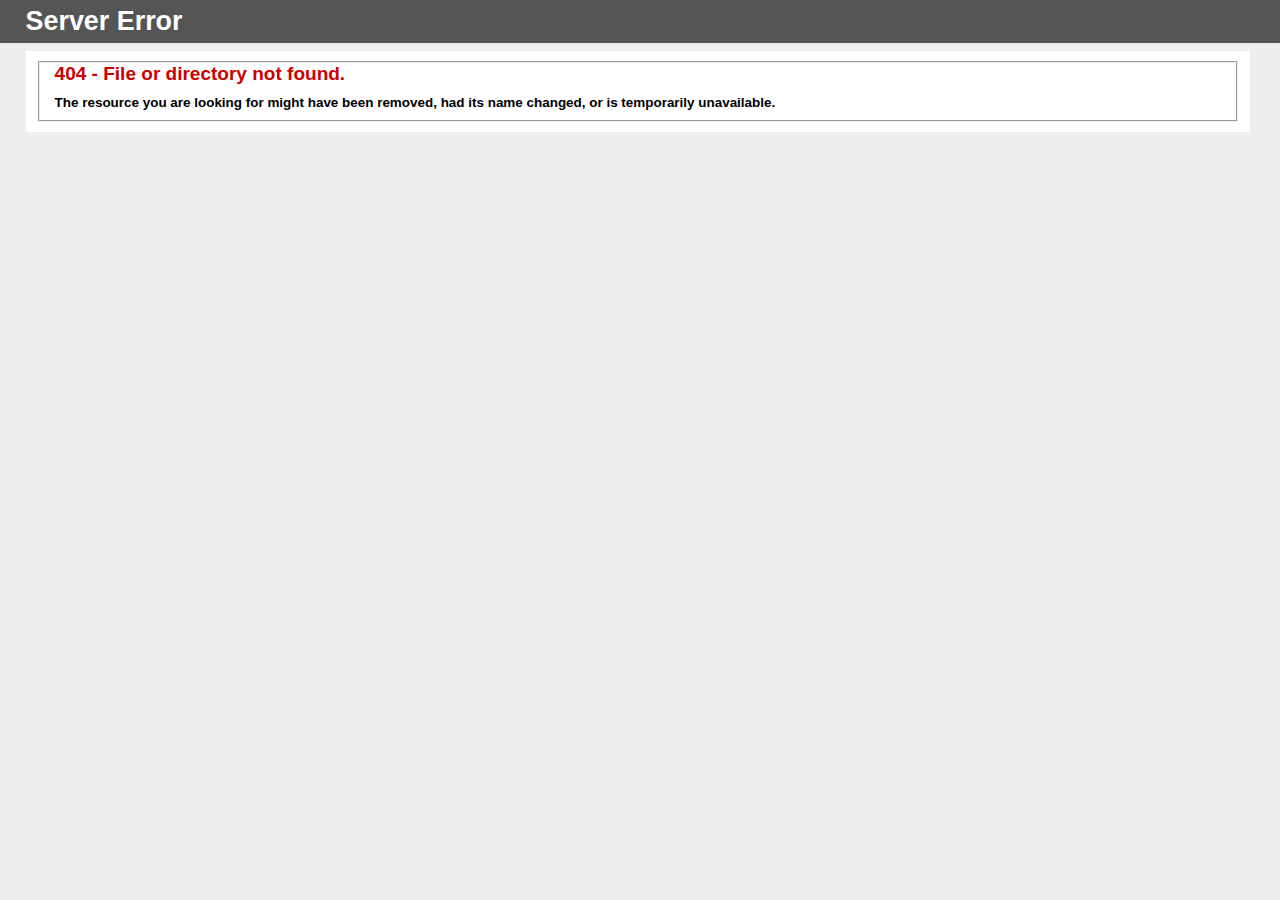
<file: Content/favicon.html>
<!DOCTYPE html PUBLIC "-//W3C//DTD XHTML 1.0 Strict//EN" "http://www.w3.org/TR/xhtml1/DTD/xhtml1-strict.dtd">
<html xmlns="http://www.w3.org/1999/xhtml">
<head>
<meta http-equiv="Content-Type" content="text/html; charset=iso-8859-1"/>
<title>404 - File or directory not found.</title>
<style type="text/css">
<!--
body{margin:0;font-size:.7em;font-family:Verdana, Arial, Helvetica, sans-serif;background:#EEEEEE;}
fieldset{padding:0 15px 10px 15px;} 
h1{font-size:2.4em;margin:0;color:#FFF;}
h2{font-size:1.7em;margin:0;color:#CC0000;} 
h3{font-size:1.2em;margin:10px 0 0 0;color:#000000;} 
#header{width:96%;margin:0 0 0 0;padding:6px 2% 6px 2%;font-family:"trebuchet MS", Verdana, sans-serif;color:#FFF;
background-color:#555555;}
#content{margin:0 0 0 2%;position:relative;}
.content-container{background:#FFF;width:96%;margin-top:8px;padding:10px;position:relative;}
-->
</style>
</head>
<body>
<div id="header"><h1>Server Error</h1></div>
<div id="content">
 <div class="content-container"><fieldset>
  <h2>404 - File or directory not found.</h2>
  <h3>The resource you are looking for might have been removed, had its name changed, or is temporarily unavailable.</h3>
 </fieldset></div>
</div>
</body>
</html>
</file>
<file: Content/css/mainb902.css>
@import url(http://fonts.googleapis.com/css?family=PT+Sans:400,400italic,700,700italic&amp;subset=latin,cyrillic);

@font-face {
 font-family: "robotolight";
 src: url("../fonts/Roboto-Light-webfont.eot");
 src: url("../fonts/Roboto-Light-webfontd41d.eot?#iefix") format("embedded-opentype"),
      url("../fonts/Roboto-Light-webfont.woff") format("woff"),
      url("../fonts/Roboto-Light-webfont.ttf") format("truetype"),
      url("../fonts/Roboto-Light-webfont.svg#robotolight") format("svg");
 font-weight: normal;
 font-style: normal;
}

@font-face {
 font-family: "robotomedium";
 src: url("../fonts/Roboto-Medium-webfont.eot");
 src: url("../fonts/Roboto-Medium-webfontd41d.eot?#iefix") format("embedded-opentype"),
      url("../fonts/Roboto-Medium-webfont.woff") format("woff"),
      url("../fonts/Roboto-Medium-webfont.ttf") format("truetype"),
      url("../fonts/Roboto-Medium-webfont.svg#robotomedium") format("svg");
 font-weight: normal;
 font-style: normal;
}

@font-face {
 font-family: "robotobold";
 src: url("../fonts/Roboto-Bold-webfont.eot");
 src: url("../fonts/Roboto-Bold-webfontd41d.eot?#iefix") format("embedded-opentype"),
      url("../fonts/Roboto-Bold-webfont.woff") format("woff"),
      url("../fonts/Roboto-Bold-webfont.ttf") format("truetype"),
      url("../fonts/Roboto-Bold-webfont.svg#robotobold") format("svg");
 font-weight: normal;
 font-style: normal;
}

@font-face {
  font-family: "robotoregular";
  src: url("../fonts/Roboto-Regular-webfont.eot");
  src: url("../fonts/Roboto-Regular-webfontd41d.eot?#iefix") format("embedded-opentype"),
       url("../fonts/Roboto-Regular-webfont.woff") format("woff"),
       url("../fonts/Roboto-Regular-webfont.ttf") format("truetype"),
       url("../fonts/Roboto-Regular-webfont.svg#robotoregular") format("svg");
  font-weight: normal;
  font-style: normal;
}

html {
 height: 100%; 
} 

body {
 margin: 0px;
 padding: 0px;
 background-image: url(../images/spacer.gif); 
 background-attachment: fixed;
 font-family: "robotolight", "PT Sans", sans-serif;
 font-size: 16px;
 line-height: 22px;
 color: #747C83;
 background-color: #FFFFFF;
 text-align: left;
 height: 100%; 
 width: 100%;
 position: relative; 
}

*+html body {
 height: auto !important;
 min-height: 100%;
 height: 100%; 
/* background-image: url(images/bg.gif); 
 background-attachment: scroll;
 background-repeat: repeat-x;*/
}

p {
 margin: 0;
 padding: 0 0 20px;
}

table {
 width: 100%;
 border: none; 
 border-collapse: collapse;
 clear: both; 
}

td, th {
 font-family: "PT Sans", sans-serif;
 font-size: 14px;
 line-height: 20px;
 padding: 0px;
 text-align: center;
}

td { 
 font-size: 11px;
 line-height: 13px; 
 text-align: left; 
}

h1, h2, h3, h4, h5, h6, img, form, fieldset, legend {
 padding: 0px;
 margin: 0px;
 border: none;
 font-weight: normal;
}

.section .news .preload h2 {
  text-align: center;
}


h4 {
 font-size: 18px;
 line-height: 24px;
 font-weight: normal;
 padding: 10px 0 20px;
 color: #000000;
 font-family: "robotoregular";
}

h4.custom {
 font-family: "robotobold";
 font-size: 21px;
 line-height: 26px;
 background-color: #4BACCD;
 color: #FFFFFF;
 padding: 10px 20px;
 text-align: center;
 text-shadow: 0px 1px 2px #888888;
}

h5 {
 color: #000000;
 font-size: 18px;
 line-height: 24px;
 padding-bottom: 10px;
}

h6 {
  font-size: 20px;
  line-height: 24px;
  padding: 40px 60px;
  margin: 0;
  font-weight: normal;
  color: #000000;
  text-align: center;
}

input {
 margin: 0px;
 padding: 0px;
}

input:focus, input:active {
 outline: none;
}

a {text-decoration: underline; color: #01A7DF;}
a:hover {text-decoration: none;}

.formfields {
 color: #191D22;
 border: 1px solid #E8E8E8;
 border-top-color: #D2D2D2;
 border-bottom-color: #F6F6F6;
 margin: 0px;
 width: 210px;
 font-family: "robotolight", sans-serif;
 font-size: 16px;
 line-height: 20px;
 padding: 8px 15px;
 height: 20px;
 position: relative;
 background-image: none;
 background-color: #FDFDFD;
}

textarea.formfields {
 width: 610px;
 min-height: 60px;
 height: 60px;
 resize: vertical;
}

.formfields:focus {
 outline: none;
}

.formfields.input-validation-error, .input-validation-error.formfields {
 border-color: #DF0101;
}

select.formfields {
 width: auto;
 min-width: 240px;
 height: 36px;
 line-height: 36px;
 padding: 0 15px;
}

.hnpt {
  position: fixed;
  bottom: 100%;
  right: 100%;
}

.btn {
 width: 100%;
 max-width: 100%;
 display: block;
 border: 2px solid #01A7DF;
 background-color: #FFFFFF;
 background-image: none;
 text-align: center;
 color: #01A7DF;
 font-size: 20px;
 line-height: 24px;
 font-family: "robotoregular";
 padding: 12px 40px 10px;
 text-transform: uppercase;
 cursor: pointer;
 letter-spacing: 2px;
 
 -webkit-border-radius: 3px;
  -khtml-border-radius: 3px;
    -moz-border-radius: 3px;
     -ms-border-radius: 3px;
      -o-border-radius: 3px;
         border-radius: 3px;
}

.btn:hover {
 background-color: #01A7DF;
 color: #FFFFFF;
}

.btn[type=reset] {
  border-color: #747C83;
  color: #747C83;
}

.btn[type=reset]:hover {
  background-color: #747C83;
  color: #FFFFFF;
}

.table {
 width: 1120px;
 margin: 0 auto;
 position: relative;
 z-index: 2;
 display: table;
 height: 100%;
}

#root {
 /*background-image: url(../images/bg.jpg); */
 height: 100%; 
 width: 100%;
 display: table;
}

#parent { 
 height: 100%; 
 width: 100%;
 display: table;
 text-align: center;
}

*+html #root, *+html #parent {
 width: auto;
 display: block;
}

#main {
 /*width: 988px;*/
 text-align: left; 
 margin: 0px auto; 
 height: 100%;
 width: 100%; 
}


#bottom {
 position: absolute;
 background-color: #1F2228;
 color: #A5A7A9;
 padding: 15px 0px;
 right: 0;
 left: 0;
 bottom: 0;
 height: 48px;
 margin: 0;
}

#bottom .table {
 height: auto;
 width: 1200px;
}

#bottom strong {
 font-family: "robotolight";
 font-weight: normal;
 margin: 0 10px;
}

#bottom a {
 color: #A5A7A9;
 text-decoration: none;
}

#top {
 position: fixed;
 left: 0;
 right: 0;
 height: 76px;
 font-size: 22px;
 line-height: 26px; 
 z-index: 20;
 font-family: "robotoregular";
}

.scrolled #top, .static #top {
 background-color: #FFFFFF;
 z-index: 11;
 
 -webkit-box-shadow: 0 4px 3px -3px #CCCCCC;
  -khtml-box-shadow: 0 4px 3px -3px #CCCCCC;
    -moz-box-shadow: 0 4px 3px -3px #CCCCCC;
     -ms-box-shadow: 0 4px 3px -3px #CCCCCC;
      -o-box-shadow: 0 4px 3px -3px #CCCCCC;
         box-shadow: 0 4px 3px -3px #CCCCCC;        
}

#top ul, #bottom ul {
 position: absolute;
 right: 0;
 top: 0;
 margin: 0;
 padding: 0;
 list-style: none;
}

#bottom ul {
  top: 15px;
}

#top ul li, #bottom ul li {
 float: right;
}

#top ul a, #bottom ul li {
 display: block;
 padding: 28px 20px;
 text-decoration: none;
 color: #232323;
}

#top ul a {
 padding: 24px 20px;
}

#bottom ul li {
 padding: 0 0 0 20px;
}

#bottom ul li a {
 text-decoration: none;
}

#top ul .active a {
 color: #01A7DF;
}

#top .table {
 width: 100%;
}

#logo {
 position: absolute;
 left: 20px;
 top: 12px;
 width: 268px;
}

#logo img {
  width: 100%;
}

#content {
 height: 100%;
 position: absolute;
 left: 0;
 right: 0;
 top: 0;
}

.section {
 position: relative;
 display: block;
 width: 100%;
 min-height: 580px;
}

.section#news {
 min-height: 0;
}

#offers {
 background-color: #FCFCFC;
}
          
#products {
 background-color: #F0F6F8;

 /*min-height: 990px;*/
 overflow: hidden;
}

#about {
 height: 100%;
 display: table;
}

.section .cell {
 padding: 0 20px;
 display: table-cell;
 height: 100%;
 vertical-align: middle;
 width: auto;
}

#contact.section {
 background-color: #F0F6F8;
  min-height: 540px;
}

#contact.section .cell, #news.section .cell {
 vertical-align: top;
 display: block;
}

#products.section .cell {
 vertical-align: bottom;
}

.section .cell .cell {
 padding: 0;
}

.section .in {
 display: block;
 width: 1120px;
 margin: 0 auto;
 padding: 0;
 height: auto;
}

#about .in {
 position: relative;
 z-index: 2;
 padding-bottom: 200px;
}

.section .collage {
 position: absolute;
 z-index: 1;
 width: 100%;
 height: 100%;
 left: 0;
 top: 0;
}

.section .collage ul, .section .collage li, .section .collage .bx-wrapper, .section .collage .bx-viewport {
  margin: 0;
  padding: 0;
  list-style: none;
  position: absolute !important;
  height: auto !important;
  top: 0;
  right: 0;
  bottom: 0;
  left: 0;
}

.section .collage .bx-wrapper {
  z-index: 3 !important;
  background-color: #000000;
}

.section .collage em, .section .collage ins {
 position: absolute;
 width: 100%;
 height: 100%;
 left: 0;
 top: 0;
 background-image: url(../images/pattern.png);
 background-repeat: repeat-x;
 z-index: 4;
}

.section .collage ins {
  z-index: 3;
  background-image: none;
  background-color: #0E182C;
  opacity: 0.67;
  filter: alpha(opacity=67);
}

.section .quote .collage {
 height: auto;
 bottom: 0;
}

.section .quote .collage em {
 background-repeat: repeat;
 background-image: url(../images/pattern1.png);
}

.section .collage.half {
 height: 50%;
}

.section .collage img {
 width: 100%;
 height: 100%;
 background-repeat: no-repeat;
 background-size: cover;
 background-position: 50% 50%;
}

.section h1 {
 color: #FFFFFF;
 font-size: 76px;
 line-height: 80px;
 font-weight: normal;
 text-align: center;
 padding: 0 30px;
 font-family: "robotoregular";
}

.section .privacy h1 {
  color: #191D22;
  font-size: 40px;
  line-height: 46px;
  text-align: left;
  padding: 0;
}

.section .privacy h2 {
  padding: 20px 0 10px;
  font-family: "robotoregular";
}

.section h3 {
 color: #FFFFFF;
 padding: 0 60px;
 font-size: 53px;
 line-height: 60px;
 font-weight: normal;
 text-align: center;
 font-family: "robotolight";
}

.section h3 strong {
 font-weight: normal;
}

.section .icon {
 width: 114px;
 height: 82px;
 margin: 0 auto;
 background-position: 50% 0;
 background-repeat: no-repeat;
}

.cloud {background-image: url(../images/icons/cloud.png);}
.star {background-image: url(../images/icons/star.png);}
.phone {background-image: url(../images/icons/phone.png);}

.error-color {
  color: #DF0101;
}

.features {
 display: table;
 width: 100%;
 font-size: 15px;
 color: #5F5F5F;
 margin-bottom: 65px;
}

.features p {
 padding: 0;
 margin: 0;
 list-style: none;
 font-size: 15px;
 height: 60px;
 overflow: hidden;
}

.features ul {
 display: table-row;
 margin: 0;
 padding: 0;
 list-style: none;
}

.features li {
 display: table-cell;
 width: 33.3%;
 padding: 0 30px;
 text-align: center;
}

.features h3 {
 font-weight: 600;
 color: #4982C9;
 padding: 25px 0 15px;
 font-size: 18px;
 line-height: 24px;
}

.products_wrap {
 width: 100%;
 height: 100%;
 background-color: #F0F6F8;
}

.productsInfo {
 position: absolute;
 left: 0;
 top: 0;
 right: 75%; 
 bottom: 0;
 padding: 40px 40px 20px;
 color: #FFFFFF;
 background-color: #1F2228;
}

.productsInfo h3, .productsInfo h5 {
 color: #FFFFFF;
 padding: 0 0 30px;
 text-align: left;
 position: relative;
 font-family: "robotoregular";
 font-weight: normal;
}

.productsInfo h3 strong {
 font-family: "robotoregular";
 font-weight: normal;
}

.productsInfo h5 {
 font-size: 16px;
 line-height: 20px;
}

.productsInfo ul {
 padding: 0;
 margin: 0;
 list-style: none;
 color: #828B99;
}

.products .tab ul {
 padding: 20px 0 0;
 margin: 0;
 list-style: none;
}

.products .tab br + br + ul, .products .tab p + ul {
 padding-top: 0;
}

.productsInfo li, .products .tab li {
 background-image: url(../images/icons/birdy.png);
 background-repeat: no-repeat;
 padding: 0 0 10px 25px;
 background-position: 0 2px;
}

.products .tab li ul {
 padding-left: 25px;
}

.products dl, .products dt, .products dd {
  display: block;
  padding: 0;
  margin: 0;
}

.products dl {
  position: relative;
  padding-top: 20px;
}

.products dt {
  float: left;
  clear: both;
  width: 25%;

  -ms-word-break: break-all;
  word-break: break-all;
  word-break: break-word;
  -webkit-hyphens: auto;
  -moz-hyphens: auto;
  hyphens: auto;
}

.products dd {
 width: 73%;
 float: right;
 padding-bottom: 8px;
}

.productlist { 
 position: absolute;
 left: 25%;
 top: 0;
 right: 0;
 bottom: 0;
}

.productlist tr {
 height: 33.3%;
}

.productlist td {
 width: 33.3%;
 text-align: center;
 padding: 30px 20px; 
 position: relative;
}

.productlist td, .productlist .detail, .product .logo, .product p, .btn , #top, .button {
 -webkit-transition: all 0.3s linear;
 transition: all 0.3s linear;
}

.productlist td:hover {
  /*vertical-align: top;*/
}

.product p {
 font-size: 20px;
 line-height: 24px;
 margin: 0;
 padding: 10px 0;
 margin: 0;
 font-family: "robotolight";
}

.product .logo {
 margin: 0;
 position: relative;
 z-index: 3;
}

.productlist .detail {
 visibility: hidden;
 opacity: 0;
}

.productlist td:hover {
 background-color: #FFFFFF;
}

.productlist td:hover .detail {
 visibility: visible;
 color: #000000;
 opacity: 1;
}

/*.product:hover .detail {
 display: block;
} */

.product .detail p {
 margin: 0;
 padding: 10px 0 0 0;
 height: 54px;
 overflow: hidden;
 width: auto;
 font-size: 16px;
 line-height: 18px;
}

.product .detail .more {
 position: absolute;
 color: #FFFFFF;
 background-color: #82C741;
 font-family: "robotolight";
 left: 0;
 right: 0;
 bottom: 0;
 text-align: center;
 display: block;
 font-size: 20px;
 line-height: 24px;
 text-transform: uppercase;
 letter-spacing: 1px;
 padding: 20px 0;
 text-decoration: none; 
 background-image: url(../images/products/gradient.png);
 background-repeat: no-repeat;
 background-size: cover;
}

.product_1 .detail .more {background-color: #66C438;}
.product_2 .detail .more {background-color: #BD2B23;}
.product_3 .detail .more {background-color: #5D9BFB;}
.product_4 .detail .more {background-color: #E21E26;}
.product_5 .detail .more {background-color: #5b7aa5;}
.product_6 .detail .more {background-color: #F5A639;}
.product_7 .detail .more {background-color: #0e487b;}
.product_8 .detail .more {background-color: #510564;}
.product_9 .detail .more {background-color: #B83A2B;}

/*.product_1 .detail .more {background-color: #0e487b;}
.product_2 .detail .more {background-color: #BD2B23;}
.product_3 .detail .more {background-color: #F5A639;}
.product_4 .detail .more {background-color: #E21E26;}
.product_5 .detail .more {background-color: #510564;}
.product_6 .detail .more {background-color: #B83A2B;}
.product_7 .detail .more {background-color: #5D9BFB;}
.product_8 .detail .more {background-color: #66C438;}
.product_9 .detail .more {background-color: #5b7aa5;}*/

.product .detail .more span {
 position: relative;
 z-index: 2;
}

.product .detail .more em {
 position: absolute;
 left: 0;
 right: 0;
 bottom: 0;
 top: 0;
 z-index: 1;
 background-color: #FFFFFF;
 opacity: 0.1;
}

.section .products {
 display: block;
 position: absolute;
 background-color: #F0F6F8;
 left: 100%;
 top: 0;
 width: 75%;
 bottom: 0;
 overflow: hidden;
 z-index: 3;
}

.products .back {
 position: absolute;
 right: 0;
 top: 0;
 
 background-image: url(../images/icons/back.png);
 background-repeat: no-repeat;
 background-position: 50% 50%;
 color: #000000;
 font-weight: 600;
 text-transform: uppercase;
 text-decoration: none;
 width: 72px;
 height: 72px;
 z-index: 1001;
 font-size: 0;
 line-height: 0;
}

.products .back:hover {
 text-decoration: underline;
}

.products .controls {
 position: absolute;
 right: 0; 
 width: 420px; 
 top: 5px;
 z-index: 10;
 display: none;
}

.products .controls .slides {
 width: 100%; 
 overflow: hidden;
}

.products > .bx-wrapper, .products .bx-viewport {
  height: 100% !important;
}

.products .controls .bx-controls-direction a {
 position: absolute;
 width: 8px;
 height: 13px;
 background-image: url(../images/icons/pager.png);
 overflow: hidden;
 right: 100%;
 margin-top: 4px ;
}

.products .controls .bx-controls-direction .bx-next {
 background-position: -8px 0;
 left: 100%;
 right: auto;
}

.products .controls .bx-controls {
 top: 0;
 position: absolute;
 left: 0;
 right: 0;
}

.products .controls ul {
 margin: 0px;
 padding: 0px;
 list-style: none;
 width: 2000px;
}

.products .controls li {
 float: left;
 width: 140px;
 text-align: center;
}

.products .controls a {
 color: #9F9F9F;
}

.products .controls .active a {
 text-decoration: none;
 color: #4982CA;
}

.products .list {
 margin: 0;
 padding: 0;
 list-style: none;
 position: static !important;
 overflow: auto !important;
 overflow-y: scroll !important;
 -webkit-overflow-scrolling: touch; 
 height: 100%;
}

.hideScroll .products .list {
 overflow: hidden !important;
}

.products .list .productPage {
 position: static !important;
 /*bottom: 0;*/
 padding: 40px 60px 20px 60px;
 overflow: visible !important;
 width: auto !important;
 width: 45% !important;
 float: right !important;
 box-sizing: border-box;
 -webkit-box-sizing: border-box;
 -moz-box-sizing: border-box;
}

.products .col { 
 float: none !important;
}

.products .description, .products .gallery {  
 margin-bottom: 40px;
}

.products .gallery img {
 width: 100%; 
 margin-bottom: 10px;
}

.products .gallery ul {
 padding: 0;
 margin: 0;
 list-style: none;
 margin-left: -10px;
}

.products .gallery li {
 width: 33.33333%;
 cursor: pointer;
 float: left;
 padding-left: 10px;
 -webkit-box-sizing: border-box; /* Safari<=5 Android<=3 */
    -moz-box-sizing: border-box; /* <=28 */
         box-sizing: border-box; 
}

.products .gallery li img { 
 margin: 0;
}

.products .tabs {
 clear: both;
 position: absolute;
 left: 0;
 top: 0;
 bottom: 0;
 width: 55%;
 background-color: #1F2228;
 overflow: auto;
 font-family: "robotoregular";
}

.products .tabs_controls {
 margin: 0px;
 padding: 0px;
 list-style: none;
 position: absolute;
 left: 0;
 top: 0;
 bottom: 0;
 background-color: #2A2F35;
 width: 30%;
}

.products .tabs_controls li {
  
}

.products .tabs_controls a {
 display: block;
 padding: 20px 40px;
 color: #898E99; 
 text-decoration: none;
 font-size: 20px;
 line-height: 24px;
 border-bottom: 1px solid #383E45;
 text-shadow: 0 -1px 0 #1D2125;
}

.products .tabs_controls .active a {
 color: #329FD8;
 background-color: #1F2228;
 border-bottom-color: #262B31;
}

.products .tab {
 clear: both;
 min-height: 100px;  
 display: none; 
 font-size: 16px;
 line-height: 20px;
 position: absolute;
 left: 30%;
 top: 0;
 bottom: 0;
 right: 0;
 overflow: auto;
 padding: 60px 40px 20px;
}

.products .tab img {
  max-width: 100%;
}

.download { 
 position: absolute;
 z-index: 100;
 font-size: 16px;
 line-height: 20px;
 left: 30%;
 right: 30px;
 margin-left: 30px;
 top: 0;
 padding: 20px 10px;
 background-color: #1F2228;
}

.link-switcher .download, .tab .download {
  display: none;
}

  .link-switcher .download.tab-all {
    display: inline;
  }

.quote {
 text-align: center;
 color: #FFFFFF;
 margin: 0;
 position: absolute;
 top: 75px;
 bottom: 0;
 left: 0;
 right: 0;
}

.quote ul {
 padding: 0;
 margin: 0;
 list-style: none;
}

.section .quote h3 {
 padding: 30px 0;
}

.quote cite {
 font-size: 20px;
 line-height: 26px;
 display: block;
 width: 80%;
 margin: 0 auto;
 padding: 0 0 40px;
 font-style: normal;
 position: relative;
 font-family: "robotolight"; 
}

.quote cite span, .quote h5 {
 color: #01A7DF;
 font-size: 18px;
 line-height: 24px;
}

.quote cite span {
 font-size: 50px;
 line-height: 50px;
 width: 40px;
 position: absolute;
 text-align: center;
}

.quote cite span:first-child {
 margin-left: -40px;
}

.quote h5 {
 text-transform: uppercase;
 font-family: "robotobold"; 
 text-shadow: 0px 1px 2px #000000;
}

.quote .bx-pager, .news .bx-pager {
 text-align: center;
 padding-top: 20px;
}

.quote .bx-pager-item, .news .bx-pager-item {
 display: inline-block;
 margin: 0 3px;
 vertical-align: middle;
}

.quote .bx-pager-item a, .news .bx-pager-item a {
 display: block;
 width: 8px;
 height: 8px;
 margin: 3px 0;
 font-size: 0;
 line-height: 0;
 overflow: hidden;
 background-color: #A3A5A8;

 -webkit-border-radius: 100%;
  -khtml-border-radius: 100%;
    -moz-border-radius: 100%;
     -ms-border-radius: 100%;
      -o-border-radius: 100%;
         border-radius: 100%; 
}

.quote .bx-pager-item a.active, .news .bx-pager-item a.active {
 width: 14px;
 height: 14px;
 margin: 0;
 background-color: #FFFFFF;
}

.privacy {
  color: #000000;
  font-size: 18px;
  line-height: 26px;
  padding-top: 30px;
}

.privacy ul, .privacy li {
  padding: 0;
  margin: 0;
}

 .privacy ul.normal {
   padding-bottom: 26px;
 }

.privacy li {
  padding: 0 0 26px;
}

.privacy li li, .privacy .normal li {
  padding: 0;
}

.privacy ul {
  padding-left: 40px;
}

.privacy ul ul {
  padding: 10px 0 0 40px;
}

.privacy li > div {
  padding-bottom: 10px;
}

.privacy.colored {
  padding: 120px 0 30px;
  background-color: #F0F6F8;
}

.privacy .address {
  position: relative;
  padding: 22px 0 60px;
  margin-top: 30px;
}

.privacy .address:after {
  position: absolute;
  content: ' ';
  height: 2px;
  width: 120px;
  background-color: #31AAD6;
  top: 0;
  left: 0;
}

.about, .privacy {
  padding-bottom: 75px;
}

.about ul {
  padding: 0;
  margin: 0;
  list-style: none;
}

.about li {
  float: left;
  width: 33%;
}

.about .content {
  margin-right: 35px;
  position: relative;
}

.about li img {
  width: 100%;
}

.about .extra, .about .expand-less, .about .expanded .expand-more {
  display: none;
}

.about .expanded .extra, .about .expanded .expand-less {
  display: block;
}
                      
.section .contact h3, .section .about h3, .section#offers h2, .section .news h3, .section .partners h3 {
  color: #191D22;
  font-size: 40px;
  line-height: 46px;
  padding: 20px 0 30px;
  font-family: "robotoregular";
}

.section .news h3 {
 padding-left: 20px;
 padding-right: 20px;
}

.section .partners h3 {
 color: #FFFFFF;
 padding-bottom: 40px;
}

.section#offers h2 {
 padding: 0;
}

.section .contact h3 strong {
  font-family: "robotoregular";
}

.contact {
 position: static;
 padding-top: 40px;
 color: #747C83;
}

.contact .location {
 float: left;
 width: 320px;
 /*display: flex;*/
 font-family: "robotolight";
 color: #747C83;
 margin-bottom: 30px;
 /*justify-content: center;*/
}

/*  .contact .location > * {
    padding: 0 40px;
  }*/

.contact .location span {
  font-family: "robotoregular";
  color: #191D22;
}

  .contact .location span img {
    vertical-align: top;
    margin-top: 1px;
  }

#content p img {
  vertical-align: middle;
}

.contact .location span:after {
  display: block;
  content: " ";
  font-size: 0;
}

.contact h5 {
 font-family: "robotoregular";
 font-size: 22px;
 line-height: 26px;
}

.contact h6 {
 font-size: 20px;
 line-height: 26px;
 font-family: "robotolight";
 text-align: left;
 padding: 0 0 20px;
}

/*.contact .address {
 padding-left: 45px;
 background-image: url(../images/icons/map.png);
 background-repeat: no-repeat;
}*/

.contact .address a {
 color: #01A7DF;
 letter-spacing: 1px;
 display: block;
 margin-top: 10px;
}

.contact .other {
  padding-top: 40px;
}

.contact .form {
 float: right;
 width: 750px;
 padding-bottom: 100px;
}

.contact .form .map {
  display: block;
  height: 360px;
  background-image: url(../images/map.png);
  background-repeat: no-repeat;
  background-position: center center;
}

.contact .col {
 /*width: 350px;*/
}

.form .field {
 position: relative;
 padding-left: 110px;
 margin-bottom: 30px; 
}

.form .field:after {
  display: block;
  height: 0;
  overflow: hidden;
  clear: both;
  content: " ";
}

.form .field.buttons {
 border: none;
 padding: 0;
 margin-bottom: 15px;
}

.form .field .captcha {
 margin-top: 10px;
}

.form .field .captcha .formfields {
 width: 120px;
}

.form .field .captcha .BDC_CaptchaDiv {
 position: absolute;
 top: 27px;
 margin: 0 0 0 126px;
}

.form .field .captcha .BDC_CaptchaIconsDiv {
  position: absolute;
  left: 105px;
  top: 0;
}

.form label {
  position: absolute;
  width: 110px;
  color: #747C83;
  left: 0;
  top: 8px;
  z-index: 9;
  font-weight: normal;
}

/*.form label span, .form .hint span {
 color: #DF0101;
} */

.form .hint {
 clear: both; 
 text-align: right;
 font-size: 12px;
 color: #232323; 
 white-space: nowrap;
}

.news {
 padding: 75px 0 200px;
}

.news .bx-pager-item {
  margin: 0 8px;
}

.news .bx-pager-item a {
  background-color: #65C9EB;
}

.news .bx-pager-item a.active {
  background-color: #01A7DF;
}

.news_list {
 padding: 0;
 margin: 0;
 list-style: none;
}

.news_list li {
  padding: 3px 0;
}

.news_preview {
  display: table;
  width: 1114px;
  margin: 0 auto;
  color: #1F92D2;
  font-family: "robotolight";
  font-size: 20px;
  line-height: 28px;
  margin-bottom: 15px;

  -webkit-box-shadow: 0 0 3px #CCCCCC;
   -khtml-box-shadow: 0 0 3px #CCCCCC;
     -moz-box-shadow: 0 0 3px #CCCCCC;
      -ms-box-shadow: 0 0 3px #CCCCCC;
       -o-box-shadow: 0 0 3px #CCCCCC;
          box-shadow: 0 0 3px #CCCCCC;
}

.news_preview.with_image {
  height: 140px;
}

.news_preview .news_image {
  position: absolute;
  height: 100%;
  left: 0;
  top: 0;
  width: 175px;
  overflow: hidden;
  background-position: 50% 50%;
  background-repeat: no-repeat;
  background-color: #F1F6F9;
}

    .news_preview .news_image img {
        width: 100%;
    }

    .news_preview .news_image a {
        display: block;
        width: 100%;
        height: 100%;
    }

.news_preview .news_content {
  display: table-cell;
  position: relative;
  padding: 20px 30px;
  vertical-align: middle;  
}

.news_preview.with_image .news_content {
  padding-left: 220px;
}

.news_preview p {
  padding: 5px 0 0;
  margin: 0;
  color: #000000;
  font-family: "robotoregular";
}

.news_preview a {
 color: #000000;
 display: block;
 text-decoration: none;
}

.news_preview a:hover {  
  color: #1F92D2;
  text-decoration: underline;
}

.news .bx-wrapper {
 position: relative;
}

.news .bx-prev, .news .bx-next {
 display: block;
 position: absolute;
 width: 25px;
 height: 39px;
 background-repeat: no-repeat;
 background-image: url(../images/icons/controls.png);
 background-position: 0 100%;
 overflow: hidden;
 top: 50%;
 margin: -20px 20px 0;
 right: 100%;
}

.news .bx-next {
 background-position: 100% 100%;
 right: auto;
 left: 100%;
}

.news .bx-prev.inactive {
 background-position: 0 0;
}

.news .bx-next.inactive {
 background-position: 100% 0;
}




.header {
 background-color: #FFFFFF;
 padding-top: 40px;
 text-align: center;
 position: relative; 
 
 -webkit-box-shadow: 0 4px 3px -3px #DDDDDD;
  -khtml-box-shadow: 0 4px 3px -3px #DDDDDD;
    -moz-box-shadow: 0 4px 3px -3px #DDDDDD;
     -ms-box-shadow: 0 4px 3px -3px #DDDDDD;
      -o-box-shadow: 0 4px 3px -3px #DDDDDD;
         box-shadow: 0 4px 3px -3px #DDDDDD;
}

.header h2 {
 display: inline-block;
 font-family: "robotoregular";
 font-size: 60px;
 line-height: 72px;
 font-weight: normal;
 padding: 0;
 color: #191D22;
}

.header h4 {
 width: 80%;
 margin: 0 auto; 
 font-size: 20px;
 line-height: 26px;
 padding: 25px 0 60px;
 font-family: "robotolight", "PT Sans", sans-serif;
 color: #191D22;
}

.about .header {
 -webkit-box-shadow: none;
  -khtml-box-shadow: none;
    -moz-box-shadow: none;
     -ms-box-shadow: none;
      -o-box-shadow: none;
         box-shadow: none;
}

.about .header h3 {
 padding-bottom: 10px;
}

.about .header h4 {
  padding-top: 0;
  padding-bottom: 40px;
}

.header em {
 width: 53px;
 height: 30px;
 top: 100%;
 background-image: url(../images/icons/corner.png);
 left: 50%;
 margin-left: -26px;
 position: absolute;
}

.offers {
 padding-bottom: 55px;
}

.offers ul {
 padding: 40px 0 0;
 margin: 0;
 list-style: none;
}

.offers li {
 position: relative;
 width: 48%;
 margin-top: 30px;
}

.offers li.fl {
 clear: left;
}

.offers li.fr {
 clear: right;
}

/*.offers li:first-child {
 margin-top: 0;
} */

.offers li h5, .offers li p {
 padding: 0;
 margin: 0;
}

.offers li h5 {
 padding: 20px 0 20px 205px;
 font-family: "robotoregular";
 font-size: 25px;
 line-height: 30px;
 font-weight: normal;
 text-transform: capitalize;
}

.offers li p {
 position: relative;
 margin-left: 205px;
 padding-bottom: 20px;
}

.offers li dfn, h3 dfn {
 width: 16px;
 background-color: #01A7DF;
 height: 1px;
 overflow: hidden;
 position: absolute;
 top: 100%;
 left: 0;
}

.offers li dfn, h3 dfn {
 display: none;
}

.offers li img {
/* opacity: 0;
 filter: alpha(opacity=0);*/
 position: absolute;
 left: 0;
 top: -10px;
}

.terms-subp {
  margin-left: 20px;
  margin-right: 5px;
  font-weight: bold;
}


/**********************************************/

.fr {float: right !important;}
.fl {float: left !important;}
.fn {float: none !important;}
.db {display: block !important;}
.di {display: inline !important;}
.dn {display: none !important;}
.cb {clear: both !important;}
.cn {clear: none !important;}
.tc {text-align: center !important;}
.tl {text-align: left !important;}
.tr {text-align: right !important;}
.pa {position: absolute !important;}
.pr {position: relative !important;}
.vt {vertical-align: top !important;}
.vb {vertical-align: bottom !important;}

.fixer, .products dl:after {
 padding: 0 !important;
 margin: 0 !important;
 height: 0 !important;
 width: 0 !important;
 font-size: 0 !important; 
 line-height: 0 !important;
 clear: both !important;
 overflow: hidden !important;
 display: block;
}

.products dl:after {
  content: ' ';
}
 
 
 /**
 * fullPage 2.6.6
 * https://github.com/alvarotrigo/fullPage.js
 * MIT licensed
 *
 * Copyright (C) 2013 alvarotrigo.com - A project by Alvaro Trigo
 */
html.fp-enabled,
.fp-enabled body {
    margin: 0;
    padding: 0;
    overflow:hidden;

    /*Avoid flicker on slides transitions for mobile phones #336 */
    -webkit-tap-highlight-color: rgba(0,0,0,0);
}
#superContainer {
    height: 100%;
    position: relative;

    /* Touch detection for Windows 8 */
    -ms-touch-action: none;

    /* IE 11 on Windows Phone 8.1*/
/* ReSharper disable CssNotResolved */
    touch-action: none;
/* ReSharper restore CssNotResolved */
}
.fp-section {
    position: relative;
    -webkit-box-sizing: border-box; /* Safari<=5 Android<=3 */
    -moz-box-sizing: border-box; /* <=28 */
    box-sizing: border-box;
}
.fp-slide {
    float: left;
}
.fp-slide, .fp-slidesContainer {
    height: 100%;
    display: block;
}
.fp-slides {
    z-index:1;
    height: 100%;
    overflow: hidden;
    position: relative;
    -webkit-transition: all 0.3s ease-out; /* Safari<=6 Android<=4.3 */
    transition: all 0.3s ease-out;
}
.fp-section.fp-table, .fp-slide.fp-table {
    display: table;
    table-layout:fixed;
    width: 100%;
}
.fp-tableCell {
    display: table-cell;
    vertical-align: middle;
    width: 100%;
    height: 100%;
}
.fp-slidesContainer {
    float: left;
    position: relative;
}
.fp-controlArrow {
    position: absolute;
    z-index: 4;
    top: 50%;
    cursor: pointer;
    width: 0;
    height: 0;
    border-style: solid;
    margin-top: -38px;
    -webkit-transform: translate3d(0,0,0);
    -ms-transform: translate3d(0,0,0);
    transform: translate3d(0,0,0);
}
.fp-controlArrow.fp-prev {
    left: 15px;
    width: 0;
    border-width: 38.5px 34px 38.5px 0;
    border-color: transparent #fff transparent transparent;
}
.fp-controlArrow.fp-next {
    right: 15px;
    border-width: 38.5px 0 38.5px 34px;
    border-color: transparent transparent transparent #fff;
}
.fp-scrollable {
    overflow: scroll;
}
.fp-notransition {
    -webkit-transition: none !important;
    transition: none !important;
}
#fp-nav {
    position: fixed;
    z-index: 100;
    margin-top: -32px;
    top: 50%;
    opacity: 1;
    -webkit-transform: translate3d(0,0,0);
}
#fp-nav.right {
    right: 17px;
}
#fp-nav.left {
    left: 17px;
}
.fp-slidesNav{
    position: absolute;
    z-index: 4;
    left: 50%;
    opacity: 1;
}
.fp-slidesNav.bottom {
    bottom: 17px;
}
.fp-slidesNav.top {
    top: 17px;
}
#fp-nav ul,
.fp-slidesNav ul {
  margin: 0;
  padding: 0;
}
#fp-nav ul li,
.fp-slidesNav ul li {
    display: block;
    width: 14px;
    height: 13px;
    margin: 7px;
    position:relative;
}
.fp-slidesNav ul li {
    display: inline-block;
}
#fp-nav ul li a,
.fp-slidesNav ul li a {
    display: block;
    position: relative;
    z-index: 1;
    width: 100%;
    height: 100%;
    cursor: pointer;
    text-decoration: none;
}
#fp-nav ul li a.active span,
.fp-slidesNav ul li a.active span,
#fp-nav ul li:hover a.active span,
.fp-slidesNav ul li:hover a.active span{
    height: 12px;
    width: 12px;
    margin: -6px 0 0 -6px;
    border-radius: 100%;
 }
#fp-nav ul li a span,
.fp-slidesNav ul li a span {
    border-radius: 50%;
    position: absolute;
    z-index: 1;
    height: 4px;
    width: 4px;
    border: 0;
    background: #333;
    left: 50%;
    top: 50%;
    margin: -2px 0 0 -2px;
    -webkit-transition: all 0.1s ease-in-out;
    -moz-transition: all 0.1s ease-in-out;
    -o-transition: all 0.1s ease-in-out;
    transition: all 0.1s ease-in-out;
}
#fp-nav ul li:hover a span,
.fp-slidesNav ul li:hover a span{
    width: 10px;
    height: 10px;
    margin: -5px 0px 0px -5px;
}
#fp-nav ul li .fp-tooltip {
    position: absolute;
    top: -2px;
    color: #fff;
    font-size: 14px;
 
    white-space: nowrap;
    max-width: 220px;
    overflow: hidden;
    display: block;
    opacity: 0;
    width: 0;
}
#fp-nav ul li:hover .fp-tooltip,
#fp-nav.fp-show-active a.active + .fp-tooltip {
    -webkit-transition: opacity 0.2s ease-in;
    transition: opacity 0.2s ease-in;
    width: auto;
    opacity: 1;
}
#fp-nav ul li .fp-tooltip.right {
    right: 20px;
}
#fp-nav ul li .fp-tooltip.left {
    left: 20px;
}
.fp-auto-height.fp-section,
.fp-auto-height .fp-slide,
.fp-auto-height .fp-tableCell{
    height: auto !important;
}



/******************* Animations *********************************/

.products/*, .productlist.off*/ {
 margin: 0;
 display: block;
 
 -webkit-transition: all 500ms linear;
    -moz-transition: all 500ms linear;
      -o-transition: all 500ms linear;
         transition: all 500ms linear;
 
/* -webkit-transform: scale(0,0);
     -ms-transform: scale(0,0); 
         transform: scale(0,0);  */
}

#top ul a {
 -webkit-transition: all 250ms linear;
    -moz-transition: all 250ms linear;
      -o-transition: all 250ms linear;
         transition: all 250ms linear; 
}

.products.on/*, .productlist.off*/ {
 opacity: 1;
 filter: alpha(opacity=100);
 left: 0;
 width: 100%;
 background-color: #F3F8F9;
 position: fixed;
 z-index: 200;
 
/* -webkit-transform: scale(1,1);
     -ms-transform: scale(1,1); 
         transform: scale(1,1);*/
}


.blueTitle {
 height: 210px;
 right: 0;
 display: table;
 width: 100%;
 background-color: #43793f;
 color: #FFFFFF;
}

.blueTitle div {
 display: table-cell;
 padding: 10px 0 0;
 text-align: center;
 vertical-align: middle;
}

.blueTitle p {
 font-size: 20px;   
 line-height: 24px;
}

.section .blueTitle h3 {
 font-family: "robotoregular";
 font-size: 40px;
 line-height: 46px;
 padding-bottom: 10px;
}

.contact .partners h3 {
 color: #1F2228;
 font-size: 22px;
 line-height: 28px;
 border-bottom: 1px solid #CACACA;
 text-align: left;
 padding: 0;
}

.contact .partners h3 span {
 background-color: #FFFFFF;
 margin-bottom: -2px;
 display: inline-block;
 padding-right: 10px;
 position: relative;
}

.partners {
 background-color: #1F2228;
 padding: 50px 0 70px;
}

.partners table {
 margin-top: 40px;
}

.partners td {
 text-align: center;
 width: 27%;
 vertical-align: middle;
}

.partners td:first-child {
 text-align: left;
}

.partners td:last-child {
 text-align: right;
}

.partners ul {
 padding: 0;
 margin: 0;
 list-style: none;
}

.partners li {
 float: left;
 text-align: center;
 display: table;
}

.partners li a {
 display: table-cell;
 vertical-align: middle;
}

.partners .bx-wrapper {
 position: relative;
 margin: 0 auto;
}

.partners .bx-prev, .partners .bx-next {
 position: absolute;
 top: 50%;
 background-image: url(../images/icons/arrows.png);
 background-repeat: no-repeat;
 background-position: 0 0;
 width: 12px;
 height: 19px;
 display: block;
 margin: -10px 0 0;
 font-size: 0;
 overflow: hidden;
 text-indent: -9999px;
 left: -20px; 
}

.partners .bx-next {
 right: -20px;
 left: auto;
 background-position: 100% 0;
}


/********************************************************/

.starter {
 text-align: center; 
 position: absolute;
 width: 200px;
 left: 50%;
 bottom: 0;
 margin: 0 0 50px -100px;
 z-index: 3;
}

.starter a {
 text-decoration: none;
}

.starter .h6 {
 display: block;
 color: #FFFFFF;
 font-family: "robotolight";
 font-size: 15px;
 line-height: 18px;
 text-transform: uppercase;
 font-weight: normal;
 padding: 0 0 15px;
 white-space: nowrap;
 font-style: normal;
}

.starter .path {
 position: relative;
 padding-bottom: 1px;
 display: block;
 font-style: normal;
}

.starter span {
 display: block;
 width: 4px;
 height: 4px;
 background-color: #FFFFFF;
 margin: 0 auto 15px;
 overflow: hidden;
 opacity: 0;
 
 -webkit-border-radius: 2px;
  -khtml-border-radius: 2px;
    -moz-border-radius: 2px;
     -ms-border-radius: 2px;
      -o-border-radius: 2px; 
         border-radius: 2px;
}

.starter em {
 display: none;
 text-decoration: none;
 overflow: hidden;
 background-image: url(../images/icons/drop.png);
 width: 14px;
 height: 8px;
 position: absolute;
 top: 0;
 left: 50%;
 margin: 0 0 0 -7px;
}

.nicescroll-rails {
 -webkit-box-shadow: inset 0 0 1px #CCCCCC;
  -khtml-box-shadow: inset 0 0 1px #CCCCCC;
    -moz-box-shadow: inset 0 0 1px #CCCCCC;
     -ms-box-shadow: inset 0 0 1px #CCCCCC;
      -o-box-shadow: inset 0 0 1px #CCCCCC;
         box-shadow: inset 0 0 1px #CCCCCC;
}


.products .nicescroll-rails-vr {
 margin-left: -12px;
}

.bordered {
 margin: 0 10px;
 height: 30px;
 border: 1px dotted #6B6C6D;
 border-top: none;
 border-bottom: none;
}

.data_table {
 position: relative;
 border-collapse: collapse;
}

.data_table td {
 border: 1px solid #2F333C;
 padding: 20px;
 font-size: 16px;
 line-height: 20px;
}

.data_table td.title {
 width: 40%;
 text-align: center;
 color: #000000;
 background-color: #54B3D9;
}

.stretch img {
 width: 100%;
}

#loader, .loader {
 position: fixed;
 z-index: 10000;
 left: 0;
 right: 0;
 top: 0;
 bottom: 0; 
 display: none;
}

.loader {
  position: absolute;
}

.waiting #loader, .modal.waiting .loader {
  display: block;
}

#loader em, #loader span, #loader ins, .loader em, .loader span, .loader ins {
 position: absolute;
 left: 0;
 right: 0;
 top: 0;
 bottom: 0;
 background-color: #FFF;
 z-index: 1;
 opacity: 0.3;
 filter: alpha(opacity=30);
}

#loader span, .loader span {
 width: 100px;
 height: 100px;
 margin: auto;
 background-color: #F0F6F8;
 opacity: 1;
 filter: none;
 z-index: 2; 

 -webkit-box-shadow: 0 0 3px #CCCCCC;
  -khtml-box-shadow: 0 0 3px #CCCCCC;
    -moz-box-shadow: 0 0 3px #CCCCCC;
     -ms-box-shadow: 0 0 3px #CCCCCC;
      -o-box-shadow: 0 0 3px #CCCCCC;
         box-shadow: 0 0 3px #CCCCCC;
}

#loader ins, .loader ins {
 margin: auto;
 z-index: 3;
 opacity: 1;
 filter: none; 
 background-image: url(../images/loading.png);
 background-position: 50% 50%;
 margin: -27.5px 0 0 -27.5px;
 width: 55px;
 height: 55px;
 left: 50%;
 top: 50%;
 right: auto;
 bottom: auto;
 background-repeat: no-repeat;
 background-color: transparent;

  -webkit-animation: spin 750ms linear infinite;
     -moz-animation: spin 750ms linear infinite;
          animation: spin 750ms linear infinite; 
}

@-moz-keyframes spin { 100% { -moz-transform: rotate(360deg); } }
@-webkit-keyframes spin { 100% { -webkit-transform: rotate(360deg); } }
@keyframes spin { 100% { -webkit-transform: rotate(360deg); transform:rotate(360deg); } }

.field-validation-error, .field-validation-success {
 background-color: #F4A6A6;
 color: #FFFFFF;
 padding: 12px 18px;
 display: block;
 margin: 0 0 25px;
 position: relative;
}

.field-validation-success {
 background-color: #A3D671;
}

.field-validation-success a {
 display: inline;
 width: 18px;
 height: 18px;
 right: 18px;
 background-image: url(../images/icons/close.png);
 position: absolute;
}

.field .field-validation-error {
 padding: 0;
 color: #DF0101;
 background-color: transparent;
 font-size: 13px;
 position: absolute;
 margin: 0;
 left: 0;
 right: 0;
 text-align: right;
 top: 100%;
 z-index: 10;
}


.commonError {
  clear: both;
  background-color: #EBA0A1;
  padding: 10px 16px;
  color: #FFFFFF;
  margin: 20px 0;
}

.products .tab .tab-table th {
    font-family: robotoregular;
    font-size: 16px !important;
    font-weight: bold;
    text-align: left;
}

.products .tab .tab-table td{
    font-family: robotoregular;
    font-size: 16px !important;
    vertical-align: top;
    padding-right: 15px;
    line-height: 20px;
}

.page-cover {
 position: fixed;
 left: 0;
 top: 0;
 right: 0;
 bottom: 0;
 z-index: 12000;
 background-color: transparent;
 color: #FFFFFF;
 padding: 0;
 margin: 0;
 display: table;
 width: 100%;
 height: 100%;
 font-size: 20px;
 line-height: 26px;
 color: #FFFFFF;
}


.page-cover:before {
 position: absolute;
 z-index: 1;
 width: 100%;
 height: 100%;
 content: ' ';
 background-color: #24262A;
 opacity: 0.8;
 filter: alpha(opacity=80);
}

.page-cover .in {
 position: relative;
 z-index: 2;
 display: table-cell;
 text-align: center;
 vertical-align: middle;
 padding: 162px 20px 20px;
 width: auto;
}

.page-cover h5 {
 color: #FFFFFF;
 font-weight: bold;
 font-size: 26px;
 line-height: 32px;
 margin: 0;
 padding: 0;
 position: relative;
}

.page-cover h5:before {
 position: absolute;
 bottom: 100%;
 left: 50%;
 content: ' ';
 width: 102px;
 height: 102px;
 background-image: url(../images/icons/ok.png);
 background-repeat: no-repeat;
 background-position: center;
 margin: 0 0 40px -51px;
}

.page-cover .close {
 position: static;
 background-image: none;
 display: block;
 text-align: center;
 width: 40px;
 margin: 26px auto 0;
}

.page-cover .close:hover {
 text-decoration: none;
}

.modal {
  align-items: center;
  display: none;
  flex-direction: column;
  justify-content: center;
  overflow: hidden;
  position: fixed;
  z-index: 40;
  width: 100%;
  height: 100%;
  top: 0;
  color: #191D22;
}

.modal-close {
  appearance: none;
  background-color: transparent;
  border: none;
  border-radius: 2px;
  cursor: pointer;
  display: inline-flex;
  flex-grow: 0;
  flex-shrink: 0;
  font-size: 1em;
  height: 32px;
  max-height: 32px;
  max-width: 32px;
  min-height: 32px;
  min-width: 32px;
  outline: none;
  pointer-events: auto;
  position: absolute;
  vertical-align: top;
  width: 32px;
  padding: 0;
  right: 44px;
  top: 27px;
}

.modal-close:before, .modal-close:after {
  background-color: #747C83;
  content: "";
  display: block;
  left: 50%;
  position: absolute;
  top: 50%;
  transform: translateX(-50%) translateY(-50%) rotate(45deg);
  transform-origin: center center;
  border-radius: 2px;
}

.modal-close:before {
  height: 2px;
  width: 50%;
}

.modal-close:after {
  width: 2px;
  height: 50%;
}

.modal.is-active {
  display: flex;
}

.modal-card, .modal-content {
  margin: 0 20px;
  max-height: calc(100vh - 20px);
  overflow: auto;
  position: relative;
  width: 100%;
  background-color: #FFFFFF;
  padding: 44px;
  border-radius: 4px;
  border: 1px solid #E4E7EC;
  box-shadow: 1px 3px 7.6px 0px #00000040;
}

.modal-background {
  bottom: 0;
  left: 0;
  position: absolute;
  right: 0;
  top: 0;
}

.modal h2, .modal-card-title {
  font-family: robotomedium;
  font-size: 24px;
  line-height: 30px;
  padding: 32px 84px 24px 44px;
  margin: -44px -44px 24px;
  border-bottom: 1px solid #E4E7EC;
  background-color: #F1F5F8;
  color: #191D22;
}

.modal h6 {
  text-align: left;
  font-size: 16px;
  line-height: 22px;
  color: #747C83;
  padding: 0;
  font-family: robotoregular;
  margin-bottom: 16px;
}

.modal .form label {
  font-size: 16px;
  line-height: 22px;
  color: #191D22;
  padding: 0;
  font-family: robotoregular;
  position: static;
  display: block;
  margin: 0 0 5px;
}

.modal .form label .pa {
  color: #DF0101;
}

.modal .form .field {
  padding: 0;
  margin-bottom: 16px;
}

.modal .form .field.buttons {
  margin-bottom: 0;
  border-top: 1px solid #E4E7EC;
  margin: 24px -44px 0;
  padding: 24px 44px 0;
}

.modal .formfields {
  width: 100%;
  box-sizing: border-box;
  height: 40px;
  border: 1px solid #D0D5DD;
}

.modal .col {
  width: 48%;
}

.modal .btn {
  letter-spacing: normal;
}

.modal .field .field-validation-error {
  position: static;
  text-align: left;
}

 @media (min-width: 768px) {
   .modal-card {
     overflow: visible;
  }
}

 .modal-card-body {
   padding: 40px 64px 4px;
   font-size: 13px;
   line-height: 18px;
}
 @media (min-width: 768px) {
   .modal-card-body {
     overflow: visible;
  }
}
 .modal-card-body > .columns {
   margin: 0;
}
 .modal-card-body .panel-heading {
   display: none;
}
 .modal-card-body .panel-block {
   padding: 10px 0;
}
 .modal-card-body > p {
   margin: 0 6px 10px;
}
 .modal-card-body h2, .modal-card-body > p.info {
   text-align: center;
   margin: 0 64px 20px;
}
 .modal-card-body > p:last-child {
   margin-bottom: 0;
}
 .modal-card-body h2 {
   font-weight: 600;
   margin-bottom: 10px;
}
 .modal-card-body h2.block-title {
   text-align: left;
   margin-left: 0;
   margin-right: 0;
}
 .modal-card-body .point:before, .modal-card-body .point:after {
   display: none;
}
 .modal-card-foot {
   border: none;
   padding: 35px 64px;
   justify-content: center;
   margin: -1px 0 0;
}
 .modal-card-foot .field-wrap {
   width: 100%;
   text-align: center;
}
 .modal-card-foot .button {
   margin-right: 0;
   margin-bottom: 0;
}
 .modal-background {
   background-color: rgba(0,0,0,0.6);
}
 .modal.is-loading .modal-background {
   background-color: rgba(0,0,0,0.4);
}
 .modal .scrollable {
   margin-bottom: 12px;
}
 .modal .scrollable-in {
   padding: 6px 13px 6px 0;
}
.modal-card.wide {
  width: 80%;
  max-width: 1200px;
}
.modal-card.middle {
  width: 60%;
  max-width: 600px;
}
.modal-card.small {
  width: 30%;
  max-width: 400px;
}

@media (max-width: 767px) {
 #products {
     height: auto !important;
 }

 .btn {
   width: auto;
 }

 .header h4 {
  width: auto;
  font-size: 18px;
  line-height: 24px;
 }
 
 .section .in {
  width: auto;
  padding-left: 20px;
  padding-right: 20px;
 }
 
 .section .cell {
  padding-left: 0;
  padding-right: 0;
 }

 .section .cell.footer {
   display: block;
 }
 
 .section h1 {
  font-size: 30px;
  line-height: 36px;
  padding: 0 0 10px;
 }
 
 .section h3 {
  font-size: 24px;
  line-height: 30px;
  padding: 0;
 }
 
 .section .contact h3, .section .about h3, .section#offers h2, .section .news h3, .section .partners h3 {
  font-size: 24px;
  line-height: 30px;  
 }

  .offers li {
    padding-top: 0;
    margin: 0 0 15px;
  }
 
 .offers li img {
  width: 100px;
  top: 0;
 }
 
 .offers li.fl, .offers li.fr {
  float: none !important;
  width: auto; 
 }
 
 .offers li h5, .offers li p {
  margin: 0;
  padding: 0;
 }
 
 .offers li h5 {
  padding: 10px 0 10px 110px;
  min-height: 80px;
 }
 
 .blueTitle div {
  padding-top: 20px;
  padding-bottom: 20px;
 }
 
 .about {
  padding-bottom: 0;
 }
 
 .about li {
  float: none;
  width: auto;
 }
 
 .about .content {
  margin-right: 0;
 }
 
 .contact {
  padding-top: 20px;
 }
 
 .contact .form, .contact .col, .contact .location {
  float: none !important;
  width: auto;
 }

 .contact .location {
   display: block;
 }

  .contact .location > * {
    padding-left: 0;
    padding-right: 0;
  }
 
 .contact .other {
  padding-top: 20px;
 }
 
 .contact h6 {
  font-size: 14px;
  line-height: 20px;
  padding-top: 20px;
 }
 
 .form .field {
  padding-left: 0;
 }
 
 .form label {
  position: static;
  width: auto;  
  display: block;
  font-size: 14px;
 }
 
 
 .field .field-validation-error {
  text-align: left;
 }
 

 #news .in {
  padding: 0;
 }
 
 .news {
  padding: 20px 0;
 }
 
 .news_preview {
  display: block;
  width: auto;
  font-size: 16px;
  line-height: 22px;
  
  -webkit-box-shadow: none;
   -khtml-box-shadow: none;
     -moz-box-shadow: none;
      -ms-box-shadow: none;
       -o-box-shadow: none;
          box-shadow: none;
 }
 
 .news_preview .news_image {
  display: block;
  position: static;
  width: auto;
  height: 100px;
  margin: -20px -20px 20px;
 }
 
 .news_preview .news_content {
  display: block;
  margin: 23px;
  
  -webkit-box-shadow: 0 0 3px #CCCCCC;
   -khtml-box-shadow: 0 0 3px #CCCCCC;
     -moz-box-shadow: 0 0 3px #CCCCCC;
      -ms-box-shadow: 0 0 3px #CCCCCC;
       -o-box-shadow: 0 0 3px #CCCCCC;
          box-shadow: 0 0 3px #CCCCCC;
 }
 
 .news_preview.with_image {
  height: auto;
 }
 
 .news_preview.with_image .news_content {
  padding: 20px;
 }
 
 .news_list li {
  padding: 0;
 }
 
 .formfields, textarea.formfields {
  width: 100%;
  height: 36px;
  padding: 8px 10px;
  box-sizing: border-box;
  -webkit-box-sizing: border-box;
  -moz-box-sizing: border-box;  
 }
 
 textarea.formfields {
  height: auto;
  min-height: 48px;
 }
 
 #top ul {
  display: none;
 }
 
 #bottom {
  position: static;
  padding: 20px;
  height: auto;
 }

 #bottom ul {
   position: static;
   display: flex;
   flex-direction: column-reverse;
   padding-bottom: 20px;
 }

#bottom ul li, #bottom ul li a {
  float: none;
  margin-left: 0 !important;
  padding: 0;
  display: block;
}

  #bottom ul li a {
    padding: 2px 0;
  }

  #bottom .table {
    width: auto;
    display: block;
  }
 
 #bottom strong {
  margin: 0 20px 0 0;
 }
 
 .quote .bx-pager, .news .bx-pager {
  padding: 0 0 20px;
 }
 
 .partners .bx-prev {
  margin-left: -10px;
  margin-right: 0;
  left: 0;
 }
 
 .partners .bx-next {
  margin-right: -10px;
  margin-left: 0;
  right: 0;
 }
 
 #products {
  min-height: 0;
  height: auto;
 }
 
 .productlist {
  display: block;
  position: relative;
  left: auto;
  right: auto;
  top: auto;
  bottom: auto;
  width: auto;
 }
 
 .productsInfo {
  display: none;
 }
 
 .productlist td {
  display: block;
  width: auto;
  margin-bottom: 20px;
 }
 
 .productlist td .detail {
  visibility: visible;
  opacity: 1;
 }
 
 .product .detail p {
  height: auto;
  margin-bottom: 54px;
 }
 
 .products .logo {
  display: inline-block;
  max-width: 85%;
  margin: 0 auto;
 }
 
 .products .logo img {
  width: 100%;
 }
 
 .products .list .productPage {
  width: auto !important;
  padding: 20px 30px;
 }
 
 .products .description, .products .gallery {
  margin-bottom: 0px;
 }
 
 .products .tabs {
  position: relative;
  width: auto;
  left: auto;
  top: auto;
  bottom: auto;
  right: auto;
  background-color: transparent;
  padding: 0;
 }
 
 .products .tabs_controls, .products .gallery {
  display: none !important;
 }
 
 .products .tab {
  display: block !important;
  position: static;
  padding: 0;
  line-height: 22px;
  font-family: "robotolight", "PT Sans", sans-serif;
 }

 .products dt, .products dd {
   float: none;
   width: auto;
 }

 .products dt {
   text-decoration: underline;
 }
 
 .download {
  display: inline-block;
  position: static;
  background-color: transparent;
  padding: 0;
  margin: 20px 0;
 }

 .link-switcher a {
   display: none !important;
 }

 .link-switcher a.tab-all {
   display: inline-block !important;
 }

 .tab .download {
   display: block;
 }
 
 .products .tab .tab-table th {
  display: none;
 }
 
 .products .tab .tab-table td {
  display: block;
  padding: 0;
  width: auto !important;
 }
 
 .data_table {
  margin-bottom: 20px;
 }
 
 .data_table td {
  padding: 10px;
  font-size: 14px;
 }

 .modal .col.fl, .modal .col.fr {
   float: none !important;
   width: auto;
 }

  .modal .buttons .col + .col {
    margin-top: 20px;
  }

  .modal .btn {
    width: 100%;
  }
}


*+html #bottom { 
 bottom: expression(document.documentElement.clientHeight > document.getElementById('root').offsetHeight ? "0px" : "");
}

@media only screen and (max-device-width: 480px) {
   html {
     -webkit-text-size-adjust: none;
   }
 }
</file>
